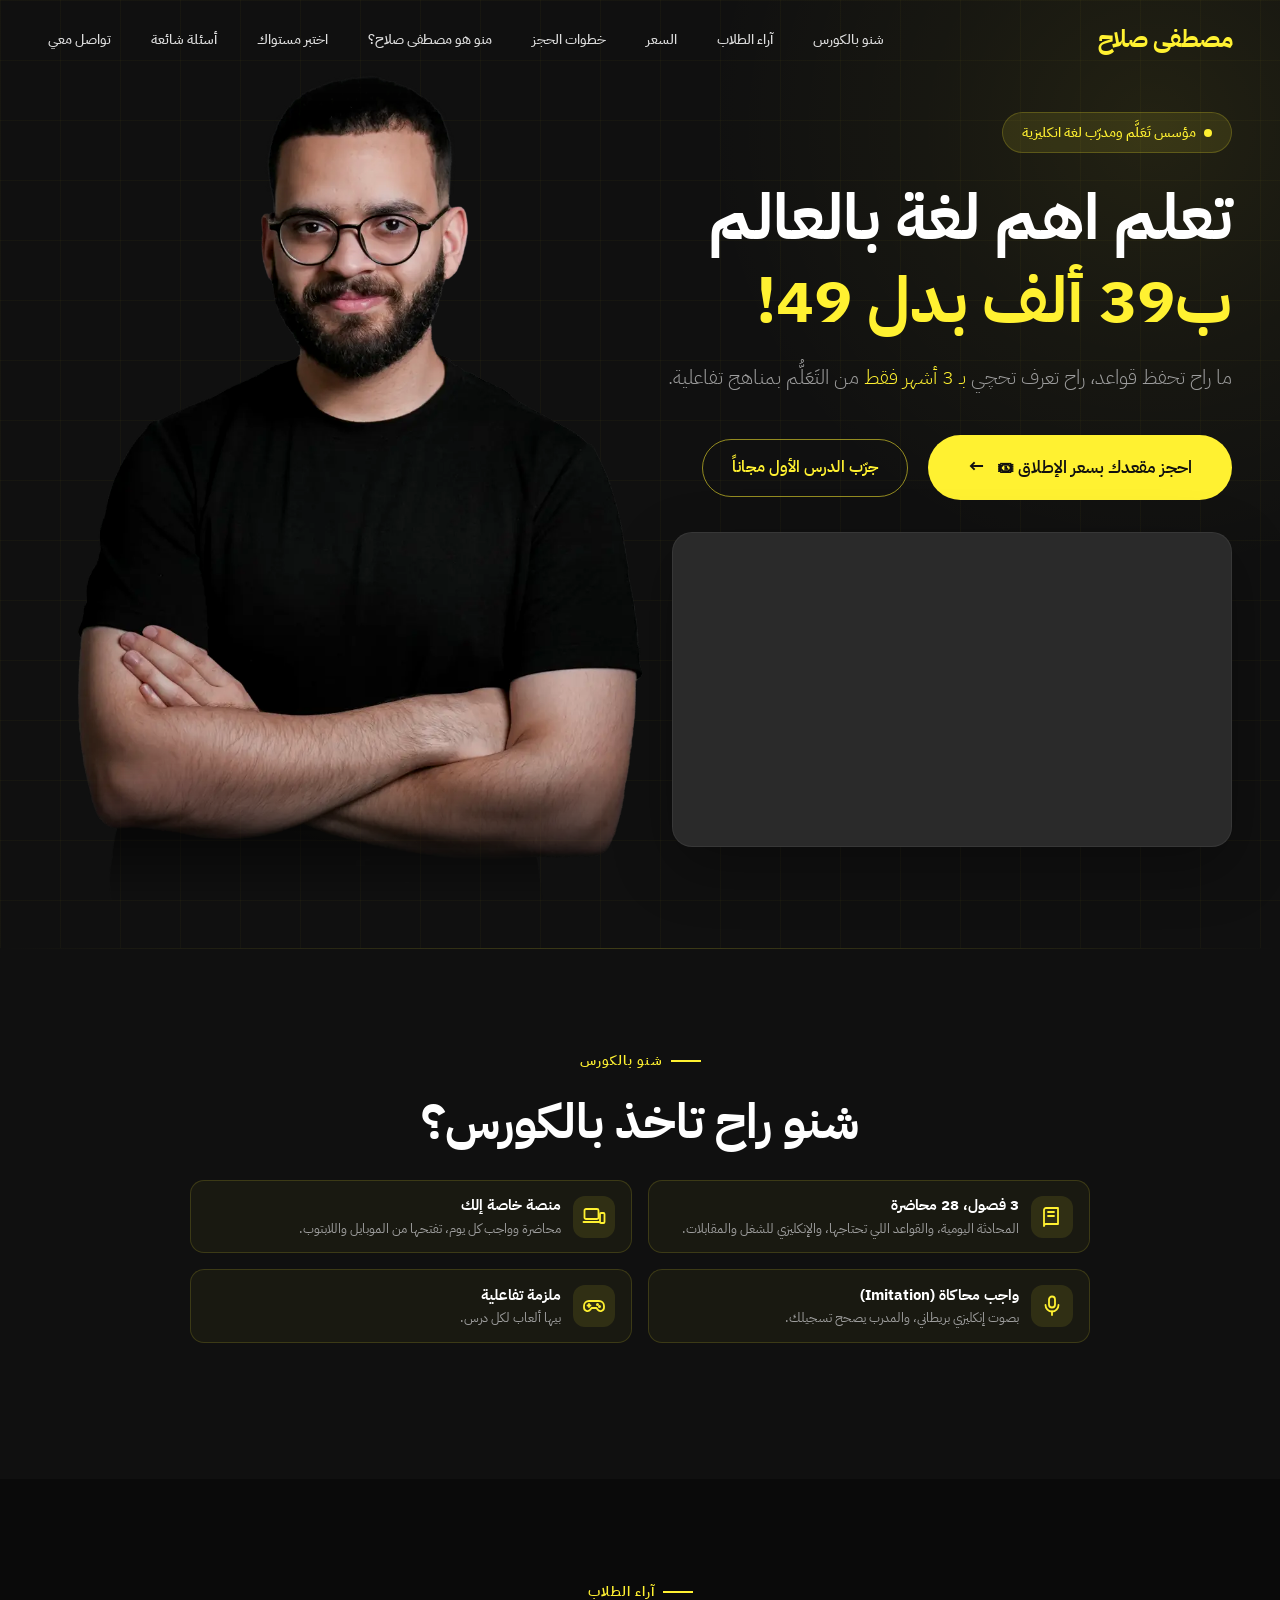
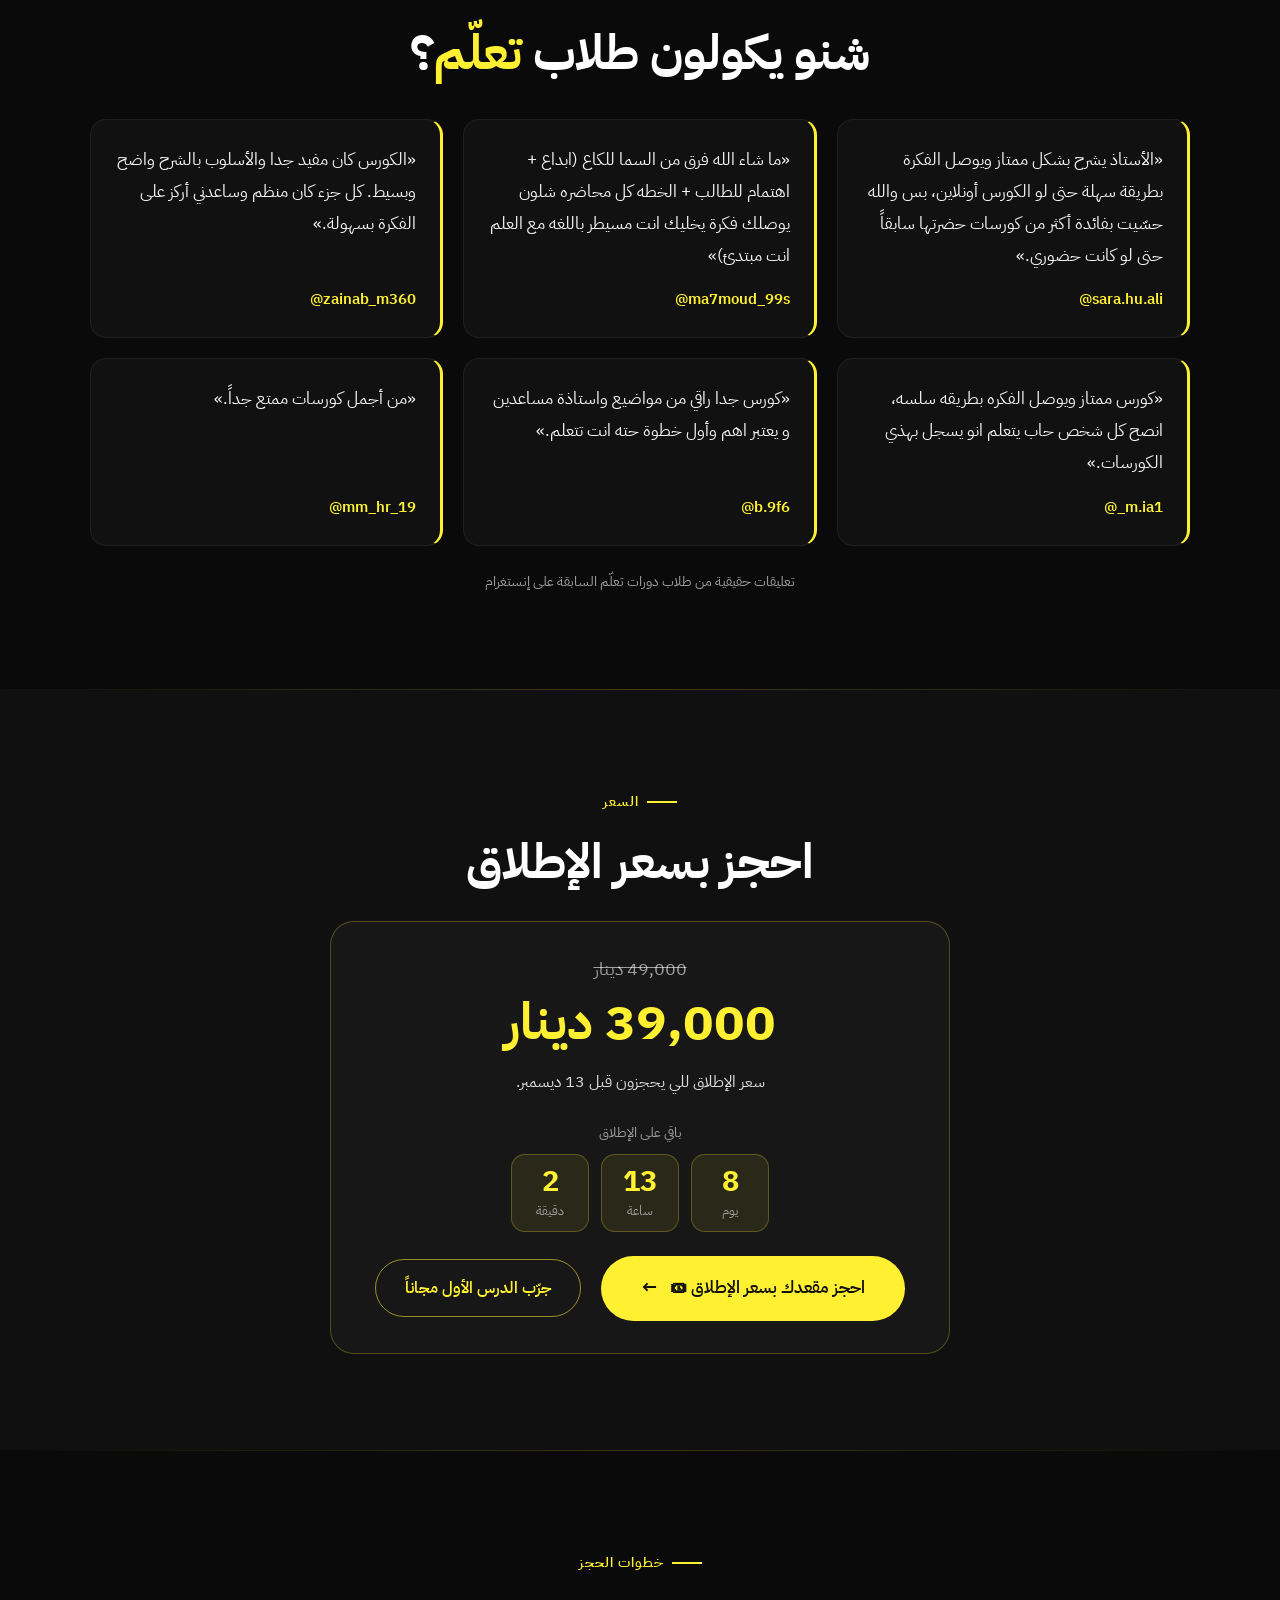
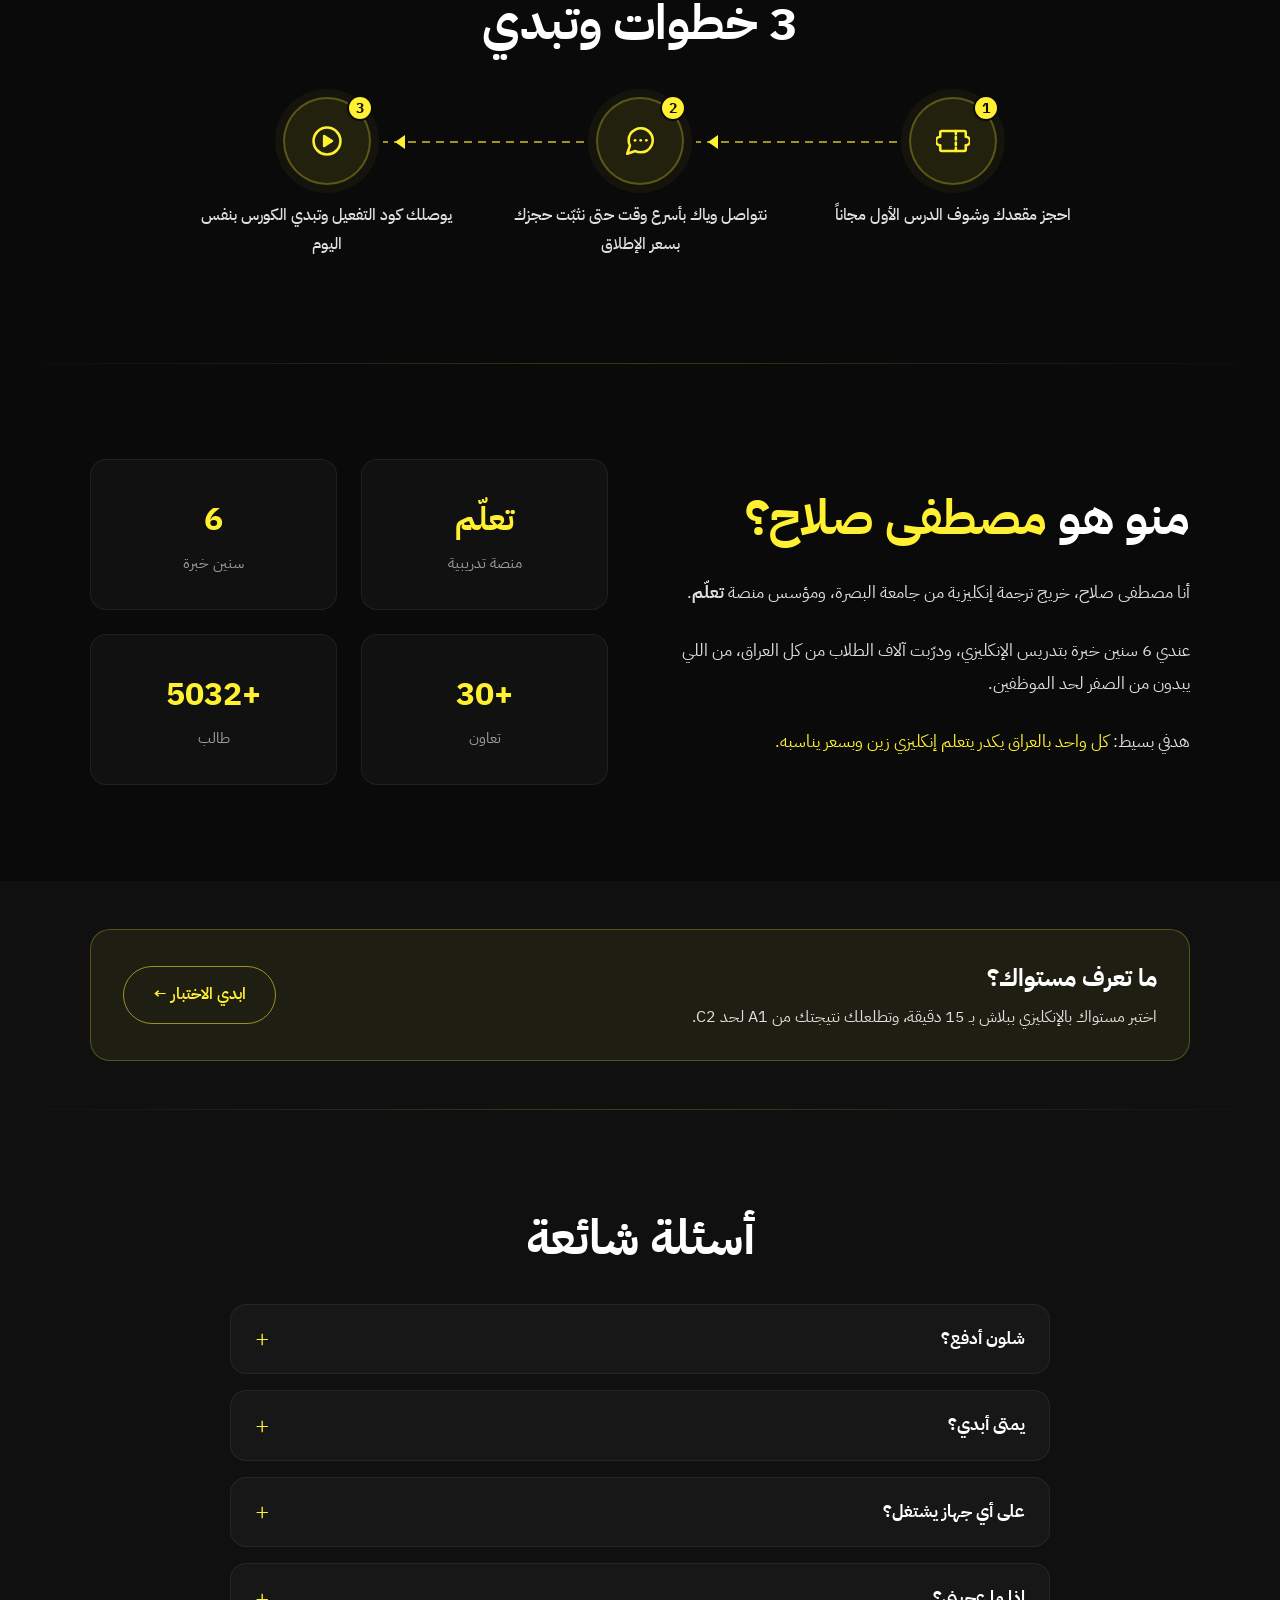
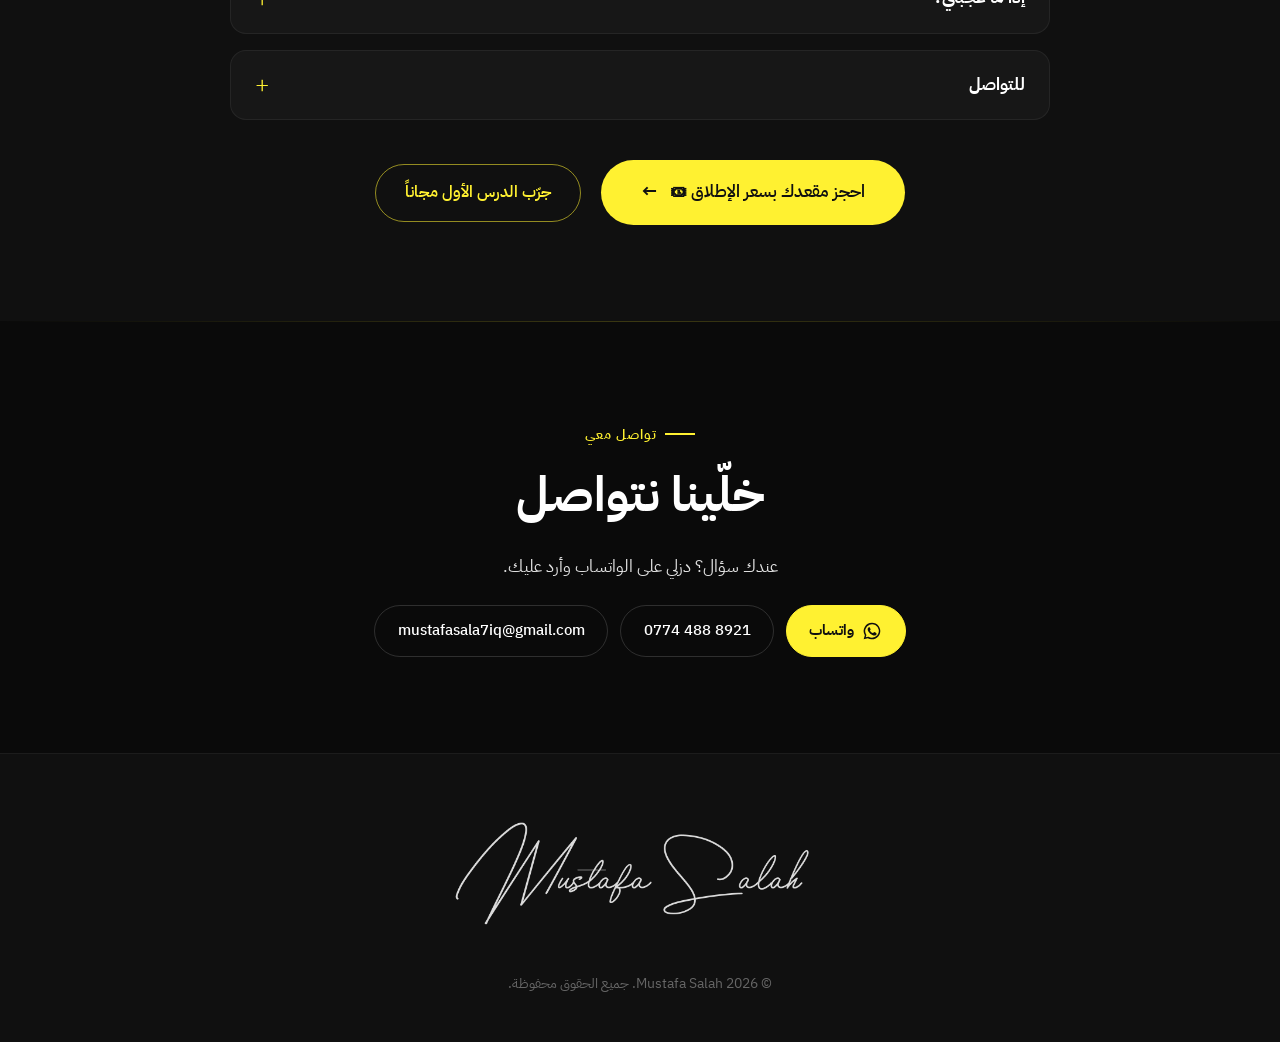
<file: index.html>
<!DOCTYPE html>
<html lang="ar" dir="rtl">

<head>
  <meta charset="UTF-8" />
  <meta name="viewport" content="width=device-width, initial-scale=1.0" />
  <title>Speak 360 — تعلّم تحچي إنكليزي بـ 3 أشهر | مصطفى صلاح</title>
  <meta name="description"
    content="كورس إنكليزي أونلاين ويا مصطفى صلاح: 28 محاضرة، واجب محاكاة يصححه المدرب، وملزمة تفاعلية. جرّب الدرس الأول مجاناً." />
  <link rel="canonical" href="https://mustafasalah.net/" />
  <link rel="icon" href="favicon.svg" type="image/svg+xml" />
  <link rel="apple-touch-icon" href="apple-touch-icon.png" />
  <meta name="theme-color" content="#101010" />

  <!-- Share preview (WhatsApp, Telegram, Facebook, X) -->
  <meta property="og:type" content="website" />
  <meta property="og:url" content="https://mustafasalah.net/" />
  <meta property="og:site_name" content="Mustafa Salah" />
  <meta property="og:title" content="Speak 360 — تعلّم تحچي إنكليزي بـ 3 أشهر" />
  <meta property="og:description"
    content="كورس أونلاين ويا مصطفى صلاح: 28 محاضرة، واجب محاكاة يصححه المدرب، وملزمة تفاعلية. جرّب الدرس الأول مجاناً." />
  <meta property="og:image" content="https://mustafasalah.net/og-image.jpg" />
  <meta property="og:image:width" content="1200" />
  <meta property="og:image:height" content="630" />
  <meta property="og:locale" content="ar_IQ" />
  <meta name="twitter:card" content="summary_large_image" />

  <link rel="stylesheet" href="style.css" />
  <!-- Meta Pixel -->
  <script>
    !function(f,b,e,v,n,t,s){if(f.fbq)return;n=f.fbq=function(){n.callMethod?
    n.callMethod.apply(n,arguments):n.queue.push(arguments)};if(!f._fbq)f._fbq=n;
    n.push=n;n.loaded=!0;n.version='2.0';n.queue=[];t=b.createElement(e);t.async=!0;
    t.src=v;s=b.getElementsByTagName(e)[0];s.parentNode.insertBefore(t,s)}(window,
    document,'script','https://connect.facebook.net/en_US/fbevents.js');
    fbq('init', '1276107000741413');
    fbq('track', 'PageView');
  </script>
  <noscript><img height="1" width="1" style="display:none" alt=""
    src="https://www.facebook.com/tr?id=1276107000741413&ev=PageView&noscript=1" /></noscript>
  <!-- End Meta Pixel -->
</head>

<body>

  <!-- ==================== NAVBAR ==================== -->
  <nav class="navbar" id="navbar">
    <a href="#" class="nav-logo">مصطفى صلاح</a>
    <ul class="nav-links" id="navLinks">
      <li><a href="#course">شنو بالكورس</a></li>
      <li><a href="#reviews">آراء الطلاب</a></li>
      <li><a href="#price">السعر</a></li>
      <li><a href="#how">خطوات الحجز</a></li>
      <li><a href="#about">منو هو مصطفى صلاح؟</a></li>
      <li><a href="test/?src=nav">اختبر مستواك</a></li>
      <li><a href="#faq">أسئلة شائعة</a></li>
      <li><a href="#contact">تواصل معي</a></li>
    </ul>
    <button class="nav-toggle" id="navToggle" aria-label="فتح القائمة">
      <span></span>
      <span></span>
      <span></span>
    </button>
  </nav>

  <!-- ==================== HERO ==================== -->
  <section class="hero" id="hero">
    <div class="hero-container">
      <div class="hero-content">
        <div class="hero-badge">
          <span class="dot"></span>
          مؤسس تَعَلَّم ومدرّب لغة انكليزية
        </div>
        <h1 class="hero-title">
          تعلم اهم لغة بالعالم <br>
          <span class="highlight" data-after="وابدي من اليوم!">ب39 ألف بدل 49!</span>
        </h1>
        <p class="hero-subtitle">
          ما راح تحفظ قواعد، راح تعرف تحچي <strong class="hl-months">بـ 3 أشهر فقط</strong> من التَعَلُّم بمناهج تفاعلية.
        </p>
        <div class="cta-group">
        <a href="/learn/free?preorder=1&amp;src=landing" class="hero-cta js-src" id="enrollBtn">
          احجز مقعدك بسعر الإطلاق 🎟
          <span class="arrow">←</span>
        </a>
        <a href="/learn/free?src=landing" class="btn-outline js-src">جرّب الدرس الأول مجاناً</a>
        </div>
        <!-- Explainer video (16:9, captions on) -->
        <div class="explainer-video">
          <iframe src="https://www.youtube.com/embed/RXVVSUiMr1M?cc_load_policy=1&amp;rel=0&amp;playsinline=1"
            title="فيديو تعريفي بكورس Speak 360" loading="lazy"
            allow="accelerometer; autoplay; clipboard-write; encrypted-media; gyroscope; picture-in-picture; web-share"
            referrerpolicy="strict-origin-when-cross-origin" allowfullscreen></iframe>
        </div>
      </div>
      <div class="hero-image-wrapper">
        <img src="hero.webp" alt="Mustafa Salah" width="960" height="1437" fetchpriority="high" />
      </div>
    </div>
  </section>

  <!-- ==================== WHAT'S IN THE COURSE ==================== -->
  <section class="section curriculum-section" id="course">
    <div class="section-container" style="text-align: center;">
      <span class="section-label reveal" style="justify-content: center;">شنو بالكورس</span>
      <h2 class="section-title reveal">شنو راح تاخذ بالكورس؟</h2>
      <div class="perks-mini reveal">
        <div class="perk-mini">
          <span class="perk-mini-icon"><svg viewBox="0 0 24 24" width="24" height="24" fill="none" stroke="currentColor" stroke-width="1.8" stroke-linecap="round" stroke-linejoin="round" aria-hidden="true"><path d="M4 19.5V5a2 2 0 0 1 2-2h12v16H6a2 2 0 0 0-2 2z"/><path d="M8 7h6"/><path d="M8 11h6"/></svg></span>
          <div><h3>3 فصول، 28 محاضرة</h3><p>المحادثة اليومية، والقواعد اللي تحتاجها، والإنكليزي للشغل والمقابلات.</p></div>
        </div>
        <div class="perk-mini">
          <span class="perk-mini-icon"><svg viewBox="0 0 24 24" width="24" height="24" fill="none" stroke="currentColor" stroke-width="1.8" stroke-linecap="round" stroke-linejoin="round" aria-hidden="true"><rect x="2.5" y="4" width="14" height="10" rx="1.5"/><path d="M1.5 17h16"/><rect x="18" y="8" width="4.5" height="10" rx="1"/></svg></span>
          <div><h3>منصة خاصة إلك</h3><p>محاضرة وواجب كل يوم، تفتحها من الموبايل واللابتوب.</p></div>
        </div>
        <div class="perk-mini">
          <span class="perk-mini-icon"><svg viewBox="0 0 24 24" width="24" height="24" fill="none" stroke="currentColor" stroke-width="1.8" stroke-linecap="round" stroke-linejoin="round" aria-hidden="true"><rect x="9" y="2.5" width="6" height="11" rx="3"/><path d="M5.5 11a6.5 6.5 0 0 0 13 0"/><path d="M12 17.5V21"/></svg></span>
          <div><h3>واجب محاكاة <span dir="ltr">(Imitation)</span></h3><p>بصوت إنكليزي بريطاني، والمدرب يصحح تسجيلك.</p></div>
        </div>
        <div class="perk-mini">
          <span class="perk-mini-icon"><svg viewBox="0 0 24 24" width="24" height="24" fill="none" stroke="currentColor" stroke-width="1.8" stroke-linecap="round" stroke-linejoin="round" aria-hidden="true"><path d="M7 7h10a5 5 0 0 1 5 5v1.5a3.5 3.5 0 0 1-6.3 2.1L14.5 14h-5l-1.2 1.6A3.5 3.5 0 0 1 2 13.5V12a5 5 0 0 1 5-5z"/><path d="M7 10v3"/><path d="M5.5 11.5h3"/><circle cx="15.5" cy="10.5" r=".6" fill="currentColor"/><circle cx="17.5" cy="12.5" r=".6" fill="currentColor"/></svg></span>
          <div><h3>ملزمة تفاعلية</h3><p>بيها ألعاب لكل درس.</p></div>
        </div>
      </div>
    </div>
  </section>

  <!-- ==================== REVIEWS ==================== -->
  <section class="section reviews-section" id="reviews">
    <div class="section-container" style="text-align: center;">
      <span class="section-label reveal" style="justify-content: center;">آراء الطلاب</span>
      <h2 class="section-title reveal">شنو يكولون طلاب <span class="highlight">تعلّم</span>؟</h2>
      <div class="reviews reveal">
        <figure class="review-card">
          <blockquote>«الأستاذ يشرح بشكل ممتاز ويوصل الفكرة بطريقة سهلة حتى لو الكورس أونلاين، بس والله حسّيت بفائدة أكثر من كورسات حضرتها سابقاً حتى لو كانت حضوري.»</blockquote>
          <figcaption><span dir="ltr">@sara.hu.ali</span></figcaption>
        </figure>
        <figure class="review-card">
          <blockquote>«ما شاء الله فرق من السما للكاع (ابداع + اهتمام للطالب + الخطه كل محاضره شلون يوصلك فكرة يخليك انت مسيطر باللغه مع العلم انت مبتدئ)»</blockquote>
          <figcaption><span dir="ltr">@ma7moud_99s</span></figcaption>
        </figure>
        <figure class="review-card">
          <blockquote>«الكورس كان مفيد جدا والأسلوب بالشرح واضح وبسيط. كل جزء كان منظم وساعدني أركز على الفكرة بسهولة.»</blockquote>
          <figcaption><span dir="ltr">@zainab_m360</span></figcaption>
        </figure>
        <figure class="review-card">
          <blockquote>«كورس ممتاز ويوصل الفكره بطريقه سلسه، انصح كل شخص حاب يتعلم انو يسجل بهذي الكورسات.»</blockquote>
          <figcaption><span dir="ltr">@_m.ia1</span></figcaption>
        </figure>
        <figure class="review-card">
          <blockquote>«كورس جدا راقي من مواضيع واستاذة مساعدين و يعتبر اهم وأول خطوة حته انت تتعلم.»</blockquote>
          <figcaption><span dir="ltr">@b.9f6</span></figcaption>
        </figure>
        <figure class="review-card">
          <blockquote>«من أجمل كورسات ممتع جداً.»</blockquote>
          <figcaption><span dir="ltr">@mm_hr_19</span></figcaption>
        </figure>
      </div>
      <button type="button" class="reviews-more" aria-expanded="false">عرض المزيد</button>
      <p class="reviews-note reveal">تعليقات حقيقية من طلاب دورات تعلّم السابقة على إنستغرام</p>
    </div>
  </section>

  <!-- ==================== PRICE + COUNTDOWN ==================== -->
  <section class="section price-section" id="price">
    <div class="section-container" style="text-align: center;">
      <span class="section-label reveal" style="justify-content: center;">السعر</span>
      <h2 class="section-title reveal" data-after="سعر الكورس">احجز بسعر الإطلاق</h2>
      <div class="price-card reveal">
        <div class="price-old" data-after="">49,000 دينار</div>
        <div class="price-new" data-after="49,000 دينار">39,000 دينار</div>
        <p class="price-note" data-after="تدفع مرة وحدة والكورس كامل إلك.">سعر الإطلاق للي يحجزون قبل 13 ديسمبر.</p>

        <div class="countdown" id="countdown" aria-live="polite">
          <div class="cd-label">باقي على الإطلاق</div>
          <div class="cd-boxes">
            <div class="cd-box"><span id="cdDays">--</span><small>يوم</small></div>
            <div class="cd-box"><span id="cdHours">--</span><small>ساعة</small></div>
            <div class="cd-box"><span id="cdMins">--</span><small>دقيقة</small></div>
          </div>
        </div>
        <div class="cta-group cta-center">
        <a href="/learn/free?preorder=1&amp;src=landing" class="hero-cta js-src">
          احجز مقعدك بسعر الإطلاق 🎟
          <span class="arrow">←</span>
        </a>
        <a href="/learn/free?src=landing" class="btn-outline js-src">جرّب الدرس الأول مجاناً</a>
        </div>
      </div>
    </div>
  </section>

  <!-- ==================== HOW TO RESERVE ==================== -->
  <section class="section how-section" id="how">
    <div class="section-container" style="text-align: center;">
      <span class="section-label reveal" style="justify-content: center;">خطوات الحجز</span>
      <h2 class="section-title reveal">3 خطوات وتبدي</h2>
      <ol class="steps steps-3 reveal">
        <li class="step-card">
          <span class="step-icon"><svg viewBox="0 0 24 24" width="28" height="28" fill="none" stroke="currentColor" stroke-width="1.8" stroke-linecap="round" stroke-linejoin="round" aria-hidden="true"><path d="M3 9a2 2 0 0 0 0 6v3a1 1 0 0 0 1 1h16a1 1 0 0 0 1-1v-3a2 2 0 0 0 0-6V6a1 1 0 0 0-1-1H4a1 1 0 0 0-1 1z"/><path d="M14 5v14" stroke-dasharray="2 2"/></svg><span class="step-badge">1</span></span>
          <p data-after="جرّب الدرس الأول مجاناً">احجز مقعدك وشوف الدرس الأول مجاناً</p>
        </li>
        <li class="step-card">
          <span class="step-icon"><svg viewBox="0 0 24 24" width="28" height="28" fill="none" stroke="currentColor" stroke-width="1.8" stroke-linecap="round" stroke-linejoin="round" aria-hidden="true"><path d="M21 11.5a8.38 8.38 0 0 1-.9 3.8 8.5 8.5 0 0 1-7.6 4.7 8.38 8.38 0 0 1-3.8-.9L3 21l1.9-5.7a8.38 8.38 0 0 1-.9-3.8 8.5 8.5 0 0 1 4.7-7.6 8.38 8.38 0 0 1 3.8-.9h.5a8.48 8.48 0 0 1 8 8v.5z"/><circle cx="8.5" cy="11.5" r="1" fill="currentColor" stroke="none"/><circle cx="12.5" cy="11.5" r="1" fill="currentColor" stroke="none"/><circle cx="16.5" cy="11.5" r="1" fill="currentColor" stroke="none"/></svg><span class="step-badge">2</span></span>
          <p data-after="ادفع كاش أو حوالة ويوصلك كود التفعيل">نتواصل وياك بأسرع وقت حتى نثبّت حجزك بسعر الإطلاق</p>
        </li>
        <li class="step-card">
          <span class="step-icon"><svg viewBox="0 0 24 24" width="28" height="28" fill="none" stroke="currentColor" stroke-width="1.8" stroke-linecap="round" stroke-linejoin="round" aria-hidden="true"><circle cx="12" cy="12" r="9.5"/><path d="M10 8.5l5.5 3.5-5.5 3.5z" fill="currentColor"/></svg><span class="step-badge">3</span></span>
          <p data-after="تبدي الكورس بنفس اليوم">يوصلك كود التفعيل وتبدي الكورس بنفس اليوم</p>
        </li>
      </ol>
    </div>
  </section>

  <!-- ==================== ABOUT ==================== -->
  <section class="section about" id="about">
    <div class="section-container">
      <div class="about-grid">
        <div class="about-text reveal">
          <h2 class="section-title">منو هو <span class="highlight">مصطفى صلاح؟</span></h2>
          <p>
            أنا مصطفى صلاح، خريج ترجمة إنكليزية من جامعة البصرة، ومؤسس منصة <strong>تعلّم</strong>.
          </p>
          <p>
            عندي 6 سنين خبرة بتدريس الإنكليزي، ودرّبت آلاف الطلاب من كل العراق، من اللي يبدون من الصفر لحد الموظفين.
          </p>
          <p>
            هدفي بسيط: <span class="hl-yellow">كل واحد بالعراق يكدر يتعلم إنكليزي زين وبسعر يناسبه.</span>
          </p>
        </div>
        <div class="about-stats reveal">
          <div class="stat-card">
            <div class="stat-number">تعلّم</div>
            <div class="stat-label">منصة تدريبية</div>
          </div>
          <div class="stat-card">
            <div class="stat-number">6</div>
            <div class="stat-label">سنين خبرة</div>
          </div>
          <div class="stat-card">
            <div class="stat-number">+30</div>
            <div class="stat-label">تعاون</div>
          </div>
          <div class="stat-card">
            <div class="stat-number">+5032</div>
            <div class="stat-label">طالب</div>
          </div>
        </div>
      </div>
    </div>
  </section>

  <!-- ==================== LEVEL TEST ==================== -->
  <section class="section test-strip" id="level-test">
    <div class="section-container test-strip-box reveal">
      <div>
        <h2 class="test-strip-title">ما تعرف مستواك؟</h2>
        <p>اختبر مستواك بالإنكليزي ببلاش بـ 15 دقيقة، وتطلعلك نتيجتك من A1 لحد C2.</p>
      </div>
      <a href="test/?src=landing" class="btn-outline">ابدي الاختبار ←</a>
    </div>
  </section>

  <!-- ==================== FAQ ==================== -->
  <section class="section curriculum-section" id="faq">
    <div class="section-container" style="text-align: center;">
      <h2 class="section-title reveal">أسئلة شائعة</h2>
      <div class="chapters reveal">
        <details class="chapter faq-item">
          <summary><span class="chapter-name faq-q">شلون أدفع؟</span></summary>
          <p class="faq-a" data-after="كاش ويا المندوب (+5,000 توصيل) أو حوالة إلكترونية.">كاش ويا المندوب (+5,000 توصيل) أو حوالة إلكترونية، بعد ما نتواصل وياك لتثبيت حجزك.</p>
        </details>
        <details class="chapter faq-item">
          <summary><span class="chapter-name faq-q">يمتى أبدي؟</span></summary>
          <p class="faq-a">من تدفع وتفعّل الكود، يوصلك أول يوم بنفس اليوم، وبعدها درس جديد كل يوم الساعة 5 العصر.</p>
        </details>
        <details class="chapter faq-item">
          <summary><span class="chapter-name faq-q">على أي جهاز يشتغل؟</span></summary>
          <p class="faq-a">الموبايل واللابتوب، بحساب واحد على جهازين.</p>
        </details>
        <details class="chapter faq-item">
          <summary><span class="chapter-name faq-q">إذا ما عجبني؟</span></summary>
          <p class="faq-a">جرّب الدرس الأول مجاناً قبل ما تحجز. <a href="/learn/free?src=landing" class="js-src faq-link">جرّبه من هنا</a></p>
        </details>
        <details class="chapter faq-item">
          <summary><span class="chapter-name faq-q">للتواصل</span></summary>
          <p class="faq-a">واتساب <a href="https://wa.me/9647744888921" class="faq-link" dir="ltr" target="_blank" rel="noopener noreferrer">07744888921</a></p>
        </details>
      </div>
      <div class="cta-group cta-center faq-cta reveal">
        <a href="/learn/free?preorder=1&amp;src=landing" class="hero-cta js-src">
          احجز مقعدك بسعر الإطلاق 🎟
          <span class="arrow">←</span>
        </a>
        <a href="/learn/free?src=landing" class="btn-outline js-src">جرّب الدرس الأول مجاناً</a>
      </div>
    </div>
  </section>

  <!-- ==================== CONTACT ==================== -->
  <section class="section contact" id="contact">
    <div class="section-container" style="text-align: center;">
      <span class="section-label reveal" style="justify-content: center;">تواصل معي</span>
      <h2 class="section-title reveal">خلّينا نتواصل</h2>
      <p class="contact-lead reveal">عندك سؤال؟ دزلي على الواتساب وأرد عليك.</p>
      <div class="contact-row reveal">
        <a href="https://wa.me/9647744888921" class="contact-pill contact-pill-main" target="_blank" rel="noopener noreferrer"><svg viewBox="0 0 24 24" width="20" height="20" fill="currentColor" aria-hidden="true"><path d="M12 2a10 10 0 0 0-8.6 15.1L2 22l5-1.3A10 10 0 1 0 12 2zm0 18.2a8.2 8.2 0 0 1-4.2-1.2l-.3-.2-3 .8.8-2.9-.2-.3A8.2 8.2 0 1 1 12 20.2zm4.5-6.1c-.2-.1-1.5-.7-1.7-.8s-.4-.1-.6.1-.7.8-.8 1-.3.2-.5.1a6.7 6.7 0 0 1-3.3-2.9c-.3-.4.2-.4.7-1.4a.5.5 0 0 0 0-.4l-.8-1.8c-.2-.5-.4-.4-.6-.4h-.5a1 1 0 0 0-.7.3 3 3 0 0 0-.9 2.2 5.2 5.2 0 0 0 1.1 2.7 11.8 11.8 0 0 0 4.5 4c1.7.7 2.3.8 3.2.6a2.7 2.7 0 0 0 1.7-1.2 2.2 2.2 0 0 0 .2-1.2c-.1-.1-.3-.2-.5-.3z"/></svg> واتساب</a>
        <a href="tel:+9647744888921" class="contact-pill" dir="ltr">0774 488 8921</a>
        <a href="mailto:mustafasala7iq@gmail.com" class="contact-pill" dir="ltr">mustafasala7iq@gmail.com</a>
      </div>
    </div>
  </section>

  <!-- ==================== FOOTER ==================== -->
  <footer class="footer">
    <img src="Untitled-2.png" alt="Mustafa Salah Signature" class="footer-signature" />
    <p class="footer-text">© 2026 Mustafa Salah. جميع الحقوق محفوظة.</p>
  </footer>

  <!-- Sticky reserve button (phones only) -->
  <div class="sticky-cta" id="stickyCta">
    <a href="/learn/free?preorder=1&amp;src=landing" class="hero-cta js-src">احجز مقعدك بسعر الإطلاق 🎟</a>
  </div>

  <script src="script2.js"></script>
</body>

</html>
</file>
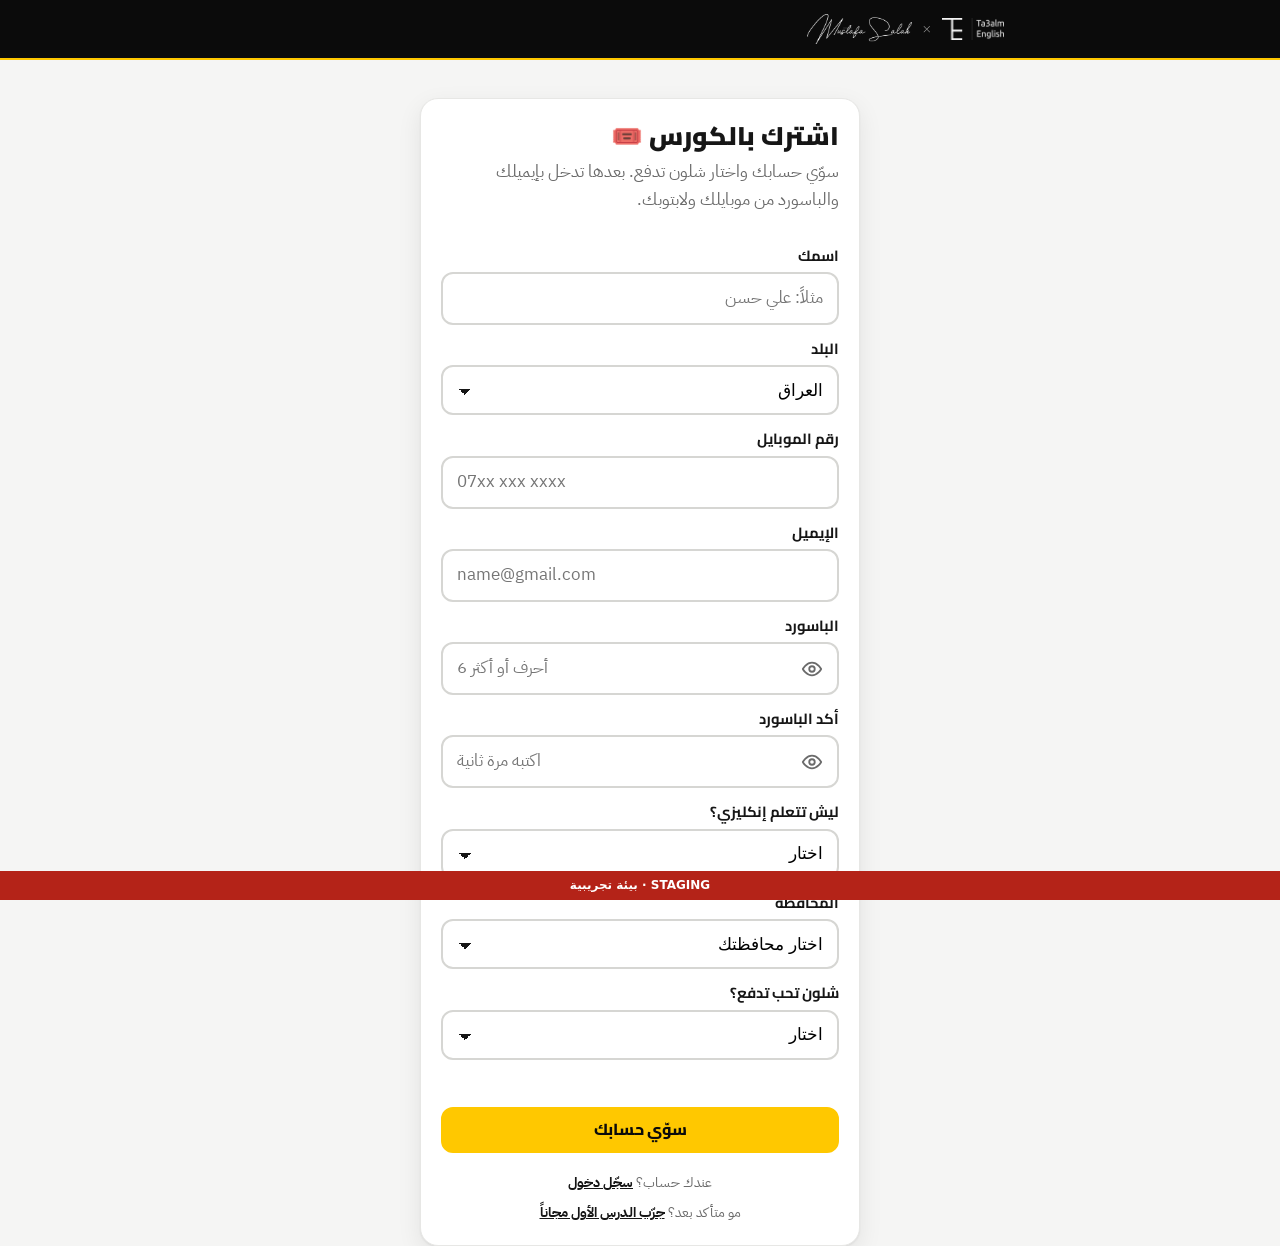
<file: learn/index.html>
<!DOCTYPE html>
<html lang="ar" dir="rtl">
<head>
<meta charset="utf-8">
<meta name="robots" content="noindex, nofollow, noarchive">
<meta name="viewport" content="width=device-width,initial-scale=1,viewport-fit=cover">
<meta name="theme-color" content="#0B0B0B">
<title>كورس مصطفى صلاح</title>
<meta name="description" content="منصة كورس مصطفى صلاح: محاضراتك وواجباتك يوم بيوم.">
<link rel="preconnect" href="https://fonts.googleapis.com">
<link rel="preconnect" href="https://fonts.gstatic.com" crossorigin>
<link href="https://fonts.googleapis.com/css2?family=Cairo:wght@600;700;800;900&family=IBM+Plex+Sans+Arabic:wght@300;400;500;600;700&display=swap" rel="stylesheet">
<link rel="stylesheet" href="/learn/shared.css">
<style>
.hero{background:var(--yellow);color:var(--black)}
.hero .inner{padding-block:26px 30px}
.hero h1{font-size:clamp(1.5rem,5vw,2.1rem);font-weight:900}
.hero .tag{font:600 1rem/1.5 var(--font-display);margin-top:4px}
.hero .meta{display:flex;gap:8px;flex-wrap:wrap;margin-top:12px}
.hero .meta .pill{background:rgba(255,255,255,.55);border-color:rgba(0,0,0,.12);color:var(--black)}
main .inner{padding-block:22px 60px}
section+section{margin-top:26px}
.sec-h{display:flex;align-items:baseline;gap:10px;margin-bottom:12px}
.sec-h h2{font-size:1.2rem;font-weight:800}

/* login */
.login{max-width:440px;margin:40px auto 0}
.login h1{font-size:1.6rem;font-weight:900}
.login .sub{margin:4px 0 18px}

/* day cards */
.day{overflow:hidden}
.day > summary{list-style:none;cursor:pointer;display:flex;align-items:center;gap:12px;padding:16px 18px}
.day > summary::-webkit-details-marker{display:none}
.dnum{flex:none;width:52px;height:52px;border-radius:14px;background:var(--paper);border:1px solid var(--line);display:flex;flex-direction:column;align-items:center;justify-content:center;font:900 1.15rem/1 var(--font-display)}
.dnum small{font:700 .62rem/1.2 var(--font-display);color:var(--muted)}
.day.today .dnum{background:var(--yellow);border-color:var(--yellow)}
.dtitle{flex:1;min-width:0}
.dtitle h3{font-size:1.02rem;font-weight:800}
.dtitle .k{font:700 .78rem/1.4 var(--font-display);color:var(--muted)}
.chev{flex:none;transition:transform .2s;color:var(--muted)}
.day[open] .chev{transform:rotate(180deg)}
.dbody{padding:0 18px 20px;display:flex;flex-direction:column;gap:16px}
.blk{border-top:1px dashed var(--line-2);padding-top:14px;display:flex;flex-direction:column;gap:10px}
.blk h4{margin:0;font:800 .98rem/1.4 var(--font-display)}
.note{background:var(--yellow-wash);border:1px solid #F2DE92;border-radius:12px;padding:12px 14px}
.sub-item{background:var(--paper);border:1px solid var(--line);border-radius:12px;padding:12px;display:flex;flex-direction:column;gap:8px}
.fb{background:var(--green-soft);border:1px solid #BFE6CF;border-radius:10px;padding:10px 12px;white-space:pre-wrap}
.fb b{font-family:var(--font-display)}
.days{display:flex;flex-direction:column;gap:12px}
.lockd{display:flex;align-items:center;gap:12px;padding:12px 16px;border-radius:14px;border:1px dashed var(--line-2);color:var(--muted)}
.lockd b{color:var(--ink-2);font-family:var(--font-display)}
.intro-grid{display:grid;gap:14px}
.day-open{all:unset;box-sizing:border-box;width:100%;cursor:pointer;display:flex;align-items:center;gap:12px;padding:16px 18px}
.day-open:focus-visible{outline:3px solid var(--black);outline-offset:-3px;border-radius:18px}
.day .go{flex:none;font:800 .88rem/1 var(--font-display);color:var(--ink-2)}
.day.today{border-color:var(--yellow)}
.today{padding:20px;display:flex;flex-direction:column;gap:6px;border:2px solid var(--black);box-shadow:0 5px 0 var(--black)}
.t-k{font:900 .9rem/1.4 var(--font-display);color:var(--gold)}
.t-sub{font:700 .82rem/1.4 var(--font-display);color:var(--muted)}
.t-title{font-size:1.45rem;font-weight:900;text-align:right}
.steps{list-style:none;margin:10px 0 6px;padding:0;display:flex;flex-direction:column;gap:8px}
.steps li{display:flex;align-items:center;gap:10px;font-weight:600}
.steps .ic{flex:none;width:26px;height:26px;border-radius:50%;border:2px solid var(--line-2);display:grid;place-items:center;font:900 .8rem/1 var(--font-display);background:#fff}
.steps li.ok{color:var(--muted)}
.steps li.ok .ic{background:var(--yellow);border-color:var(--black);color:var(--black)}
.steps li.wait .ic{border-color:var(--gold);background:var(--yellow-soft)}
.t-go{margin-top:6px;min-height:52px;font-size:1.05rem}
.t-next{text-align:center;margin-top:4px}
.fbnote{all:unset;box-sizing:border-box;cursor:pointer;width:100%;display:flex;align-items:center;gap:12px;padding:14px 16px;margin-bottom:18px;border-radius:16px;background:var(--green-soft);border:2px solid var(--green);color:var(--ink)}
.fbnote .fb-ic{font-size:1.6rem}
.fbnote .go{margin-inline-start:auto;font-weight:900}
#mtn{max-width:330px;margin-inline:auto}
.chps{display:flex;flex-wrap:wrap;gap:6px;justify-content:center;margin-bottom:12px}
.chp{padding:4px 12px 6px;border-radius:999px;font:800 .8rem/1.4 var(--font-display);border:1.5px solid var(--line-2);background:#fff;color:var(--muted)}
.chp.cur{background:var(--yellow);border-color:var(--black);color:var(--black)}
.chp.done{background:var(--green-soft);border-color:#BFE6CF;color:var(--green)}
.hero{position:relative;overflow:hidden}
.hero .inner{position:relative;z-index:1}
.hero::before{content:"";position:absolute;width:300px;height:300px;inset-inline-end:-90px;top:-70px;border-radius:50%;border:44px solid rgba(255,255,255,.28)}
.links{display:flex;flex-direction:column;gap:6px;align-items:flex-start}
.links{align-items:center;text-align:center;margin-top:4px}
.links a{color:var(--ink);font-weight:700}
.links span{color:var(--muted)}
.sent-box{background:var(--yellow-wash);border:1px solid #F2DE92;border-radius:14px;padding:14px;color:var(--ink,#111);font-size:1rem;line-height:1.8}
.pre{margin-bottom:12px;background:var(--yellow-wash);border-color:#F2DE92}
.pre-ok{text-align:center;align-items:center;line-height:1.7}.pre-ok-ic{font-size:2.4rem;line-height:1}.pre-ok-t{font-family:var(--font-display);font-size:1.35rem}.pre-ok-go{font-weight:700}
.mtn-svg{direction:ltr;display:block;width:100%;height:auto;border-radius:22px;border:2px solid var(--black);box-shadow:0 5px 0 var(--black);font-family:var(--font-body);background:#fff}
.mtn-sky{fill:var(--yellow-wash)} .mtn-sun{fill:var(--yellow);opacity:.9} .mtn-far{fill:#D9D6CB}
.mtn-main{fill:var(--black)} .mtn-snow{fill:#fff} .mtn-shade{fill:#2b2b2b}
.mtn-trail{fill:none;stroke:#5a5a5a;stroke-width:5;stroke-dasharray:2 9;stroke-linecap:round}
.mtn-prog{fill:none;stroke:var(--yellow);stroke-width:6;stroke-linecap:round}
.mtn-flag line{stroke:#fff;stroke-width:3} .mtn-flag-cloth{fill:var(--yellow);stroke:var(--black);stroke-width:1.5}
.mtn-camp{cursor:pointer} .mtn-camp:focus{outline:none}
.mtn-dot{fill:#3a3a3a;stroke:#8a8a8a;stroke-width:3}
.mtn-num{font:900 15px var(--font-body);text-anchor:middle;fill:#cfcfcf;pointer-events:none}
.mtn-camp.todo .mtn-num{font-size:12px}
.mtn-camp.done .mtn-dot{fill:var(--yellow);stroke:var(--black)} .mtn-camp.done .mtn-num{fill:var(--black)}
.mtn-camp.open .mtn-dot{fill:#fff;stroke:#bdbab0} .mtn-camp.open .mtn-num{fill:var(--black)}
.mtn-camp.cur .mtn-dot{fill:#fff;stroke:var(--yellow);stroke-width:4} .mtn-camp.cur .mtn-num{fill:var(--black)}
.mtn-pulse{fill:none;stroke:var(--yellow);stroke-width:3;transform-box:fill-box;transform-origin:center;animation:mtnpulse 1.8s ease-out infinite}
@keyframes mtnpulse{0%{transform:scale(.8);opacity:1}100%{transform:scale(1.6);opacity:0}}
.mtn-camp:focus-visible .mtn-dot{stroke:#fff;stroke-width:4}
.mtn-chip{fill:#fff;stroke:var(--black);stroke-width:1.5}
.mtn-camp.todo .mtn-chip{fill:#ECEAE2;stroke:#9a978d} .mtn-camp.cur .mtn-chip{fill:var(--yellow)}
.mtn-lab-t{font:800 13px var(--font-display);fill:#141414}
.mtn-lab.r .mtn-lab-t{text-anchor:start} .mtn-lab.l .mtn-lab-t{text-anchor:end} .mtn-lab.top .mtn-lab-t{text-anchor:middle}
.mtn-camp.todo .mtn-lab-t{fill:#6d6a62}
.mtn-climber{pointer-events:none} .mtn-climber-b{fill:#fff;stroke:var(--black);stroke-width:2.5} .mtn-climber-e{font-size:17px;text-anchor:middle}
/* clean dashboard */
.prog{position:relative;height:8px;border-radius:99px;background:rgba(0,0,0,.14);overflow:hidden;margin-top:14px;max-width:420px}
.prog i{position:absolute;top:0;bottom:0;right:0;width:0;background:var(--black);border-radius:99px;transition:width .6s}
#paidView,#freeView{display:flex;flex-direction:column;gap:22px}
#paidView[hidden],#freeView[hidden]{display:none}
.today .t-title{margin-top:2px}
.t-hint{text-align:center;color:var(--muted);font-weight:600;margin-top:2px}
.t-daily{text-align:center;font-weight:700;font-size:.92rem;color:var(--ink-2)}
.t-miss{text-align:center;font-weight:700;color:var(--red);font-size:.92rem}
.t-v{display:flex;flex-direction:column;gap:8px;margin-top:8px}
.t-v b{font-family:var(--font-display)}
.rows{padding:0;overflow:hidden}
.drow{all:unset;box-sizing:border-box;cursor:pointer;width:100%;display:flex;align-items:center;gap:12px;padding:13px 16px;border-bottom:1px solid var(--line)}
.drow:last-child{border-bottom:0}
.drow:focus-visible{outline:3px solid var(--black);outline-offset:-3px}
.dn{flex:none;width:34px;height:34px;border-radius:10px;background:var(--paper);display:grid;place-items:center;font:900 .95rem/1 var(--font-display)}
.dt{flex:1;min-width:0;white-space:nowrap;overflow:hidden;text-overflow:ellipsis}
.dt b{font:700 .97rem/1.4 var(--font-display)}
.dt b.en{direction:ltr;unicode-bidi:isolate}
.st{flex:none;font:800 .78rem/1 var(--font-display);padding:5px 9px 7px;border-radius:99px}
.st.todo{background:var(--line);color:var(--ink-2)}
.st.ok{background:var(--green-soft);color:var(--green)} .st.wait{background:var(--yellow-soft);color:var(--gold)} .st.bad{background:var(--red-soft);color:var(--red)}
.chev{flex:none;color:var(--muted);font-size:1.3rem;line-height:1}
.row-more{all:unset;box-sizing:border-box;cursor:pointer;width:100%;text-align:center;padding:13px;min-height:48px;font:800 .9rem/1 var(--font-display);color:var(--ink-2)}
.wide{width:100%}
.start-vids{padding:16px;display:grid;gap:16px}
@media (min-width:640px){.start-vids{grid-template-columns:1fr 1fr}}
.start-vids .t-v{margin:0}
.fsteps{list-style:none;margin:0;padding:0;display:flex;flex-direction:column;gap:14px}
.fstep{display:flex;gap:14px;padding:18px;align-items:flex-start}
.fn{flex:none;width:34px;height:34px;border-radius:50%;background:var(--black);color:var(--yellow);display:grid;place-items:center;font:900 1rem/1 var(--font-display)}
.fb-body{flex:1;min-width:0;display:flex;flex-direction:column;gap:10px}
.fb-body h3{font-size:1.15rem;font-weight:900}
.fb-body p{margin:0}
.fstep .pre{margin:0;background:none;border:0;box-shadow:none;padding:0}
.pre-done{padding:18px;display:flex;flex-direction:column;gap:6px;background:var(--yellow-wash);border-color:#F2DE92;line-height:1.8}
.pre-done p{margin:0}
.pre-done .pre-ok-t{font:900 1.2rem/1.4 var(--font-display)}
.pre-done .pre-ok-go{font-weight:700}
.actd{padding:14px 18px}
.actd summary{cursor:pointer;font:800 .95rem/1.4 var(--font-display);list-style:none}
.actd summary::-webkit-details-marker{display:none}
.actd form{margin-top:10px}
.lesson-body{flex:1;overflow:auto;padding-block:18px 40px}
.lesson-body .stack{gap:10px}
.lesson-body b{font-family:var(--font-display)}
/* single page v3 */
.hero .inner{padding-block:20px 22px}
.hero h1{font-size:clamp(1.35rem,5vw,1.8rem)}
.jr{margin-top:14px;display:flex;flex-direction:column;gap:6px}
.jr-bar{display:flex;gap:4px;height:12px}
.jr-seg{position:relative;border-radius:99px;background:rgba(255,255,255,.75);overflow:hidden}
.jr-seg i{position:absolute;top:0;bottom:0;right:0;background:var(--black);border-radius:99px}
.jr-seg.cur{outline:2px solid var(--black);outline-offset:1px}
.jr-lab{display:flex;gap:4px;font:700 .85rem/1.3 var(--font-display)}
.jr-lab span{text-align:center;white-space:nowrap;overflow:hidden;text-overflow:ellipsis}
.jr-lab span.cur{font-weight:900}
.jr-go{all:unset;box-sizing:border-box;cursor:pointer;align-self:flex-start;min-height:44px;display:inline-flex;align-items:center;font:800 1rem/1 var(--font-display);text-decoration:underline;text-underline-offset:5px}
.mtn-card{padding:16px;margin-bottom:18px}
#paidView{display:flex;flex-direction:column;gap:14px}
#paidView[hidden]{display:none}
.pay-note{margin:8px 0 0;line-height:1.7}
.phone-in{display:flex;gap:8px;direction:ltr}.phone-in .input{flex:1;min-width:0}
.dial{display:flex;align-items:center;padding:0 12px;border:2px solid var(--line, #ddd);border-radius:12px;background:var(--yellow-wash);font-weight:700;white-space:nowrap}
.paybox{gap:10px;margin-top:4px}
.pay-price{display:flex;align-items:baseline;gap:6px;font-family:var(--font-display)}
.pay-price b{font-size:1.7rem;font-weight:900}
.paybox .btn{width:100%}
.pay-alt{margin-top:10px}
.pay-alt summary{cursor:pointer;min-height:40px;display:flex;align-items:center}
.intro-top{padding:16px;display:flex;flex-direction:column;gap:10px}
.acc{padding:18px 16px;margin-bottom:18px;display:flex;flex-direction:column;gap:12px;border:2px solid var(--yellow)}
.acc h2{font:800 1.15rem/1.4 var(--font-display);margin:0}
.acc p{margin:0;color:var(--muted);line-height:1.7}
.acc-opts{display:grid;grid-template-columns:1fr 1fr;gap:10px}
.acc-opt{display:flex;flex-direction:column;gap:8px;padding:12px;border:2px solid var(--line-2);border-radius:14px;background:#fff}
.acc-opt b{font:800 1.05rem/1.3 var(--font-display)}
.acc-opt .btn{width:100%;min-height:46px;padding:0 10px}
.acc-play{all:unset;box-sizing:border-box;cursor:pointer;min-height:44px;display:flex;align-items:center;justify-content:center;gap:8px;border-radius:12px;background:var(--yellow-wash);font-weight:700;font-size:.92rem}
.acc-play[aria-pressed=true]{background:var(--yellow)}
@media (max-width:340px){.acc-opts{grid-template-columns:1fr}}
.intro-top h2{font-size:1.1rem;font-weight:900}
/* today: compact */
.today2{padding:14px 16px;display:flex;flex-direction:column;gap:10px;border:2px solid var(--black);box-shadow:0 4px 0 var(--black)}
.t2-top{display:flex;align-items:center;gap:12px}
.t2-tx{flex:1;min-width:0;display:flex;flex-direction:column}
.t2-k{font:800 .9rem/1.4 var(--font-display);color:var(--gold)}
.t2-t{font:900 1.15rem/1.35 var(--font-display);white-space:nowrap;overflow:hidden;text-overflow:ellipsis}
.t2-t.en{direction:ltr;text-align:right;unicode-bidi:isolate}
.t2-go{flex:none;min-height:48px;padding:0 18px 2px}
.t2-tasks{display:flex;flex-wrap:wrap;gap:8px}
.tk{all:unset;box-sizing:border-box;cursor:pointer;display:inline-flex;align-items:center;gap:6px;min-height:44px;padding:4px 12px;border-radius:12px;background:var(--paper);border:1px solid var(--line);font:700 .95rem/1.3 var(--font-display);color:var(--ink-2)}
.tk.ok{background:var(--green-soft);border-color:#BFE6CF;color:var(--green)}
.tk svg{flex:none;width:18px;height:18px}
.t2-next{color:var(--muted);font-size:1rem}
.resume{all:unset;box-sizing:border-box;cursor:pointer;width:100%;min-height:48px;display:flex;align-items:center;gap:10px;padding:10px 14px;border-radius:14px;background:var(--card);border:1px dashed var(--line-2);font:700 1rem/1.4 var(--font-display);color:var(--ink)}
.resume svg{flex:none;width:20px;height:20px}
.resume .rs-t{flex:1;min-width:0;display:flex;flex-direction:column}
.resume .rs-t > span{color:var(--muted);font-weight:600;white-space:nowrap;overflow:hidden;text-overflow:ellipsis}
.miss-line{all:unset;box-sizing:border-box;cursor:pointer;width:100%;min-height:44px;display:flex;align-items:center;gap:8px;padding:10px 14px;border-radius:12px;background:var(--yellow-wash);color:var(--ink-2);font:600 1rem/1.5 var(--font-body)}
.miss-line .go{margin-inline-start:auto;font-weight:800}
.logout-link{all:unset;box-sizing:border-box;cursor:pointer;display:block;margin:36px auto 0;min-height:44px;padding:10px 16px;color:var(--muted);font:600 1rem/1.5 var(--font-body);text-decoration:underline;text-underline-offset:4px}
/* the two lists */
.lsec{margin-top:10px}
.lsec-h{display:flex;align-items:baseline;gap:10px;margin-bottom:10px}
.lsec-h h2{font-size:1.25rem;font-weight:900}
.lsec-h .muted{font-size:.95rem}
#secHw .lsec-h h2::before{content:"";display:inline-block;width:10px;height:10px;border-radius:3px;background:var(--gold);margin-inline-end:8px;vertical-align:middle}
#secLec .lsec-h h2::before{content:"";display:inline-block;width:10px;height:10px;border-radius:50%;background:var(--black);margin-inline-end:8px;vertical-align:middle}
.chg{border-radius:16px;background:var(--card);border:1px solid var(--line);margin-bottom:10px;overflow:hidden}
.chg > summary{list-style:none;cursor:pointer;display:flex;align-items:center;gap:12px;padding:12px 16px;min-height:64px}
.chg > summary::-webkit-details-marker{display:none}
.chg > summary:focus-visible{outline:3px solid var(--black);outline-offset:-3px}
.cg-t{flex:1;min-width:0;display:flex;flex-direction:column;gap:4px}
.cg-t b{font:900 1.02rem/1.35 var(--font-display)}
.cg-p{display:flex;align-items:center;gap:8px;color:var(--muted);font-size:.95rem}
.cg-bar{flex:1;max-width:160px;height:6px;border-radius:99px;background:var(--line);overflow:hidden}
.cg-bar i{display:block;height:100%;background:var(--green);border-radius:99px}
.cg-p svg{flex:none;width:16px;height:16px}
.cg-ch{flex:none;width:22px;height:22px;color:var(--muted);transition:transform .2s}
.chg[open] .cg-ch{transform:rotate(180deg)}
.chg.locked > summary{color:var(--muted)}
.lrows{border-top:1px solid var(--line)}
.lrow{all:unset;box-sizing:border-box;cursor:pointer;width:100%;position:relative;display:flex;align-items:center;gap:12px;padding:12px 16px;min-height:64px;border-bottom:1px solid var(--line)}
.lrow:last-child{border-bottom:0}
.lrow:focus-visible{outline:3px solid var(--black);outline-offset:-3px}
.lrow .ln{flex:none;width:38px;height:38px;display:grid;place-items:center;background:var(--paper);border:1.5px solid var(--line-2);font:900 .98rem/1 var(--font-display)}
#secLec .lrow .ln{border-radius:50%}
#secHw .lrow .ln{border-radius:10px}
.lrow .ln svg{width:18px;height:18px}
.lrow .lt{flex:1;min-width:0;display:flex;flex-direction:column}
.lrow .lt b{font:800 1rem/1.4 var(--font-display);white-space:nowrap;overflow:hidden;text-overflow:ellipsis}
.lrow .lt b.en{direction:ltr;text-align:right;unicode-bidi:isolate}
.lrow .lsub{display:flex;gap:8px;align-items:baseline;white-space:nowrap;overflow:hidden;min-width:0;font-size:.95rem;color:var(--muted)}
.lrow .lsub > span{flex:none}
.lrow .lsub .e{flex:1 1 auto;min-width:0;overflow:hidden;text-overflow:ellipsis;text-align:right;direction:ltr;unicode-bidi:isolate}
.lrow .score{flex:none;font:800 .9rem/1 var(--font-display);padding:6px 9px;border-radius:99px;background:var(--yellow-soft);color:var(--gold)}
.lrow .score.ok{background:var(--green-soft);color:var(--green)}
.lrow .lgo{flex:none;width:18px;height:18px;color:var(--muted)}
.lrow.done .ln{background:var(--green-soft);border-color:#BFE6CF;color:var(--green)}
.lrow.today{background:var(--yellow-wash);box-shadow:inset -4px 0 0 var(--yellow)}
.lrow.today .ln{background:var(--yellow);border-color:var(--black);color:var(--black)}
.lrow.today .lsub > span:first-child{color:var(--black);font-weight:700}
.lrow.locked{cursor:default;opacity:.55}
.lrow .lbar{position:absolute;inset:auto 66px 6px 16px;height:3px;border-radius:3px;background:var(--line)}
.lrow .lbar i{display:block;height:100%;border-radius:3px;background:var(--black)}
.st.todo{background:var(--line);color:var(--ink-2)}
.row-more{min-height:48px}
.lesson{position:fixed;inset:0;z-index:100;background:var(--paper);display:flex;flex-direction:column}
.lesson-bar{flex:none;display:flex;align-items:center;gap:12px;background:var(--black);color:#fff;
  padding:calc(10px + env(safe-area-inset-top,0px)) max(16px,env(safe-area-inset-right,0px)) 10px max(16px,env(safe-area-inset-left,0px));box-shadow:0 2px 0 var(--yellow)}
.lesson-bar b{font:800 .95rem/1.3 var(--font-display);white-space:nowrap;overflow:hidden;text-overflow:ellipsis;min-width:0}
.lesson iframe{flex:1;width:100%;border:0;background:var(--paper)}
</style>
  <!-- Meta Pixel -->
  <script>
    !function(f,b,e,v,n,t,s){if(f.fbq)return;n=f.fbq=function(){n.callMethod?
    n.callMethod.apply(n,arguments):n.queue.push(arguments)};if(!f._fbq)f._fbq=n;
    n.push=n;n.loaded=!0;n.version='2.0';n.queue=[];t=b.createElement(e);t.async=!0;
    t.src=v;s=b.getElementsByTagName(e)[0];s.parentNode.insertBefore(t,s)}(window,
    document,'script','https://connect.facebook.net/en_US/fbevents.js');
    fbq('init', '1276107000741413');
    fbq('track', 'PageView');
  </script>
  <noscript><img height="1" width="1" style="display:none" alt=""
    src="https://www.facebook.com/tr?id=1276107000741413&ev=PageView&noscript=1" /></noscript>
  <!-- End Meta Pixel -->
</head>
<body>
<header class="bar"><div class="inner">
  <div class="lock" id="lock"></div>
  <div class="sp"></div>
  <span class="chip" id="dayChip" hidden>اليوم <b id="dayNum">1</b>/<span id="dayTot">30</span></span>
</div></header>

<div id="vLogin">
  <div class="inner">
    <form class="login card pad stack" id="loginForm" novalidate>
      <div>
        <h1 id="loginTitle">كورس مصطفى صلاح</h1>
        <p class="sub muted" id="loginSub">ما راح تحفظ، راح تحجي.</p>
      </div>
      <div class="field" data-m="join free"><label for="name">اسمك</label>
        <input class="input" id="name" autocomplete="name" placeholder="مثلاً: علي حسن"></div>
      <div class="field" data-m="join free"><label for="country">البلد</label>
        <select class="input" id="country"></select></div>
      <div class="field" data-m="join free"><label for="phone">رقم الموبايل</label>
        <div class="phone-in"><span class="dial en" id="dial" hidden></span><input class="input en" id="phone" type="tel" inputmode="tel" autocomplete="tel" placeholder="07xx xxx xxxx" maxlength="20"></div></div>
      <div class="field" data-m="login join free forgot"><label for="email" id="emailLabel">الإيميل</label>
        <input class="input en" id="email" type="email" inputmode="email" autocomplete="email" autocapitalize="none" placeholder="name@gmail.com"></div>
      <div class="field" data-m="login join free reset"><label for="pw">الباسورد</label>
        <input class="input en" id="pw" type="password" autocomplete="current-password" placeholder="6 أحرف أو أكثر"></div>
      <div class="field" data-m="join free reset"><label for="pw2">أكد الباسورد</label>
        <input class="input en" id="pw2" type="password" autocomplete="new-password" placeholder="اكتبه مرة ثانية"></div>
      <div class="field" data-m="join free"><label for="goal">ليش تتعلم إنكليزي؟</label>
        <select class="input" id="goal"><option value="">اختار</option><option>للشغل</option><option>للدراسة</option><option>للسفر</option><option>أريد أحچي بثقة</option><option>غيرها</option></select></div>
      <div class="field" data-m="join free" id="cityField"><label for="city">المحافظة</label>
        <select class="input" id="city"><option value="">اختار محافظتك</option><option>البصرة</option><option>بغداد</option><option>أربيل</option><option>الأنبار</option><option>بابل</option><option>حلبجة</option><option>دهوك</option><option>ديالى</option><option>ذي قار</option><option>السليمانية</option><option>صلاح الدين</option><option>القادسية</option><option>كربلاء</option><option>كركوك</option><option>المثنى</option><option>ميسان</option><option>النجف</option><option>نينوى</option><option>واسط</option></select></div>
      <div class="field" data-m="join"><label for="pay">شلون تحب تدفع؟</label>
        <select class="input" id="pay"><option value="">اختار</option><option value="code">عندي كود تفعيل</option><option value="cash">كاش ويا المندوب (يوصلك الكود لباب البيت)</option><option value="transfer">حوالة إلكترونية</option></select>
        <p class="small pay-note" id="payNote" hidden></p></div>
      <div class="field" id="codeField" hidden><label for="code">كود التفعيل</label>
        <input class="input en" id="code" autocapitalize="characters" autocomplete="one-time-code" placeholder="TA-XXXXX"></div>
      <div class="err small" id="loginErr" role="alert"></div>
      <button class="btn y" id="loginBtn">دخول</button>
      <div class="links small" id="loginLinks"></div>
    </form>
  </div>
</div>

<div id="vApp" hidden>
  <div class="hero" id="hero"><div class="inner">
    <h1 id="hello">أهلاً</h1>
    <div class="tag" id="heroTag"></div>
    <div class="jr" id="journey" hidden></div>
    <div class="meta" id="heroMeta" hidden></div>
  </div></div>
  <main><div class="inner">
    <div id="mtnBox" class="card mtn-card" hidden><div class="sec-h"><h2>رحلتك</h2><span class="muted small" id="mtnMeta"></span></div><div class="chps" id="chPills" hidden></div><div id="mtn"></div></div>
    <button type="button" class="fbnote" id="fbNote" hidden></button>
    <div class="card acc" id="accentBox" hidden></div>

    <div id="paidView" hidden>
      <div class="card intro-top" id="introTop" hidden></div>
      <div class="today2 card" id="today"></div>
      <button type="button" class="resume" id="resume" hidden></button>
      <button type="button" class="miss-line" id="missLine" hidden></button>

      <section class="lsec" id="secLec">
        <div class="lsec-h"><h2>المحاضرات</h2><span class="muted" id="lecSum"></span></div>
        <div id="lecList"></div>
      </section>
      <section class="lsec" id="secHw">
        <div class="lsec-h"><h2>الواجبات</h2><span class="muted" id="hwSum"></span></div>
        <div id="hwList"></div>
      </section>
    </div>

    <!-- free lesson: three steps, nothing else -->
    <div id="freeView" hidden>
      <div class="card pre-done" id="preDone" hidden></div>
      <ol class="fsteps">
        <li class="card fstep"><span class="fn">1</span><div class="fb-body"><h3>شوف المقدمة</h3><div class="intro-grid" id="fIntro"></div></div></li>
        <li class="card fstep"><span class="fn">2</span><div class="fb-body"><h3>المحاضرة الأولى وواجبها</h3>
          <p class="muted">فيديو المحاضرة، والملزمة، والكويز ولعبة الدرس، وشرح واجب المحاكاة، وبالآخر تسجّل صوتك.</p>
          <button type="button" class="btn y" id="fLesson">افتح الدرس ←</button></div></li>
        <li class="card fstep" id="preStep"><span class="fn">3</span><div class="fb-body" id="preBox"></div></li>
      </ol>
      <details class="actd card">
        <summary id="actTitle">وصلك كود التفعيل؟</summary>
        <form class="stack" id="actBox">
          <div class="row"><input class="input en" id="actCode" placeholder="TA-XXXXX" autocapitalize="characters" style="flex:1;min-width:0"><button class="btn">فعّل</button></div>
          <div class="err small" id="actErr"></div>
        </form>
      </details>
    </div>
    <button type="button" class="logout-link" id="accentLink" hidden style="margin-top:28px"></button>
    <button type="button" class="logout-link" id="logout" style="margin-top:4px">تسجيل الخروج</button>
  </div></main>
</div>

<div class="lesson" id="lesson" hidden>
  <div class="lesson-bar"><button type="button" class="chip" id="lessonBack">→ رجوع</button><b id="lessonTitle"></b></div>
  <div class="lesson-body" id="lessonBody" hidden></div>
  <iframe id="lessonFrame" title="الدرس" allow="microphone;encrypted-media;fullscreen;picture-in-picture" allowfullscreen></iframe>
</div>

<script src="/learn/config.js"></script>
<script src="/learn/brand.js"></script>
<script src="/learn/common.js"></script>
<script src="/learn/mountain.js"></script>
<script>
(function () {
  const { call, esc, store, fileUrl, toast, when, recorder } = Learn;
  const $ = id => document.getElementById(id);
  $('lock').innerHTML = `<img class="sig" src="${BRAND.sig}" alt="Mustafa Salah"><span class="x">×</span><img src="${BRAND.logo}" alt="Ta3alm English">`;
  let token = store.get('learn_token');
  let data = null;

  function show(v) { $('vLogin').hidden = v !== 'login'; $('vApp').hidden = v !== 'app'; $('dayChip').hidden = v !== 'app'; if (v !== 'app') document.body.classList.remove('has-nav'); }
  // small line icons (no emoji in the lists)
  const IC = {
    check: '<svg viewBox="0 0 20 20" aria-hidden="true"><path d="M4 10.5l4 4 8-9" fill="none" stroke="currentColor" stroke-width="2.4" stroke-linecap="round" stroke-linejoin="round"/></svg>',
    lock: '<svg viewBox="0 0 20 20" aria-hidden="true"><rect x="4.5" y="9" width="11" height="8" rx="2" fill="none" stroke="currentColor" stroke-width="1.8"/><path d="M7 9V6.5a3 3 0 016 0V9" fill="none" stroke="currentColor" stroke-width="1.8"/></svg>',
    ring: '<svg viewBox="0 0 20 20" aria-hidden="true"><circle cx="10" cy="10" r="6.5" fill="none" stroke="currentColor" stroke-width="1.8"/></svg>',
    back: '<svg viewBox="0 0 20 20" aria-hidden="true"><path d="M7 5L3 9l4 4M3.5 9H12a5 5 0 010 10h-2" fill="none" stroke="currentColor" stroke-width="1.8" stroke-linecap="round" stroke-linejoin="round" transform="scale(-1,1) translate(-20,0)"/></svg>',
    chev: '<svg viewBox="0 0 20 20" aria-hidden="true"><path d="M5 8l5 5 5-5" fill="none" stroke="currentColor" stroke-width="2" stroke-linecap="round" stroke-linejoin="round"/></svg>',
    go: '<svg viewBox="0 0 20 20" aria-hidden="true"><path d="M12 5l-5 5 5 5" fill="none" stroke="currentColor" stroke-width="2" stroke-linecap="round" stroke-linejoin="round"/></svg>',
  };
  $('missLine').onclick = () => {                     // open the chapter with the first homework left behind
    const t = data.tasks.find(x => x.open && !x.done && x.day < data.day);
    const g = t && document.querySelector(`#hwList .chg[data-ch="${t.chapter}"]`);
    if (g) { g.open = true; g.scrollIntoView({ behavior: 'smooth', block: 'start' }); }
  };

  // ---------- login / sign up ----------
  const params = new URLSearchParams(location.search);
  const SOURCE = params.get('src') || params.get('utm_source') || (document.referrer ? new URL(document.referrer).hostname : '') || 'direct';
  const WA = window.SUPPORT_WA ? 'https://wa.me/' + window.SUPPORT_WA : null;
  // new visitors sign up first; a device that already had an account opens on "log in"
  const PRE = params.has('preorder');
  // Meta Pixel events. Purchase carries the course price (39,000 IQD until launch, then 49,000).
  function px(ev) {
    try {
      if (!window.fbq) return;
      if (ev === 'Purchase') fbq('track', 'Purchase', { value: Date.now() < Date.UTC(2026, 11, 13, 14) ? 39000 : 49000, currency: 'IQD' });
      else fbq('track', ev);
    } catch (e) { /* never block the page */ }
  }
  const RESET = params.get('reset');
  // one sign-up page for everyone ("join"): pay online, use an activation code, or book and pay cash with the courier.
  // ?free=1 alone is the free-lesson sign-up; ?preorder (old links) and ?code=TA-XXXXX open "join".
  const CODE_IN_LINK = (params.get('code') || '').trim();
  let payInfo = null, payTouched = false;                     // filled by /api/checkout/info below
  const fmtN = n => Number(n).toLocaleString('en-US');
  // students abroad: pick the country, the province goes away and the phone takes that country's code.
  // The names match COUNTRIES on the server; "خارج العراق" = any other country (they type the full number with +).
  const COUNTRY = [['العراق', '964'], ['السعودية', '966'], ['الكويت', '965'], ['الإمارات', '971'], ['قطر', '974'], ['البحرين', '973'],
    ['عُمان', '968'], ['الأردن', '962'], ['لبنان', '961'], ['سوريا', '963'], ['مصر', '20'], ['تركيا', '90'], ['إيران', '98'],
    ['المملكة المتحدة', '44'], ['ألمانيا', '49'], ['السويد', '46'], ['هولندا', '31'], ['الولايات المتحدة', '1'], ['كندا', '1'],
    ['أستراليا', '61'], ['خارج العراق', '']];
  $('country').innerHTML = COUNTRY.map(([n]) => `<option value="${n}">${n === 'خارج العراق' ? 'دولة ثانية' : n}</option>`).join('');
  const dialOf = () => (COUNTRY.find(c => c[0] === $('country').value) || COUNTRY[0])[1];
  const inIraq = () => $('country').value === 'العراق';
  function geoPick() {
    const iq = inIraq(), dial = dialOf(), signup = mode === 'join' || mode === 'free';
    $('cityField').hidden = !(signup && iq);
    $('dial').hidden = iq || !dial; $('dial').textContent = '+' + dial;
    $('phone').placeholder = iq ? '07xx xxx xxxx' : dial ? 'رقمك بدون رمز البلد' : '+رمز البلد ثم الرقم';
    const cash = $('pay').querySelector('option[value="cash"]');     // the courier only delivers inside Iraq
    if (cash) { cash.hidden = cash.disabled = !iq; if (!iq && $('pay').value === 'cash') { $('pay').value = ''; } }
  }
  $('country').onchange = () => { geoPick(); payPick(); };
  let mode = RESET ? 'reset' : (PRE || CODE_IN_LINK) ? 'join' : params.has('free') ? 'free'
    : (params.has('login') || store.get('has_account') ? 'login' : 'join');
  const MODES = {
    login: { t: 'سجّل دخول', s: 'أهلاً بيك مرة ثانية 👋 ادخل بإيميلك أو رقم موبايلك، والباسورد.', b: 'دخول',
      l: `<a href="#" data-go="join">ما عندك حساب؟ سوّي حساب</a><a href="#" data-go="forgot">نسيت الباسورد؟</a>` },
    forgot: { t: 'نسيت الباسورد؟', s: 'اكتب إيميلك أو رقم موبايلك اللي سجلت بيه، ونرسلك رابط على إيميل حسابك تحط بيه باسورد جديد.', b: 'أرسل الرابط',
      l: `<a href="#" data-go="login">رجوع لتسجيل الدخول</a>${WA ? `<a href="${WA}" target="_blank" rel="noopener">ما وصلك شي؟ راسلنا على واتساب</a>` : ''}` },
    reset: { t: 'باسورد جديد 🔑', s: 'اكتب باسورد جديد لحسابك، وبعدها تدخل مباشرة.', b: 'احفظ وادخل',
      l: `<a href="#" data-go="forgot">الرابط ما يشتغل؟ اطلب رابط جديد</a>` },
    join: { t: 'اشترك بالكورس 🎟️', s: 'سوّي حسابك واختار شلون تدفع. بعدها تدخل بإيميلك والباسورد من موبايلك ولابتوبك.', b: 'سوّي حسابك',
      l: `<span>عندك حساب؟ <a href="#" data-go="login">سجّل دخول</a></span><span>مو متأكد بعد؟ <a href="#" data-go="free">جرّب الدرس الأول مجاناً</a></span>` },
    free: { t: 'درسك الأول مجاناً 🎁', s: 'سوّي حسابك، وشوف المقدمة والمحاضرة الأولى، وجرّب واجب المحاكاة.', b: 'ابدي الدرس المجاني',
      l: `<span>عندك حساب؟ <a href="#" data-go="login">سجّل دخول</a></span><span>تريد الكورس كامل؟ <a href="#" data-go="join">اشترك</a></span>` },
  };
  function setMode(m) {
    if (m === 'act') m = 'join';
    mode = m; const M = MODES[m]; $('loginBtn').hidden = false;
    $('loginTitle').textContent = M.t; $('loginSub').textContent = M.s; $('loginBtn').textContent = M.b;
    const either = m === 'login' || m === 'forgot';             // these two take the email or the mobile number
    $('emailLabel').textContent = either ? 'الإيميل أو رقم الموبايل' : 'الإيميل';
    $('email').type = either ? 'text' : 'email';
    $('email').inputMode = either ? 'text' : 'email';
    $('email').placeholder = either ? 'name@gmail.com أو 07xx xxx xxxx' : 'name@gmail.com';
    $('loginLinks').innerHTML = M.l; $('loginErr').textContent = '';
    document.querySelectorAll('#loginForm [data-m]').forEach(f => {
      const ms = f.dataset.m.split(' ');
      f.hidden = !ms.includes(m);
    });
    if (typeof geoPick === 'function') geoPick();
    if (typeof payPick === 'function') payPick();
    $('pw').autocomplete = m === 'login' ? 'current-password' : 'new-password';
    $('pw').placeholder = m === 'reset' ? 'الباسورد الجديد: 6 أحرف أو أكثر' : '6 أحرف أو أكثر';
    $('pw2').value = '';
    $('loginLinks').querySelectorAll('[data-go]').forEach(a => a.onclick = e => { e.preventDefault(); setMode(a.dataset.go); });
  }
  setMode(mode);

  // the payment choice on the sign-up page
  function payPick() {
    const c = mode === 'join' ? $('pay').value : '';
    $('codeField').hidden = c !== 'code';
    if (mode !== 'join') return;
    $('loginBtn').textContent = { online: 'ادفع هسه وابدي الكورس ←', code: 'سوّي الحساب وابدي الكورس', cash: 'احجز مقعدي', transfer: 'احجز مقعدي' }[c] || 'سوّي حسابك';
    const price = payInfo ? `<b class="num">${fmtN(payInfo.price)} د.ع</b>${payInfo.regular ? ` <s class="muted num">${fmtN(payInfo.regular)}</s>` : ''} · ` : '';
    const note = {
      online: price + 'تدفع بصفحة Wayl الآمنة بالبطاقة أو المحفظة الإلكترونية، وأول ما تكمّل ينفتحلك الكورس كامل.',
      code: 'اكتب الكود اللي وصلك ويا الفاتورة، وتبدي الكورس اليوم.',
      cash: 'نتواصل وياك على واتساب، والمندوب يوصلك الفاتورة والكود وتدفع كاش عند الاستلام. ولحد ذاك الوقت شوف الدرس الأول مجاناً.',
      transfer: 'نتواصل وياك على واتساب ونرسلك تفاصيل الحوالة، وأول ما توصل نرسلك الكود. ولحد ذاك الوقت شوف الدرس الأول مجاناً.',
    }[c];
    $('payNote').hidden = !note; $('payNote').innerHTML = note || '';
  }
  $('pay').onchange = () => { payTouched = true; payPick(); };
  if (CODE_IN_LINK) { $('pay').value = 'code'; $('code').value = CODE_IN_LINK; }
  call('/api/checkout/info').then(r => {
    if (!r || !r.enabled) return;
    payInfo = r;
    const o = document.createElement('option'); o.value = 'online'; o.textContent = 'ادفع أونلاين هسه (بطاقة أو محفظة)';
    $('pay').insertBefore(o, $('pay').options[1]);
    if (!payTouched && !CODE_IN_LINK && !$('pay').value) $('pay').value = 'online';
    payPick();
  }).catch(() => {});
  payPick();

  // a number from abroad, in full: + or 00, the country code, then the number (10 to 15 digits)
  function intlNumber(v) {
    const t = (v || '').trim();
    if (!/^(\+|00)/.test(t)) return null;
    const d = t.replace(/\D/g, '').replace(/^00/, '');
    return d.length >= 10 && d.length <= 15 && !d.startsWith('964') ? '+' + d : null;
  }
  // the phone to send: Iraq as typed (07…), elsewhere the country code + the number without its leading 0
  function phoneValue() {
    const raw = $('phone').value.trim();
    if (inIraq()) return iraqiMobile(raw);
    const dial = dialOf();
    if (!dial) return intlNumber(raw);
    if (/^(\+|00)/.test(raw)) return intlNumber(raw);            // they typed the code themselves
    const local = raw.replace(/\D/g, '').replace(/^0+/, '');
    const d = dial + local;
    return local.length >= 6 && d.length >= 10 && d.length <= 15 ? '+' + d : null;
  }

  // Iraqi mobile: 07 then 5/7/8/9 then 8 digits (spaces, +964 and 00964 are fine)
  function iraqiMobile(v) {
    let d = (v || '').replace(/\D/g, '').replace(/^00/, '');
    if (d.startsWith('964')) d = '0' + d.slice(3);
    if (d.length === 10 && d.startsWith('7')) d = '0' + d;
    return /^07[5789]\d{8}$/.test(d) ? d : null;
  }
  $('loginForm').onsubmit = async e => {
    e.preventDefault();
    const err = $('loginErr'), v = id => $(id).value.trim();
    err.textContent = '';
    const fail = (msg, id) => { err.textContent = msg; if (id) $(id).focus(); };
    if (mode === 'forgot' || mode === 'reset') return forgotOrReset(err, v, fail);
    if (mode !== 'login') {
      if (!v('name')) return fail('اكتب اسمك.', 'name');
      if (!phoneValue()) return fail(inIraq() ? 'اكتب رقم موبايلك العراقي الصحيح: 11 رقم يبدي بـ 07، مثل 0770 123 4567'
        : dialOf() ? 'اكتب رقم موبايلك الصحيح، بدون رمز البلد.' : 'اكتب رقمك كامل ويا رمز البلد، يبدي بـ + مثل +965 5012 3456', 'phone');
    }
    const emailOk = /^[^@\s]+@[^@\s]+\.[A-Za-z]{2,}$/.test(v('email'));
    if (mode === 'login' ? !(emailOk || iraqiMobile(v('email')) || intlNumber(v('email'))) : !emailOk)
      return fail(mode === 'login' ? 'اكتب إيميلك أو رقم موبايلك اللي سجلت بيه.' : 'اكتب إيميلك صح، مثل name@gmail.com', 'email');
    if ($('pw').value.length < 6) return fail(mode === 'login' ? 'اكتب الباسورد.' : 'الباسورد لازم يكون 6 أحرف أو أكثر.', 'pw');
    if (mode !== 'login' && $('pw2').value !== $('pw').value) return fail('الباسوردين مو نفس الشي. اكتبهن مرة ثانية.', 'pw2');
    const pay = mode === 'join' ? v('pay') : '';
    if ((mode === 'free' || mode === 'join') && inIraq() && !v('city')) return fail('اختار محافظتك.', 'city');
    if (mode === 'join' && !pay) return fail('اختار شلون تحب تدفع.', 'pay');
    if (pay === 'code' && !v('code')) return fail('اكتب كود التفعيل.', 'code');
    const btn = $('loginBtn'); btn.disabled = true;
    try {
      const body = { email: v('email'), password: $('pw').value };
      const r = mode === 'login' ? await call('/api/login', { method: 'POST', json: body })
        : await call('/api/register', { method: 'POST', json: { ...body, name: v('name'), phone: phoneValue(),
            free: mode === 'free' || (!!pay && pay !== 'code'), code: pay === 'code' ? v('code') : '',
            goal: v('goal'), city: inIraq() ? v('city') : $('country').value, source: SOURCE, preorder: !!pay && pay !== 'code',
            pay: { online: 'دفع أونلاين', cash: 'كاش ويا المندوب', transfer: 'حوالة إلكترونية' }[pay] || '' } });
      token = r.token; store.set('learn_token', token); store.set('has_account', '1');
      if (pay === 'online') {
        // account made; now the order and Wayl's link, then off to pay
        px('InitiateCheckout');
        btn.textContent = 'جاري فتح صفحة الدفع…';
        try {
          const c = await call('/api/checkout', { method: 'POST', token });
          if (c.state === 'redirect' && c.url) { location.href = c.url; return; }
        } catch (x) { toast('انسوّى حسابك، بس ما كدرنا نفتح صفحة الدفع هسه. جرّب من زر الدفع تحت.'); }
        await load(true);
        return;
      }
      if (mode !== 'login') px(pay === 'cash' || pay === 'transfer' ? 'Lead' : pay === 'code' ? 'Purchase' : 'CompleteRegistration');
      await load(true);
    } catch (x) { err.textContent = x.message; }
    finally { btn.disabled = false; }
  };
  async function forgotOrReset(err, v, fail) {
    const btn = $('loginBtn'); btn.disabled = true;
    try {
      if (mode === 'forgot') {
        if (!(/^[^@\s]+@[^@\s]+\.[A-Za-z]{2,}$/.test(v('email')) || iraqiMobile(v('email')) || intlNumber(v('email'))))
          return fail('اكتب إيميلك أو رقم موبايلك اللي سجلت بيه.', 'email');
        let r;
        try { r = await call('/api/forgot', { method: 'POST', json: { email: v('email') } }); }
        catch (x) {
          if (x.status !== 503) throw x;
          err.innerHTML = WA ? `راسلنا على <a href="${WA}" target="_blank" rel="noopener">واتساب</a> حتى نطلعلك باسورد جديد.` : x.message;
          return;
        }
        $('loginTitle').textContent = '📩 شوف إيميلك';
        $('loginSub').textContent = '';
        document.querySelectorAll('#loginForm [data-m]').forEach(f => f.hidden = true);
        btn.hidden = true;
        if (r.no_email) {
          $('loginTitle').textContent = 'نسيت الباسورد؟';
          err.innerHTML = `<div class="sent-box">حسابك ما بيه إيميل، فما نكدر نرسلك رابط. ${WA ? `راسلنا على <a href="${WA}" target="_blank" rel="noopener">واتساب</a>` : 'راسلنا على واتساب'} ونطلعلك باسورد جديد.</div>`;
          return;
        }
        const where = r.to ? `على إيميل حسابك <b class="en" dir="ltr">${esc(r.to)}</b>` : `إذا <b class="en" dir="ltr">${esc(v('email'))}</b> عنده حساب`;
        err.innerHTML = `<div class="sent-box">دزّينا رابط تغيير الباسورد ${where}.<br>
          افتح البريد، وإذا ما لكيته شوف الـ <b>Spam</b>. الرابط يشتغل 30 دقيقة.</div>`;
        return;
      }
      if ($('pw').value.length < 6) return fail('الباسورد لازم يكون 6 أحرف أو أكثر.', 'pw');
      if ($('pw2').value !== $('pw').value) return fail('الباسوردين مو نفس الشي. اكتبهن مرة ثانية.', 'pw2');
      const r = await call('/api/reset', { method: 'POST', json: { token: RESET, password: $('pw').value } });
      history.replaceState(null, '', location.pathname);
      token = r.token; store.set('learn_token', token); store.set('has_account', '1');
      toast('✅ تغيّر الباسورد');
      await load(true);
    } catch (x) { err.textContent = x.message; }
    finally { btn.disabled = false; }
  }
  $('logout').onclick = async () => {
    try { await call('/api/logout', { method: 'POST', token }); } catch (e) {}
    store.set('learn_token', null); token = null; setMode('login'); show('login');
  };

  // ---------- data ----------
  async function load(first) {
    try { data = await call('/api/me', { token }); }
    catch (x) {
      if (x.status === 401) { store.set('learn_token', null); token = null; show('login'); return; }
      toast(x.message); return;
    }
    render(first);
  }

  const chap = n => (data.chapters[String(n)] || {});
  // every homework of a day: its own (imitation / review / challenge) + the Daily English clip
  const hwsOf = day => [day.homework, day.daily].filter(Boolean);
  const doneCount = day => hwsOf(day).filter(h => h.submissions.length).length;
  const dailyLine = day => day.daily ? `<div class="t-daily">🎧 + الواجب الثاني: <span class="en" dir="ltr">${esc(day.daily.title)}</span></div>` : '';

  function dayLabel(d) {
    if (d.kind === 'intro') return { k: 'اليوم الأول', t: 'البداية: المقدمة وشرح واجب المحاكاة', en: false };
    if (d.kind === 'lecture') return { k: `${chap(d.chapter).ar || ''} · المحاضرة ${d.lecture} + واجب المحاكاة A`, t: d.title, en: true };
    if (d.kind === 'homework') return { k: `المحاضرة ${d.lecture} · ${d.title}`, t: `واجب المحاكاة ${d.homework ? d.homework.key.slice(-1) : 'B'}`, en: false };
    if (d.kind === 'review' && d.final) return { k: 'المراجعة النهائية', t: `مراجعة نهائية ${d.final}`, en: false };
    if (d.kind === 'review') return { k: `${chap(d.chapter).ar || ''} · مراجعة الفصل`, t: `مراجعة الفصل ${d.review || ''}`, en: false };
    if (d.kind === 'rest') return { k: 'يوم مراجعة', t: 'ماكو شي جديد اليوم', en: false };
    if (d.kind === 'capstone') return { k: `${chap(d.chapter).ar || ''} · التحدي النهائي`, t: d.title, en: true };
    return { k: 'التحدي النهائي', t: d.last ? 'آخر يوم لتسليم فيديو التحدي' : 'يوم تسجيل فيديو التحدي', en: false };
  }

  // little per-device memory: lessons opened, corrections already seen, intro watched
  const mem = {
    get(k, d) { try { const v = JSON.parse(store.get(k)); return v == null ? d : v; } catch (e) { return d; } },
    set(k, v) { store.set(k, JSON.stringify(v)); },
  };
  let tick = null;

  $('actBox').onsubmit = async e => {
    e.preventDefault(); $('actErr').textContent = '';
    try { await call('/api/activate', { method: 'POST', json: { code: $('actCode').value }, token }); px('Purchase'); toast('🎉 انفتحلك الكورس الكامل'); load(true); }
    catch (x) { $('actErr').textContent = x.message; }
  };

  // ---- pay online (Wayl): shown to free accounts when the server has online payments on ----
  const fmtIQD = n => Number(n).toLocaleString('en-US');
  function payBlock(co) {
    const open = co.order && co.order.state === 'open' && co.order.url;
    return `<div class="paybox stack">
      <div class="pay-price"><b class="num">${fmtIQD(co.price)}</b> <span>د.ع</span>${co.regular ? ` <s class="muted num">${fmtIQD(co.regular)}</s>` : ''}</div>
      <button type="button" class="btn y pay-go">${open ? 'كمّل الدفع ←' : 'ادفع أونلاين وابدي هسه ←'}</button>
      <p class="muted small">الدفع بصفحة Wayl الآمنة، بالبطاقة أو المحفظة الإلكترونية. أول ما تكمّل الدفع ينفتحلك الكورس كامل.</p>
      <div class="err small pay-err" style="min-height:0"></div></div>`;
  }
  async function payNow(btn, errBox) {
    btn.disabled = true; const was = btn.textContent; btn.textContent = 'جاري فتح صفحة الدفع…'; errBox.textContent = '';
    try {
      const r = await call('/api/checkout', { method: 'POST', token });
      if (r.state === 'redirect' && r.url) { location.href = r.url; return; }
      if (r.state === 'paid') { toast('🎉 انفتحلك الكورس الكامل'); load(true); return; }
      errBox.textContent = 'ثواني ونجرّب مرة ثانية…'; setTimeout(() => payNow(btn, errBox), 2000);
    } catch (x) { errBox.textContent = x.message || 'صار خطأ، جرّب مرة ثانية'; btn.disabled = false; btn.textContent = was; }
  }
  function wirePay(root) {
    const b = root.querySelector('.pay-go'); if (b) b.onclick = () => payNow(b, root.querySelector('.pay-err'));
  }

  function renderPre() {
    const d = data, box = $('preBox');
    box.hidden = !d.trial;
    if (!d.trial) return;
    const co = d.checkout && d.checkout.enabled ? d.checkout : null;
    $('preStep').hidden = !!d.preorder;
    $('preDone').hidden = !d.preorder;
    if (d.preorder) {
      $('preDone').innerHTML = `<b class="pre-ok-t">🎉 تم حجز مقعدك بنجاح!</b>
        <p>مقعدك محجوز بسعر الإطلاق. راح نتواصل وياك على واتساب بأسرع وقت حتى نثبّت حجزك.</p>
        ${co ? `<p>أو ادفع هسه أونلاين وابدي فوراً:</p>${payBlock(co)}` : ''}
        <p class="pre-ok-go">ولحد ذاك الوقت، ابدي بدرسك المجاني 👇</p>`;
      if (co) wirePay($('preDone'));
      return;
    }
    if (co) {
      box.innerHTML = `<h3>عجبك؟ اشترك هسه</h3>${payBlock(co)}
        <details class="pay-alt"><summary class="muted small">أو احجز وادفع كاش ويا المندوب أو بحوالة</summary>
        <div class="row" style="margin-top:8px"><select class="input" id="prePay" style="flex:1;min-width:0"><option value="">شلون تحب تدفع؟</option><option>كاش ويا المندوب</option><option>حوالة إلكترونية</option></select>
        <button type="button" class="btn" id="preGo">احجز</button></div><div class="err small" id="preErr" style="min-height:0"></div></details>`;
      wirePay(box);
    } else {
    box.innerHTML = `<h3>عجبك؟ احجز مقعدك</h3>
      <p class="muted">بسعر الإطلاق، وبدون دفع هسة. نتواصل وياك على واتساب حتى نثبّت حجزك.</p>
      <div class="row"><select class="input" id="prePay" style="flex:1;min-width:0"><option value="">شلون تحب تدفع؟</option><option>كاش ويا المندوب</option><option>حوالة إلكترونية</option></select>
      <button type="button" class="btn y" id="preGo">احجز</button></div><div class="err small" id="preErr" style="min-height:0"></div>`;
    }
    $('preGo').onclick = async () => {
      if (!$('prePay').value) { $('preErr').textContent = 'اختار شلون تحب تدفع.'; return; }
      try { await call('/api/activate', { method: 'POST', json: { preorder: true, pay: $('prePay').value }, token }); data.preorder = true; px('Lead'); renderPre(); $('heroTag').textContent = 'درسك المجاني 🎁'; $('heroMeta').innerHTML = ''; $('actTitle').textContent = '🔑 وصلك كود التفعيل؟ اكتبه هنا'; $('preDone').scrollIntoView({ behavior: 'smooth', block: 'center' }); toast('✅ انحجز مقعدك'); }
      catch (x) { $('preErr').textContent = x.message; }
    };
  }

  function render(first) {
    const d = data;
    show('app');
    $('dayNum').textContent = d.day; $('dayTot').textContent = d.total;
    $('dayChip').hidden = d.trial;
    $('hello').textContent = `أهلاً ${d.name} 👋`;
    $('paidView').hidden = d.trial;
    $('freeView').hidden = !d.trial;
    $('journey').hidden = d.trial;
    renderFeedbackNote();
    renderAccent();
    clearInterval(tick);
    if (d.trial) return renderFree();
    const today = d.days[d.days.length - 1];
    const ch = d.chapters[String(today.chapter || 1)];
    $('heroTag').textContent = d.finished ? 'خلصت الكورس! 🎉 تكدر ترجع لأي درس بأي وقت.'
      : `اليوم ${d.day} من ${d.total}${ch ? ' · ' + ch.ar : ''}`;
    renderJourney();
    renderToday();
    renderLists();
    $('mtnBox').hidden = true;
    if (d.next_open) { countdown(); tick = setInterval(countdown, 30000); }
  }
  // ---- the homework voices: British or American, asked once, changeable from the link at the bottom ----
  const ACC = { uk: 'بريطاني', us: 'أمريكي' };
  let accAudio = null;
  function renderAccent(open) {
    const d = data, box = $('accentBox'), link = $('accentLink');
    const ask = open || !d.accent;
    link.hidden = !d.accent || ask;
    link.textContent = 'لهجة أصوات الواجبات: ' + (ACC[d.accent] || '') + ' · غيّرها';
    box.hidden = !ask;
    if (!ask) return;
    box.innerHTML = `<h2>شلون تحب تكون لهجة أصوات الواجبات؟</h2>
      <p>واجبات المحاكاة صوت إنكليزي تسمعه وتقلّده. اسمع الاثنين واختار اللي يعجبك، وتكدر تغيّره بأي وقت.</p>
      <div class="acc-opts">${['uk', 'us'].map(a => `<div class="acc-opt"><b>${ACC[a]}</b>
        <button type="button" class="acc-play" data-a="${a}" aria-pressed="false">اسمع مثال</button>
        <button type="button" class="btn ${d.accent === a ? '' : 'y'}" data-pick="${a}">${d.accent === a ? 'مختار' : 'اختار ' + ACC[a]}</button></div>`).join('')}</div>
      ${d.accent ? '<button type="button" class="logout-link" id="accClose" style="margin:0 auto">خليها مثل ما هي</button>' : ''}`;
    box.querySelectorAll('.acc-play').forEach(b => b.onclick = () => {
      const on = b.getAttribute('aria-pressed') === 'true';
      if (accAudio) accAudio.pause();
      box.querySelectorAll('.acc-play').forEach(x => { x.setAttribute('aria-pressed', 'false'); x.textContent = 'اسمع مثال'; });
      if (on) return;
      accAudio = new Audio(`/learn/audio/${b.dataset.a === 'us' ? 'us/' : ''}C1-L01-A.mp3`);
      accAudio.onended = () => { b.setAttribute('aria-pressed', 'false'); b.textContent = 'اسمع مثال'; };
      accAudio.play().catch(() => {});
      b.setAttribute('aria-pressed', 'true'); b.textContent = 'وكّف';
    });
    box.querySelectorAll('[data-pick]').forEach(b => b.onclick = async () => {
      b.disabled = true;
      try {
        await call('/api/accent', { method: 'POST', json: { accent: b.dataset.pick }, token });
        if (accAudio) accAudio.pause();
        toast('صارت أصوات واجباتك ' + ACC[b.dataset.pick]);
        await load();
      } catch (e) { b.disabled = false; toast(e.message || 'صار خطأ، جرّب مرة ثانية'); }
    });
    const cl = $('accClose'); if (cl) cl.onclick = () => renderAccent(false);
  }
  $('accentLink').onclick = () => { renderAccent(true); $('accentBox').scrollIntoView({ behavior: 'smooth', block: 'center' }); };
  // ---- the journey: one bar per stage of the course, the mountain of this chapter behind a link ----
  function renderJourney() {
    const d = data, today = d.days[d.days.length - 1], all = [...d.days, ...d.upcoming];
    const stages = [1, 2, 3].map(c => {
      const ds = d.lectures.filter(l => l.chapter === c && !l.intro).map(l => l.day);
      return { c, label: chap(c).ar || `الفصل ${c}` , from: Math.min(...ds) };
    });
    const bounds = stages.map((st, i) => [st.from, i < 2 ? stages[i + 1].from - 1 : Math.max(...d.lectures.map(l => l.day)) + 3]);
    stages.push({ c: 0, label: 'المراجعة النهائية' }); bounds.push([bounds[2][1] + 1, d.total]);
    const pos = d.finished ? d.total : d.day;
    $('journey').innerHTML = `<div class="jr-bar">${bounds.map(([a, b], i) => {
        const len = b - a + 1, fill = Math.max(0, Math.min(len, pos - a + 1));
        return `<span class="jr-seg ${pos >= a && pos <= b ? 'cur' : ''}" style="flex:${len}"><i style="width:${Math.round(100 * fill / len)}%"></i></span>`;
      }).join('')}</div>
      <div class="jr-lab">${bounds.map(([a, b], i) => `<span class="${pos >= a && pos <= b ? 'cur' : ''}" style="flex:${b - a + 1}">${esc(stages[i].label)}</span>`).join('')}</div>
      <button type="button" class="jr-go" id="mtnToggle">${$('mtnBox').hidden ? 'شوف رحلتك' : 'سكّر الرحلة'}</button>`;
    $('mtnToggle').onclick = () => {
      const open = $('mtnBox').hidden;
      $('mtnBox').hidden = !open; $('mtnToggle').textContent = open ? 'سكّر الرحلة' : 'شوف رحلتك';
      if (open) { renderMountain(); $('mtnBox').scrollIntoView({ behavior: 'smooth', block: 'start' }); }
    };
  }


  // ---- free lesson: 1 intro, 2 the first lecture, 3 reserve / subscribe ----
  function renderFree() {
    const d = data;
    $('heroTag').textContent = d.preorder ? 'درسك المجاني 🎁' : 'درسك المجاني 🎁 3 خطوات بسيطة';
    $('fIntro').innerHTML = d.intro.map(frame).join('') || '<div class="muted small">⏳ الفيديو راح ينزل قريباً.</div>';
    const lec = d.days.find(x => x.kind === 'lecture');
    $('fLesson').onclick = () => lec && openLesson(lec, dayLabel(lec));
    $('actTitle').textContent = d.preorder ? '🔑 وصلك كود التفعيل؟ اكتبه هنا' : '🔑 اشتركت ووصلك كود؟';
    renderPre();
  }

  // ---- today: one small card: what opened today, its tasks, one button ----
  function renderToday() {
    const d = data, day = d.days[d.days.length - 1], L = dayLabel(day);
    const intro = day.number === 1 && !d.finished && d.intro.length;      // day 1 only, then it is lecture 0 in the list
    $('introTop').hidden = !intro;
    if (intro) { $('introTop').innerHTML = `<h2>ابدي من هنا: المقدمة</h2>${d.intro.map(frame).join('')}`; watch($('introTop'), 'INTRO'); }
    const lec = d.lectures.find(l => !l.intro && l.day === day.number);
    const tasks = d.tasks.filter(t => t.day === day.number);
    const label = t => t.quiz ? 'الكويز ولعبة الدرس' : t.daily ? 'إنكليزي اليوم' : t.title;
    $('today').innerHTML = `
      <div class="t2-top"><div class="t2-tx"><span class="t2-k">${d.finished ? 'خلصت الكورس' : `اليوم ${day.number} · ${lec ? 'محاضرة جديدة' : 'واجبات'}`}</span>
        <span class="t2-t ${L.en ? 'en' : ''}">${esc(L.t)}</span></div>
        <button type="button" class="btn y t2-go">${tasks.length && tasks.every(t => t.done) ? 'افتح' : 'ابدي'} ←</button></div>
      <div class="t2-tasks">${tasks.map((t, i) => `<button type="button" class="tk ${t.done ? 'ok' : ''}" data-i="${i}">${t.done ? IC.check : IC.ring}${esc(label(t))}</button>`).join('')}</div>
      <div class="t2-next" id="nextOpen"></div>`;
    $('today').querySelector('.t2-go').onclick = () => openLesson(day, L);
    $('today').querySelectorAll('.tk').forEach(b => b.onclick = () => openLesson(day, L, tasks[+b.dataset.i].daily ? '#lp-daily' : tasks[+b.dataset.i].quiz ? '#lp-test' : '#lp-hw'));
    // back to where you stopped: the last lecture video you left half way
    const half = d.lectures.filter(l => l.open && !l.done && l.pos > 5 && l.seen_at).sort((a, b) => b.seen_at.localeCompare(a.seen_at))[0];
    $('resume').hidden = !half;
    if (half) {
      const mm = Math.floor(half.pos / 60), ss = String(half.pos % 60).padStart(2, '0');
      $('resume').innerHTML = `${IC.back}<span class="rs-t"><b>كمّل من وين وكفت</b><span><span class="en">${esc(half.intro ? 'المقدمة' : half.title)}</span> · ${mm}:${ss}</span></span>`;
      $('resume').onclick = () => half.intro ? openIntro() : openLesson({ number: half.day, lesson: half.lesson }, { t: half.title });
    }
    const miss = d.missing.length;
    $('missLine').hidden = !miss;
    if (miss) $('missLine').innerHTML = `<span>عندك ${miss} واجب فاتك، كمّلها براحتك</span><span class="go" aria-hidden="true">←</span>`;
  }

  // ---- "a new correction" banner ----
  function renderFeedbackNote() {
    const seen = new Set(mem.get('fb_seen', []));
    const fresh = [];
    data.days.forEach(day => [...hwsOf(day).flatMap(h => h.submissions), ...(day.notes || [])].forEach(s => { if (s.feedback && !seen.has(s.id)) fresh.push({ s, day }); }));
    const n = $('fbNote');
    if (!fresh.length) { n.hidden = true; return; }
    const last = fresh[fresh.length - 1];
    n.innerHTML = `<span class="fb-ic">👨‍🏫</span><span><b>${fresh.length === 1 ? 'وصلك تصحيح جديد' : `وصلتك ${fresh.length} تصحيحات جديدة`}</b><br><span class="small">${last.s.note ? 'رد على ملاحظتك' : 'على واجب'} باليوم ${last.day.number}. اضغط حتى تشوفه</span></span><span class="go">←</span>`;
    n.hidden = false;
    n.onclick = () => {
      const all = mem.get('fb_seen', []); fresh.forEach(f => all.push(f.s.id)); mem.set('fb_seen', all.slice(-500));
      n.hidden = true; openLesson(last.day, dayLabel(last.day));
    };
  }

  function countdown() {
    const el = $('nextOpen'); if (!el || !data.next_open) return;
    const ms = new Date(data.next_open) - Date.now();
    if (ms <= 0) { el.textContent = 'انفتح درس جديد'; clearInterval(tick); setTimeout(() => load(false), 1500); return; }
    const h = Math.floor(ms / 3600000), m = Math.floor(ms % 3600000 / 60000);
    if (h >= 12) {
      const at = new Date(data.next_open), now = new Date();
      const tomorrow = new Date(now.getFullYear(), now.getMonth(), now.getDate() + 1).toDateString() === at.toDateString();
      el.textContent = `اليوم الجاي ينفتح ${tomorrow ? 'غداً' : 'اليوم'} الساعة ${data.send_hour % 12 || 12} العصر`;
      return;
    }
    el.textContent = `اليوم الجاي ينفتح بعد ` + (h ? `${h} ساعة و` : '') + `${m} دقيقة`;
  }

  // ---- the mountain: one camp per lecture of the current chapter ----
  function renderMountain() {
    const d = data, today = d.days[d.days.length - 1], ch = today.chapter || 1;
    const lec = [...d.days, ...d.upcoming].filter(x => x.chapter === ch && (x.kind === 'lecture' || x.kind === 'capstone'));
    const seenNums = new Set(); const list = lec.filter(x => !seenNums.has(x.lecture) && seenNums.add(x.lecture));
    const opened = d.lectures.filter(l => l.chapter === ch && l.open && !l.intro);
    const curLecture = opened.length ? opened[opened.length - 1].lecture : today.lecture;
    let doneCount = 0;
    const camps = list.map(x => {
      const open = x.number <= d.day && !(d.trial && x.number > 1);
      const its = d.days.filter(y => y.chapter === ch && y.lecture === x.lecture);
      const hws = its.filter(y => y.homework);
      const L = d.lectures.find(l => l.chapter === ch && l.lecture === x.lecture);
      const complete = open && L && L.done && (!L.test || L.test.done) && hws.every(y => y.homework.submissions.length);
      if (complete) doneCount++;
      const state = complete ? 'done' : x.lecture === curLecture ? 'cur' : open ? 'open' : 'locked';
      return { n: x.lecture, title: x.title, day: x.number, state, item: d.days.find(y => y.number === x.number) };
    });
    const chs = Object.keys(d.chapters).map(Number).filter(c => [...d.days, ...d.upcoming].some(x => x.chapter === c)).sort();
    $('mtnMeta').textContent = `${doneCount} من ${camps.length} محطات`;
    $('chPills').innerHTML = chs.map(c => {
      const st = c < ch ? 'done' : c === ch ? 'cur' : 'todo';
      return `<span class="chp ${st}">${st === 'done' ? '✓ ' : st === 'todo' ? '🔒 ' : ''}${esc(d.chapters[String(c)].ar)} · <span class="en">${esc(d.chapters[String(c)].name)}</span></span>`;
    }).join('');
    $('chPills').hidden = chs.length < 2;
    drawMountain($('mtn'), {
      chapter: ch, camps, onCamp: c => {
        if (c.state === 'locked') { toast(d.trial ? '🔒 هذا الدرس للمشتركين. اشترك حتى يفتحلك.' : `🔒 هذا الدرس ينفتح باليوم ${c.day}`); return; }
        openLesson(c.item, dayLabel(c.item));
      }
    });
  }

  // ---- "دروسي": every lecture and every homework, by chapter ----
  const DAYS_AR = ['الأحد', 'الاثنين', 'الثلاثاء', 'الأربعاء', 'الخميس', 'الجمعة', 'السبت'];
  function opensText(iso) {
    if (!iso) return 'للمشتركين بس';
    const [y, m, dd] = iso.split('-').map(Number), at = new Date(y, m - 1, dd), now = new Date();
    const days = Math.round((at - new Date(now.getFullYear(), now.getMonth(), now.getDate())) / 864e5);
    const name = DAYS_AR[at.getDay()];
    if (days <= 0) return `تفتح اليوم الساعة ${(data.send_hour || 17) % 12 || 12} العصر`;
    if (days === 1) return 'تفتح غداً';
    if (days < 7) return `تفتح يوم ${name}`;
    if (days < 14) return `تفتح يوم ${name} الأسبوع الجاي`;
    return `تفتح بعد ${Math.round(days / 7)} أسابيع، يوم ${name}`;
  }
  function chapterGroups(items, rowOf, kind) {
    const chs = [...new Set(items.map(x => x.chapter))].sort();
    return chs.map(c => {
      const its = items.filter(x => x.chapter === c), done = its.filter(x => x.done).length;
      const locked = its.every(x => !x.open), ch = chap(c);
      const g = document.createElement('details'); g.className = 'chg' + (locked ? ' locked' : ''); g.dataset.ch = c;
      g.innerHTML = `<summary><span class="cg-t"><b>${esc(ch.ar || '')} · <span class="en">${esc(ch.name || '')}</span></b>
        <span class="cg-p">${locked ? `${IC.lock}<span>بعده مقفول</span>` : `<span class="cg-bar"><i style="width:${Math.round(100 * done / its.length)}%"></i></span><span>${done} من ${its.length}</span>`}</span></span>
        <span class="cg-ch">${IC.chev}</span></summary><div class="lrows"></div>`;
      // fill on first open: a chapter can hold dozens of rows
      g.addEventListener('toggle', () => {
        if (!g.open || g.dataset.filled) return; g.dataset.filled = '1';
        const box = g.querySelector('.lrows'), shut = its.filter(x => !x.open);
        its.filter(x => x.open).forEach(x => box.appendChild(rowOf(x)));
        shut.slice(0, locked ? shut.length : 3).forEach(x => box.appendChild(rowOf(x)));
        if (!locked && shut.length > 3) {
          const more = document.createElement('button'); more.type = 'button'; more.className = 'row-more';
          more.textContent = `عرض الباقي (${shut.length - 3} ينفتحن بعدين)`;
          more.onclick = () => { more.remove(); shut.slice(3).forEach(x => box.appendChild(rowOf(x))); };
          box.appendChild(more);
        }
      });
      return g;
    });
  }
  function lrow({ state, num, title, en, sub, sub2, bar, score, onOpen }) {
    const b = document.createElement('button'); b.type = 'button'; b.className = 'lrow ' + state;
    const circle = state === 'done' ? IC.check : state === 'locked' ? IC.lock : num;
    b.innerHTML = `<span class="ln" aria-hidden="true">${circle}</span>
      <span class="lt"><b class="${en ? 'en' : ''}">${esc(title)}</b><span class="lsub"><span>${esc(sub)}</span>${sub2 ? `<span class="e">${esc(sub2)}</span>` : ''}</span></span>
      ${score ? `<span class="score ${score.ok ? 'ok' : ''}">${esc(score.t)}</span>` : ''}
      ${state === 'locked' ? '' : `<span class="lgo">${IC.go}</span>`}
      ${bar ? `<span class="lbar" aria-hidden="true"><i style="width:${bar}%"></i></span>` : ''}`;
    if (state === 'locked') b.setAttribute('aria-disabled', 'true'); else b.onclick = onOpen;
    return b;
  }
  const scoreOf = t => {
    if (!t || (t.game == null && !t.quiz)) return null;
    const q = t.quiz;
    return { t: q ? `الكويز ${q.best}/${q.total}` : `اللعبة ${t.game}/3`, ok: t.done };
  };
  function renderLists() {
    const d = data, todayN = d.day;
    const lecRow = l => {
      const state = !l.open ? 'locked' : l.day === todayN && !l.intro ? 'today' : l.done ? 'done' : 'open';
      const sub = state === 'locked' ? opensText(l.opens_on) : state === 'today' ? 'محاضرة اليوم' : state === 'done' ? 'شفتها' : l.pos > 5 ? 'بعدك بنصها' : (l.ar || '');
      const bar = !l.done && l.pos > 5 && l.dur ? Math.min(98, Math.round(100 * l.pos / l.dur)) : 0;
      return lrow({ state, num: l.lecture, en: !l.intro, sub, sub2: state === 'locked' || state === 'open' && !l.pos ? '' : l.ar, bar, score: scoreOf(l.test),
        title: l.intro ? 'المقدمة' : `${l.lecture}. ${l.title}`,
        onOpen: () => l.intro ? openIntro() : openLesson({ number: l.day, lesson: l.lesson }, { t: l.title }) });
    };
    const lec = d.lectures, ld = lec.filter(l => l.done).length;
    $('lecSum').textContent = `شفت ${ld} من ${lec.length}`;
    $('lecList').replaceChildren(...chapterGroups(lec, lecRow));
    const tRow = t => {
      const state = !t.open ? 'locked' : t.done ? 'done' : t.day === todayN ? 'today' : 'open';
      const sub = state === 'locked' ? opensText(t.opens_on) : state === 'done' ? 'خلصته' : state === 'today' ? 'واجب اليوم' : 'ما خلصته';
      return lrow({ state, num: t.day, title: t.title, sub, sub2: t.sub, score: t.quiz ? scoreOf(t.test) : null,
        onOpen: () => openLesson({ number: t.day, lesson: t.lesson }, { t: t.title }, t.daily ? '#lp-daily' : t.quiz ? '#lp-test' : '#lp-hw') });
    };
    const opened = d.tasks.filter(t => t.open), td = opened.filter(t => t.done).length;
    $('hwSum').textContent = `خلصت ${td} من ${opened.length} انفتحت`;
    $('hwList').replaceChildren(...chapterGroups(d.tasks, tRow));
  }
  function openIntro() {
    const ov = $('lesson');
    $('lessonTitle').textContent = 'المقدمة';
    $('lessonFrame').hidden = true; $('lessonBody').hidden = false;
    $('lessonBody').innerHTML = `<div class="inner stack">${data.intro.map(frame).join('') || '<div class="muted">⏳ الفيديو راح ينزل قريباً.</div>'}</div>`;
    watch($('lessonBody'), 'INTRO');
    ov.hidden = false; document.body.style.overflow = 'hidden'; document.body.classList.add('in-lesson'); history.pushState({ lesson: 0 }, '');
    dirty = true;
  }
  // rewind / speed / resume for the videos on this page (the intro)
  function watch(box, key) {
    const l = (data.lectures || []).find(x => x.key === key) || {};
    box.querySelectorAll('.video iframe').forEach(f => Learn.video(f, { key, token, pos: l.pos || 0, done: l.done, onEnded: () => { dirty = true; } }));
  }

  function frame(u) {
    return `<div class="video"><iframe src="${esc(u)}" loading="lazy" allow="accelerometer;gyroscope;encrypted-media;picture-in-picture;fullscreen" allowfullscreen title="فيديو"></iframe></div>`;
  }

  // ---------- the lesson: full screen (video + workbook + homework), served by the API ----------
  let dirty = false;
  addEventListener('message', e => { if (e.data && e.data.lessonChanged) dirty = true; });
  function openLesson(day, L, hash) {
    const ov = $('lesson');
    if (!day.lesson) return openIntro();
    document.body.classList.add('in-lesson');
    $('lessonFrame').hidden = false; $('lessonBody').hidden = true; $('lessonBody').innerHTML = '';
    const op = mem.get('opened', []); if (!op.includes(day.number)) { op.push(day.number); mem.set('opened', op); }
    mem.set('intro_seen', true); dirty = true;
    $('lessonTitle').textContent = `اليوم ${day.number} · ${L.t}`;
    $('lessonFrame').src = Learn.API + day.lesson + '?t=' + encodeURIComponent(token) + (hash || '');
    ov.hidden = false; document.body.style.overflow = 'hidden';
    history.pushState({ lesson: day.number }, '');
  }
  function closeLesson(fromPop) {
    const ov = $('lesson'); if (ov.hidden) return;
    ov.hidden = true; document.body.style.overflow = ''; document.body.classList.remove('in-lesson'); $('lessonFrame').src = 'about:blank'; $('lessonBody').innerHTML = '';
    if (!fromPop) history.back();
    if (dirty) { dirty = false; load(false); }
  }
  $('lessonBack').onclick = () => closeLesson(false);
  addEventListener('popstate', () => closeLesson(true));

  if (token && !RESET) load(true); else show('login');
})();
</script>
</body>
</html>
</file>
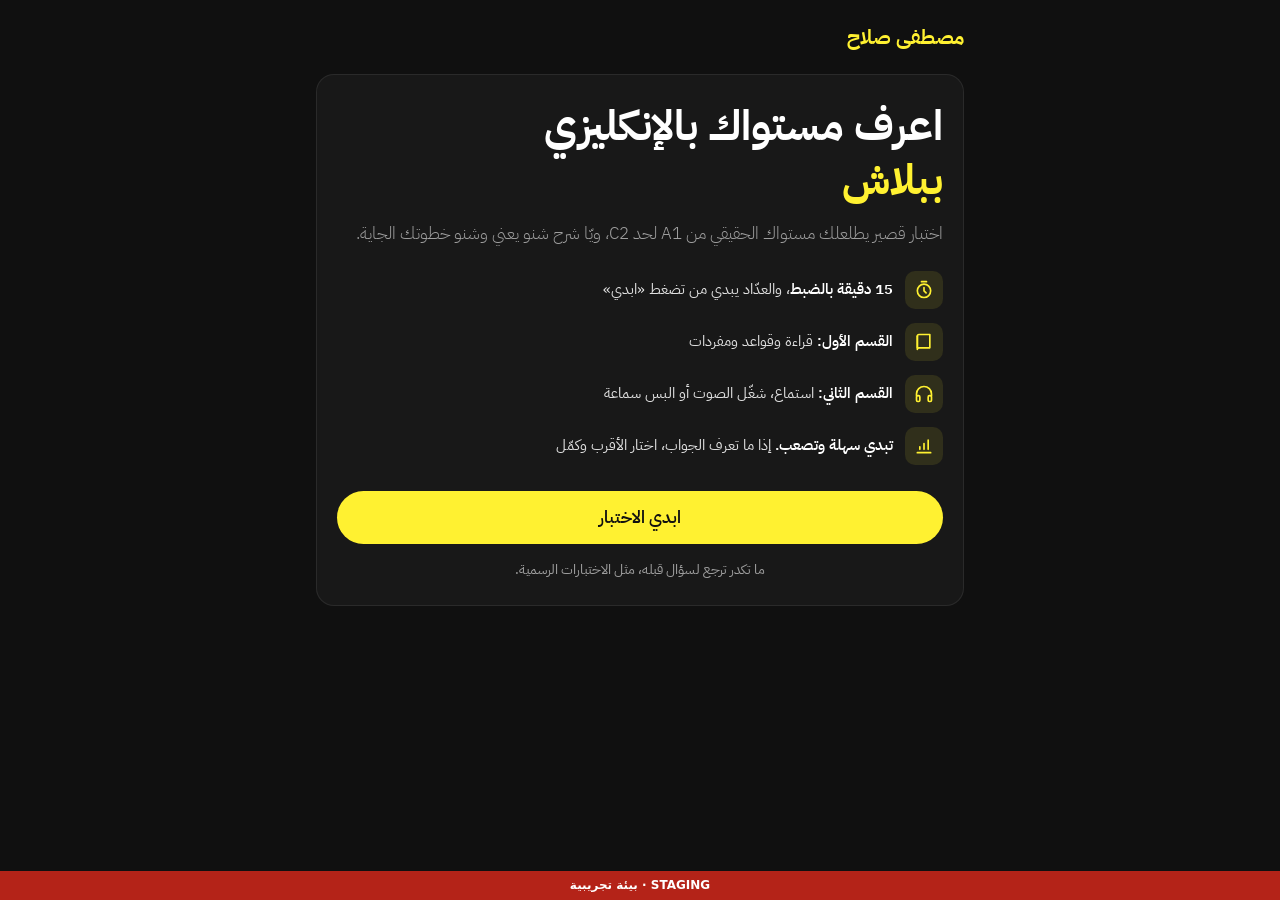
<file: test/index.html>
<!DOCTYPE html>
<html lang="ar" dir="rtl">

<head>
  <meta charset="UTF-8" />
  <meta name="viewport" content="width=device-width, initial-scale=1.0" />
  <title>اختبر مستواك بالإنكليزي ببلاش | مصطفى صلاح</title>
  <meta name="description" content="اختبار مستوى إنكليزي مجاني بـ 15 دقيقة: قراءة وقواعد واستماع، وتطلعلك نتيجتك من A1 لحد C2." />
  <link rel="canonical" href="https://mustafasalah.net/test/" />
  <link rel="icon" href="../favicon.svg" type="image/svg+xml" />
  <link rel="apple-touch-icon" href="../apple-touch-icon.png" />
  <meta name="theme-color" content="#101010" />
  <meta property="og:type" content="website" />
  <meta property="og:url" content="https://mustafasalah.net/test/" />
  <meta property="og:site_name" content="Mustafa Salah" />
  <meta property="og:title" content="اعرف مستواك بالإنكليزي ببلاش بـ 15 دقيقة" />
  <meta property="og:description" content="قراءة وقواعد واستماع، وتطلعلك نتيجتك من A1 لحد C2 ويّا شرح بسيط." />
  <meta property="og:image" content="https://mustafasalah.net/og-image.jpg" />
  <meta property="og:locale" content="ar_IQ" />
  <meta name="twitter:card" content="summary_large_image" />
  <link rel="preconnect" href="https://fonts.googleapis.com" />
  <link href="https://fonts.googleapis.com/css2?family=IBM+Plex+Sans+Arabic:wght@300;400;500;600;700&display=swap" rel="stylesheet" />
  <script src="../learn/config.js"></script>
  <style>
    :root {
      --yellow: #FFF131; --black: #101010; --dark: #0a0a0a; --white: #fff;
      --g200: #e0e0e0; --g400: #9e9e9e; --g800: #2a2a2a;
      --ok: #4ade80; --bad: #f87171;
      --font: 'IBM Plex Sans Arabic', sans-serif;
      --fs-xs: .85rem; --fs-sm: .95rem; --fs-md: 1.05rem; --fs-lg: 1.4rem;
    }
    * { box-sizing: border-box; margin: 0; padding: 0; }
    html { -webkit-text-size-adjust: 100%; }
    body { font-family: var(--font); background: var(--black); color: var(--white); min-height: 100vh; line-height: 1.7; }
    a { color: inherit; }
    .wrap { max-width: 680px; margin: 0 auto; padding: 20px 16px 48px; }
    header.top { display: flex; align-items: center; justify-content: space-between; gap: 12px; margin-bottom: 20px; }
    .brand { color: var(--yellow); font-weight: 700; font-size: 1.25rem; text-decoration: none; }
    .timer { font-variant-numeric: tabular-nums; direction: ltr; font-weight: 700; font-size: var(--fs-md); padding: 6px 14px; border-radius: 999px; border: 1px solid rgba(255,255,255,.15); }
    .timer.low { color: var(--black); background: var(--yellow); border-color: var(--yellow); }
    .card { background: rgba(255,255,255,.035); border: 1px solid rgba(255,255,255,.08); border-radius: 18px; padding: 24px 20px; }
    h1 { font-size: clamp(2rem, 7.5vw, 2.6rem); font-weight: 700; line-height: 1.3; margin-bottom: 12px; }
    h1 .hl { display: block; }
    h1 .hl, .hl { color: var(--yellow); }
    h2 { font-size: var(--fs-lg); font-weight: 700; line-height: 1.4; margin-bottom: 10px; }
    p.lead { color: var(--g400); font-size: var(--fs-md); font-weight: 300; line-height: 1.8; margin-bottom: 18px; }
    .facts { list-style: none; display: grid; gap: 14px; margin: 22px 0 26px; }
    .facts li { display: flex; gap: 12px; align-items: center; color: var(--g200); font-size: var(--fs-sm); font-weight: 400; line-height: 1.7; }
    .facts li b { color: var(--white); font-weight: 600; }
    .facts .ic { flex: none; width: 38px; height: 38px; border-radius: 10px; background: rgba(255,241,49,.1); color: var(--yellow); display: grid; place-items: center; }
    .facts .ic svg { width: 20px; height: 20px; }
    .btn { display: inline-flex; align-items: center; justify-content: center; gap: 8px; font-family: inherit; font-size: var(--fs-md); font-weight: 600; padding: 14px 28px; border-radius: 999px; border: none; cursor: pointer; text-decoration: none; background: var(--yellow); color: var(--black); min-height: 52px; }
    .btn:disabled { opacity: .45; cursor: default; }
    .btn.ghost { background: transparent; color: var(--yellow); border: 1.5px solid rgba(255,241,49,.55); }
    .btn.block { width: 100%; }
    .muted { color: var(--g400); font-size: var(--fs-sm); }
    .bar { height: 6px; border-radius: 99px; background: rgba(255,255,255,.08); overflow: hidden; margin-bottom: 18px; }
    .bar > i { display: block; height: 100%; background: var(--yellow); width: 0; transition: width .3s; }
    .qmeta { display: flex; justify-content: space-between; color: var(--g400); font-size: var(--fs-xs); margin-bottom: 10px; }
    .passage { direction: ltr; text-align: left; background: rgba(255,255,255,.05); border-radius: 12px; padding: 14px 16px; margin-bottom: 14px; color: var(--g200); font-size: var(--fs-md); line-height: 1.65; }
    .q { direction: ltr; text-align: left; font-size: 1.2rem; font-weight: 600; margin-bottom: 16px; line-height: 1.55; }
    .q.ar { direction: rtl; text-align: right; }
    .opts { display: grid; gap: 10px; }
    .opt { direction: ltr; text-align: left; font-family: inherit; font-size: var(--fs-md); color: var(--white); background: rgba(255,255,255,.04); border: 1.5px solid rgba(255,255,255,.12); border-radius: 12px; padding: 13px 16px; cursor: pointer; min-height: 50px; }
    .opt:hover { border-color: rgba(255,241,49,.5); }
    .opt[aria-checked="true"] { border-color: var(--yellow); background: rgba(255,241,49,.1); }
    .next { margin-top: 18px; }
    .play { display: flex; align-items: center; gap: 12px; margin-bottom: 16px; }
    .play button { width: 64px; height: 64px; border-radius: 50%; border: none; background: var(--yellow); color: var(--black); cursor: pointer; display: grid; place-items: center; flex: none; }
    .play button.on { animation: pulse 1s infinite; }
    .play button:disabled { opacity: .4; cursor: default; animation: none; }
    @keyframes pulse { 50% { box-shadow: 0 0 0 10px rgba(255,241,49,.15); } }
    .field { display: grid; gap: 6px; margin-bottom: 14px; }
    .field label { font-weight: 500; font-size: var(--fs-sm); }
    .input { font-family: inherit; font-size: var(--fs-md); padding: 13px 14px; border-radius: 12px; border: 1.5px solid rgba(255,255,255,.15); background: rgba(255,255,255,.04); color: var(--white); min-height: 50px; width: 100%; }
    .input:focus { outline: none; border-color: var(--yellow); }
    .err { color: var(--bad); font-size: var(--fs-sm); min-height: 1.4em; }
    .level { text-align: center; padding: 8px 0 4px; }
    .level .big { font-size: 4.2rem; font-weight: 700; color: var(--yellow); line-height: 1; direction: ltr; }
    .level .name { font-size: var(--fs-lg); font-weight: 700; margin-top: 8px; }
    .scale { display: grid; grid-template-columns: repeat(6, 1fr); gap: 6px; margin: 20px 0; direction: ltr; }
    .scale span { text-align: center; font-size: var(--fs-xs); font-weight: 700; padding: 8px 0; border-radius: 8px; background: rgba(255,255,255,.06); color: var(--g400); }
    .scale span.done { background: rgba(255,241,49,.25); color: var(--white); }
    .scale span.me { background: var(--yellow); color: var(--black); }
    .parts { display: grid; grid-template-columns: 1fr 1fr; gap: 10px; margin: 6px 0 18px; }
    .parts div { background: rgba(255,255,255,.04); border-radius: 12px; padding: 12px; text-align: center; }
    .parts b { display: block; font-size: var(--fs-lg); color: var(--yellow); direction: ltr; }
    .stack > * + * { margin-top: 12px; }
    .cta { margin-top: 22px; padding-top: 20px; border-top: 1px solid rgba(255,255,255,.08); }
    .note { font-size: var(--fs-xs); color: var(--g400); margin-top: 14px; text-align: center; }
    [hidden] { display: none !important; }
    @media (max-width: 420px) { .card { padding: 20px 16px; } .level .big { font-size: 3.6rem; } }
  </style>
  <!-- Meta Pixel -->
  <script>
    !function(f,b,e,v,n,t,s){if(f.fbq)return;n=f.fbq=function(){n.callMethod?
    n.callMethod.apply(n,arguments):n.queue.push(arguments)};if(!f._fbq)f._fbq=n;
    n.push=n;n.loaded=!0;n.version='2.0';n.queue=[];t=b.createElement(e);t.async=!0;
    t.src=v;s=b.getElementsByTagName(e)[0];s.parentNode.insertBefore(t,s)}(window,
    document,'script','https://connect.facebook.net/en_US/fbevents.js');
    fbq('init', '1276107000741413');
    fbq('track', 'PageView');
  </script>
  <noscript><img height="1" width="1" style="display:none" alt=""
    src="https://www.facebook.com/tr?id=1276107000741413&ev=PageView&noscript=1" /></noscript>
  <!-- End Meta Pixel -->
</head>

<body>
  <div class="wrap">
    <header class="top">
      <a class="brand" href="/">مصطفى صلاح</a>
      <div class="timer" id="timer" hidden>15:00</div>
    </header>

    <!-- 1. Intro -->
    <section class="card" id="sIntro">
      <h1>اعرف مستواك بالإنكليزي <span class="hl">ببلاش</span></h1>
      <p class="lead">اختبار قصير يطلعلك مستواك الحقيقي من A1 لحد C2، ويّا شرح شنو يعني وشنو خطوتك الجاية.</p>
      <ul class="facts">
        <li><span class="ic"><svg viewBox="0 0 24 24" fill="none" stroke="currentColor" stroke-width="2" stroke-linecap="round" stroke-linejoin="round" aria-hidden="true"><circle cx="12" cy="13" r="8"/><path d="M12 9v4l2.5 2.5M9 2h6"/></svg></span><span><b>15 دقيقة بالضبط</b>، والعدّاد يبدي من تضغط «ابدي»</span></li>
        <li><span class="ic"><svg viewBox="0 0 24 24" fill="none" stroke="currentColor" stroke-width="2" stroke-linecap="round" stroke-linejoin="round" aria-hidden="true"><path d="M4 5a2 2 0 0 1 2-2h13v16H6a2 2 0 0 0-2 2z"/><path d="M4 19V5"/></svg></span><span><b>القسم الأول:</b> قراءة وقواعد ومفردات</span></li>
        <li><span class="ic" id="icListen"><svg viewBox="0 0 24 24" fill="none" stroke="currentColor" stroke-width="2" stroke-linecap="round" stroke-linejoin="round" aria-hidden="true"><path d="M3 14v-2a9 9 0 0 1 18 0v2"/><rect x="3" y="14" width="4" height="7" rx="1.5"/><rect x="17" y="14" width="4" height="7" rx="1.5"/></svg></span><span id="listenFact"><b>القسم الثاني:</b> استماع، شغّل الصوت أو البس سماعة</span></li>
        <li><span class="ic"><svg viewBox="0 0 24 24" fill="none" stroke="currentColor" stroke-width="2" stroke-linecap="round" stroke-linejoin="round" aria-hidden="true"><path d="M4 20h16M7 16v-3M12 16V9M17 16V5"/></svg></span><span><b>تبدي سهلة وتصعب.</b> إذا ما تعرف الجواب، اختار الأقرب وكمّل</span></li>
      </ul>
      <button class="btn block" id="startBtn">ابدي الاختبار</button>
      <p class="note">ما تكدر ترجع لسؤال قبله، مثل الاختبارات الرسمية.</p>
    </section>

    <!-- 2. Part intro -->
    <section class="card" id="sPart" hidden>
      <h2 id="partTitle"></h2>
      <p class="lead" id="partText"></p>
      <button class="btn block" id="partGo">يلا</button>
    </section>

    <!-- 3. Question -->
    <section class="card" id="sQ" hidden>
      <div class="qmeta"><span id="qPart"></span><span id="qNum"></span></div>
      <div class="bar"><i id="qBar"></i></div>
      <div class="play" id="qPlay" hidden>
        <button type="button" id="playBtn" aria-label="شغّل الصوت">
          <svg viewBox="0 0 24 24" width="28" height="28" fill="currentColor" aria-hidden="true"><path d="M3 10v4a1 1 0 0 0 1 1h3l4 4V5L7 9H4a1 1 0 0 0-1 1zm13.5 2A4.5 4.5 0 0 0 14 8v8a4.5 4.5 0 0 0 2.5-4zM14 3.2v2.1a7 7 0 0 1 0 13.4v2.1a9 9 0 0 0 0-17.6z"/></svg>
        </button>
        <span class="muted" id="playNote">اضغط واسمع. تكدر تسمعها مرتين.</span>
      </div>
      <div class="passage" id="qPassage" hidden></div>
      <div class="q" id="qText"></div>
      <div class="opts" id="qOpts" role="radiogroup"></div>
      <button class="btn block next" id="nextBtn" disabled>التالي</button>
    </section>

    <!-- 4. Lead form -->
    <section class="card" id="sForm" hidden>
      <h2>خلصت! نتيجتك جاهزة</h2>
      <p class="lead">اكتب اسمك ورقمك حتى نطلعلك النتيجة، ونكدر نرسلك نصايح تناسب مستواك.</p>
      <form id="leadForm" novalidate>
        <div class="field"><label for="fName">اسمك</label><input class="input" id="fName" autocomplete="name" maxlength="60" /></div>
        <div class="field"><label for="fPhone">رقم الموبايل (واتساب)</label><input class="input" id="fPhone" type="tel" inputmode="tel" autocomplete="tel" placeholder="07XX XXX XXXX" dir="ltr" maxlength="20" /></div>
        <div class="err" id="fErr" role="alert"></div>
        <button class="btn block" id="fBtn">شوف نتيجتي</button>
      </form>
    </section>

    <!-- 5. Result -->
    <section class="card" id="sResult" hidden>
      <p class="muted" style="text-align:center" id="rHello"></p>
      <div class="level">
        <div class="big" id="rLevel"></div>
        <div class="name" id="rName"></div>
      </div>
      <div class="scale" id="rScale"></div>
      <div class="parts" id="rParts"></div>
      <p class="lead" id="rText" style="margin-bottom:0"></p>
      <div class="cta stack">
        <p id="rCta"></p>
        <a class="btn block" id="rBook" href="/?src=level-test">شوف كورس Speak 360</a>
        <a class="btn ghost block" id="rFree" href="/learn/free?src=level-test">جرّب الدرس الأول مجاناً</a>
        <a class="btn ghost block" id="rShare" target="_blank" rel="noopener">تحدّى صديقك</a>
      </div>
      <p class="note">هذا اختبار تقريبي يعطيك فكرة عن مستواك، مو شهادة رسمية.</p>
    </section>
  </div>

  <script>
  (function () {
    'use strict';
    var $ = function (id) { return document.getElementById(id); };
    var LEVELS = ['A1', 'A2', 'B1', 'B2', 'C1', 'C2'];
    var TIME = 15 * 60;

    // ---------- questions ----------
    // r: reading & grammar (4 per level), l: listening (2 per level). a = index of the right option.
    var R = [
      { lv: 'A1', q: 'My sister ___ a teacher.', o: ['is', 'are', 'am', 'be'], a: 0 },
      { lv: 'A1', q: 'I ___ coffee every morning.', o: ['drinks', 'drink', 'drinking', 'am drink'], a: 1 },
      { lv: 'A1', q: 'The opposite of "cold" is ___.', o: ['tall', 'new', 'hot', 'slow'], a: 2 },
      { lv: 'A1', p: "Hi, I'm Sara. I live in Basra with my parents and my two brothers.", q: 'How many brothers does Sara have?', o: ['One', 'Two', 'Three', 'Four'], a: 1 },

      { lv: 'A2', q: 'We ___ to Erbil last summer.', o: ['go', 'gone', 'went', 'going'], a: 2 },
      { lv: 'A2', q: 'Is there ___ milk in the fridge?', o: ['any', 'many', 'a', 'few'], a: 0 },
      { lv: 'A2', q: 'She is ___ than her brother.', o: ['more tall', 'tallest', 'the taller', 'taller'], a: 3 },
      { lv: 'A2', p: "The shop opens at 9 a.m. and closes at 6 p.m. It's closed on Fridays.", q: 'When can you NOT go to the shop?', o: ['Monday at 10 a.m.', 'Friday morning', 'Tuesday at 5 p.m.', 'Sunday at noon'], a: 1 },

      { lv: 'B1', q: 'I ___ here since 2020.', o: ['live', 'am living', 'have lived', 'lived'], a: 2 },
      { lv: 'B1', q: 'If it rains tomorrow, we ___ at home.', o: ['will stay', 'stay', 'would stay', 'stayed'], a: 0 },
      { lv: 'B1', q: "Could you ___ the music down? I'm studying.", o: ['put', 'turn', 'take', 'give'], a: 1 },
      { lv: 'B1', p: "Although the hotel was expensive, we didn't regret staying there because the service was excellent.", q: 'How did they feel about the hotel?', o: ['They were angry about the price', 'They left early', 'They were happy with it', "They didn't stay there"], a: 2 },

      { lv: 'B2', q: 'By the time we arrived, the film ___.', o: ['started', 'has started', 'was starting', 'had already started'], a: 3 },
      { lv: 'B2', q: 'I wish I ___ more time to study.', o: ['had', 'have', 'will have', 'having'], a: 0 },
      { lv: 'B2', q: 'The meeting was ___ because the manager was ill.', o: ['called up', 'called off', 'called out', 'called on'], a: 1 },
      { lv: 'B2', p: 'Despite repeated warnings, the company failed to deal with the problem, which eventually led to a sharp drop in sales.', q: 'Why did sales drop?', o: ['A new competitor appeared', 'There were too many warnings', 'The company ignored a problem', 'The sales staff left'], a: 2 },

      { lv: 'C1', q: 'Hardly ___ the room when the phone rang.', o: ['I had entered', 'had I entered', 'I entered', 'did I entered'], a: 1 },
      { lv: 'C1', q: 'His explanation was so ___ that nobody could follow it.', o: ['concise', 'candid', 'coherent', 'convoluted'], a: 3 },
      { lv: 'C1', q: "It's high time we ___ a decision.", o: ['made', 'make', 'will make', 'have made'], a: 0 },
      { lv: 'C1', p: "The minister's remarks were widely seen as an attempt to deflect attention from the government's own shortcomings.", q: 'What does the writer suggest the minister was doing?', o: ['Admitting the government\'s mistakes', 'Trying to avoid blame', 'Praising the government', 'Announcing a new policy'], a: 1 },

      { lv: 'C2', q: 'Not until the results were published ___ how serious the problem was.', o: ['we realised', 'we did realise', 'did we realise', 'had realised we'], a: 2 },
      { lv: 'C2', q: "The novel's ending is deliberately ___, leaving readers to draw their own conclusions.", o: ['ambiguous', 'unanimous', 'meticulous', 'gregarious'], a: 0 },
      { lv: 'C2', q: 'She took the harsh criticism ___ her stride.', o: ['on', 'at', 'with', 'in'], a: 3 },
      { lv: 'C2', p: 'His apology, while ostensibly sincere, did little to placate those who felt the damage had already been done.', q: 'What does this mean?', o: ['People accepted his apology fully', 'Many people were still upset', 'He refused to apologise', 'The damage was repaired'], a: 1 }
    ];
    var L = [
      { lv: 'A1', s: 'I have two cats and one dog.', q: 'What does the speaker have?', o: ['Two dogs and a cat', 'Two cats and a dog', 'Three cats', 'One cat and one dog'], a: 1 },
      { lv: 'A1', s: "What time is it? It's half past seven.", q: 'What time is it?', o: ['7:15', '6:30', '7:30', '8:30'], a: 2 },
      { lv: 'A2', s: "Sorry I'm late. The bus didn't come, so I had to walk.", q: 'Why was the speaker late?', o: ['There was no bus, so they walked', 'They woke up late', 'Their car broke down', 'They missed the train'], a: 0 },
      { lv: 'A2', s: 'Can I have a large coffee with no sugar, please?', q: 'What did the speaker order?', o: ['A small coffee with sugar', 'A large tea with no sugar', 'A large coffee with no sugar', 'A large coffee with milk and sugar'], a: 2 },
      { lv: 'B1', s: 'I was going to call you last night, but my phone ran out of battery.', q: "Why didn't the speaker call?", o: ['They forgot', 'Their phone battery died', 'They were too busy', "They didn't have the number"], a: 1 },
      { lv: 'B1', s: 'The doctor told me to cut down on sugar and get more exercise.', q: 'What did the doctor say?', o: ['Eat more sugar', 'Stop exercising', 'Take some medicine', 'Eat less sugar and exercise more'], a: 3 },
      { lv: 'B2', s: "If I'd known the traffic would be this bad, I'd have left an hour earlier.", q: 'What happened?', o: ['The speaker left too late', 'The speaker left very early', 'There was no traffic', 'The speaker will leave tomorrow'], a: 0 },
      { lv: 'B2', s: "Our flight's been delayed, so we might as well grab something to eat.", q: 'What does the speaker suggest?', o: ['Cancelling the trip', 'Running to the gate', 'Eating while they wait', 'Going back home'], a: 2 },
      { lv: 'C1', s: 'Frankly, the proposal raises more questions than it answers.', q: 'What does the speaker think of the proposal?', o: ["It's excellent", "It's unclear and incomplete", "It's too short", "It's already approved"], a: 1 },
      { lv: 'C1', s: "She's not one to beat around the bush, so expect some honest feedback.", q: 'What is she like?', o: ['She avoids giving answers', 'She is very shy', 'She speaks directly', 'She likes gardening'], a: 2 },
      { lv: 'C2', s: 'Had it not been for her timely intervention, the negotiations would have collapsed altogether.', q: 'What does the speaker mean?', o: ['Her help saved the negotiations', 'The negotiations collapsed', 'She arrived too late', 'She ended the negotiations'], a: 0 },
      { lv: 'C2', s: 'The evidence, compelling as it may seem, is far from conclusive.', q: 'What does the speaker mean?', o: ['The evidence proves everything', 'There is no evidence at all', 'The evidence is weak and boring', "It looks strong but doesn't prove it"], a: 3 }
    ];

    var INFO = {
      A1: ['مبتدئ', 'تعرف كلمات وجمل بسيطة. هسه أهم شي تبني الأساس: جمل المحادثة اليومية والقواعد الأساسية، وتسمع هواي حتى أذنك تتعود.'],
      A2: ['أساسي', 'تكدر تحچي عن نفسك وعن أمورك اليومية بجمل بسيطة، بس تتوقف من تطول المحادثة. تحتاج جمل جاهزة أكثر وتمرين حچي يومي.'],
      B1: ['متوسط', 'تفهم الفكرة العامة وتكدر تحچي بمواضيع تعرفها، بس تفكر بالعربي قبل لا تحچي. خطوتك الجاية الطلاقة والثقة.'],
      B2: ['فوق المتوسط', 'تحچي بطلاقة مقبولة وتفهم أغلب الكلام. الخطوة الجاية دقة أكثر، ومفردات أقوى، وتحچي بدون تردد بالشغل والمقابلات.'],
      C1: ['متقدم', 'تستخدم الإنكليزي بمرونة بالشغل والدراسة. ركّز على الأسلوب والتعابير اللي يستخدمها أهل اللغة حتى توصل للإتقان.'],
      C2: ['متمكن', 'مستواك قريب من مستوى المتحدث الأصلي. عاشت إيدك حافظ عليه بالقراءة والاستماع المستمر.']
    };

    // ---------- speech: same voice picking as the course workbook ----------
    var synth = window.speechSynthesis, canSpeak = !!(synth && window.SpeechSynthesisUtterance), voice = null;
    function score(v) {
      var n = (v.name || '') + ' ' + (v.voiceURI || ''), s = 0;
      if (/natural|neural|online|premium|enhanced/i.test(n)) s += 60;
      if (/Google US English|Google UK English Female/i.test(n)) s += 45;
      if (/\b(Aria|Jenny|Ava|Emma|Michelle|Sonia|Libby|Samantha|Allison|Susan|Serena|Karen|Moira|Tessa|Victoria|Zira|Joanna|Salli|Kendra|Nicky)\b/i.test(n)) s += 30;
      if (/\b(David|Mark|Fred|Alex|Daniel|Guy|George|Ryan|Christopher|Eric|Tom|Albert|Bad|Bells|Boing|Bubbles|Cellos|Good News|Jester|Organ|Superstar|Trinoids|Whisper|Wobble|Zarvox|Junior|Ralph|Kathy|Princess)\b/i.test(n)) s -= 40;
      if (/compact|espeak/i.test(n)) s -= 30;
      if (/^en[-_]US/i.test(v.lang)) s += 8; else if (/^en[-_]GB/i.test(v.lang)) s += 5;
      if (v.localService === false) s += 3;
      return s;
    }
    function pickVoice() {
      if (!canSpeak) return;
      var vs = []; try { vs = synth.getVoices() || []; } catch (e) {}
      vs = vs.filter(function (v) { return /^en([-_]|$)/i.test(v.lang); });
      voice = vs.sort(function (a, b) { return score(b) - score(a); })[0] || null;
    }
    if (canSpeak) { pickVoice(); try { synth.onvoiceschanged = pickVoice; } catch (e) {} }

    function speak(text, onend) {
      try {
        synth.cancel();
        var u = new SpeechSynthesisUtterance(text);
        u.lang = (voice && voice.lang) || 'en-US'; u.rate = 0.9;
        if (voice) u.voice = voice;
        u.onend = u.onerror = function () { if (onend) onend(); };
        synth.speak(u);
      } catch (e) { if (onend) onend(); }
    }

    // ---------- state ----------
    var params = new URLSearchParams(location.search);
    var SOURCE = params.get('src') || params.get('utm_source') || 'direct';
    var useListening = canSpeak;
    var parts = [{ key: 'r', title: 'القسم الأول: قراءة وقواعد', text: 'اختار الجواب الصح لكل سؤال. بعض الأسئلة بيها فقرة قصيرة، اقرأها أول.', items: R }];
    if (useListening) parts.push({ key: 'l', title: 'القسم الثاني: استماع', text: 'شغّل الصوت أو البس سماعة. اضغط زر الصوت، اسمع الجملة، واختار الجواب. تكدر تسمع كل جملة مرتين بس.', items: L });
    var total = parts.reduce(function (n, p) { return n + p.items.length; }, 0);
    var answers = []; // {lv, part, ok}
    var pi = 0, qi = 0, done = 0, chosen = -1, left = TIME, tick = null, finished = false, result = null;

    if (!useListening) {
      $('listenFact').innerHTML = '<b>ملاحظة:</b> متصفحك ما يدعم الصوت، فراح يكون الاختبار قراءة وقواعد بس.';
      $('icListen').innerHTML = '<svg viewBox="0 0 24 24" fill="none" stroke="currentColor" stroke-width="2" stroke-linecap="round" aria-hidden="true"><circle cx="12" cy="12" r="9"/><path d="M12 11v5M12 8h.01"/></svg>';
    }

    function show(id) {
      ['sIntro', 'sPart', 'sQ', 'sForm', 'sResult'].forEach(function (s) { $(s).hidden = s !== id; });
      window.scrollTo(0, 0);
    }
    function px(ev, data, custom) { try { if (window.fbq) fbq(custom ? 'trackCustom' : 'track', ev, data || {}); } catch (e) {} }

    function fmt(s) { var m = Math.floor(s / 60), x = s % 60; return (m < 10 ? '0' : '') + m + ':' + (x < 10 ? '0' : '') + x; }
    function startTimer() {
      var t = $('timer'); t.hidden = false; t.textContent = fmt(left);
      var end = Date.now() + left * 1000;
      tick = setInterval(function () {
        left = Math.max(0, Math.round((end - Date.now()) / 1000));
        t.textContent = fmt(left); t.classList.toggle('low', left <= 60);
        if (left <= 0) finish();
      }, 500);
    }

    $('startBtn').onclick = function () {
      // unlock speech on iOS: speaking needs to start from a tap
      if (canSpeak) { try { var u = new SpeechSynthesisUtterance(' '); u.volume = 0; synth.speak(u); } catch (e) {} }
      px('StartLevelTest', { source: SOURCE }, true);
      startTimer();
      partIntro();
    };

    function partIntro() {
      var p = parts[pi];
      $('partTitle').textContent = p.title; $('partText').textContent = p.text;
      show('sPart');
    }
    $('partGo').onclick = function () { qi = 0; showQ(); };

    var plays = 0;
    function showQ() {
      var p = parts[pi], it = p.items[qi];
      chosen = -1; $('nextBtn').disabled = true;
      $('qPart').textContent = p.key === 'r' ? 'قراءة وقواعد' : 'استماع';
      $('qNum').textContent = 'سؤال ' + (done + 1) + ' من ' + total;
      $('qBar').style.width = (done / total * 100) + '%';
      $('qPassage').hidden = !it.p; $('qPassage').textContent = it.p || '';
      $('qText').textContent = it.q;
      $('qPlay').hidden = p.key !== 'l';
      if (p.key === 'l') {
        plays = 0; $('playBtn').disabled = false; $('playBtn').classList.remove('on');
        $('playNote').textContent = 'اضغط واسمع. تكدر تسمعها مرتين.';
      }
      var box = $('qOpts'); box.innerHTML = '';
      it.o.forEach(function (txt, i) {
        var b = document.createElement('button');
        b.type = 'button'; b.className = 'opt'; b.setAttribute('role', 'radio'); b.setAttribute('aria-checked', 'false');
        b.textContent = txt;
        b.onclick = function () {
          chosen = i;
          [].forEach.call(box.children, function (c) { c.setAttribute('aria-checked', String(c === b)); });
          $('nextBtn').disabled = false;
        };
        box.appendChild(b);
      });
      show('sQ');
    }

    $('playBtn').onclick = function () {
      var it = parts[pi].items[qi], btn = this;
      if (plays >= 2) return;
      plays++; btn.classList.add('on'); btn.disabled = true;
      speak(it.s, function () {
        btn.classList.remove('on');
        if (plays < 2) { btn.disabled = false; $('playNote').textContent = 'تكدر تسمعها مرة ثانية.'; }
        else $('playNote').textContent = 'خلصت مرات الاستماع. اختار جوابك.';
      });
    };

    $('nextBtn').onclick = function () {
      if (chosen < 0 || finished) return;
      var it = parts[pi].items[qi];
      answers.push({ lv: it.lv, part: parts[pi].key, ok: chosen === it.a });
      done++; qi++;
      if (canSpeak) { try { synth.cancel(); } catch (e) {} }
      if (qi < parts[pi].items.length) return showQ();
      pi++;
      if (pi < parts.length) return partIntro();
      finish();
    };

    // ---------- scoring ----------
    // Every option set has 4 choices, so luck alone gets about 1 in 4 right. Two rules keep lucky
    // guesses from lifting the result:
    //  1) a level counts as passed with at least 2/3 of its questions right (4 of 6), in a row from A1;
    //  2) the overall score caps the result: C2 needs 90%, C1 75%, B2 60%, B1 45%, A2 30%.
    // The result is the lower of the two.
    var PASS = 2 / 3, CAP = { A1: 0, A2: 0.30, B1: 0.45, B2: 0.60, C1: 0.75, C2: 0.90 };
    function scoreTest() {
      var per = {}, right = { r: 0, l: 0 }, count = { r: 0, l: 0 };
      LEVELS.forEach(function (lv) { per[lv] = { ok: 0, n: 0 }; });
      parts.forEach(function (p) { p.items.forEach(function (it) { per[it.lv].n++; count[p.key]++; }); });
      answers.forEach(function (a) { if (a.ok) { per[a.lv].ok++; right[a.part]++; } });
      var byLevels = 0;                                     // how many levels passed in a row
      for (var i = 0; i < LEVELS.length; i++) {
        var s = per[LEVELS[i]];
        if (s.n && s.ok / s.n >= PASS - 1e-9) byLevels = i + 1; else break;
      }
      var pct = total ? (right.r + right.l) / total : 0, byScore = 1;
      LEVELS.forEach(function (lv, i) { if (pct >= CAP[lv] - 1e-9) byScore = i + 1; });
      var passed = Math.max(1, Math.min(byLevels, byScore));
      return { level: LEVELS[passed - 1], passed: passed, score: right.r + right.l, total: total, right: right, count: count };
    }

    function finish() {
      if (finished) return;
      finished = true;
      clearInterval(tick); $('timer').hidden = true;
      if (canSpeak) { try { synth.cancel(); } catch (e) {} }
      result = scoreTest();
      show('sForm');
      setTimeout(function () { try { $('fName').focus(); } catch (e) {} }, 50);
    }

    // ---------- lead form ----------
    function iraqiPhone(v) {
      var d = (v || '').replace(/\D/g, '').replace(/^00/, '');
      if (/^07\d{9}$/.test(d)) return d;
      if (/^9647\d{9}$/.test(d)) return '0' + d.slice(3);
      if (/^7\d{9}$/.test(d)) return '0' + d;
      return null;
    }
    $('leadForm').onsubmit = function (e) {
      e.preventDefault();
      var name = $('fName').value.trim(), phone = iraqiPhone($('fPhone').value), err = $('fErr');
      err.textContent = '';
      if (!name) { err.textContent = 'اكتب اسمك.'; $('fName').focus(); return; }
      if (!phone) { err.textContent = 'اكتب رقم موبايلك العراقي الصحيح (11 رقم يبدي بـ 07).'; $('fPhone').focus(); return; }
      var btn = $('fBtn'); btn.disabled = true; btn.textContent = 'لحظة...';
      var api = (window.LEARN_API || '').replace(/\/$/, '');
      var body = JSON.stringify({ name: name, phone: phone, level: result.level, score: result.score, total: result.total, source: SOURCE });
      var go = function () { showResult(name); };
      if (!api) return go();
      var timer = setTimeout(go, 6000); // never keep people waiting on a slow network
      fetch(api + '/api/level-test', { method: 'POST', headers: { 'Content-Type': 'application/json' }, body: body })
        .then(function (r) {
          if (r.status === 400) return r.json().then(function (d) { throw d; });
          return null;
        })
        .then(function () { clearTimeout(timer); go(); })
        .catch(function (d) {
          clearTimeout(timer);
          if (d && d.message && (d.error === 'phone' || d.error === 'name')) {
            err.textContent = d.message; btn.disabled = false; btn.textContent = 'شوف نتيجتي'; return;
          }
          go();
        });
    };

    var shown = false;
    function showResult(name) {
      if (shown) return; shown = true;
      var r = result, info = INFO[r.level];
      px('Lead', { content_name: 'level_test', content_category: r.level });
      $('rHello').textContent = 'هلا ' + name + '، مستواك هو';
      $('rLevel').textContent = r.level;
      $('rName').textContent = info[0];
      $('rScale').innerHTML = LEVELS.map(function (lv, i) {
        var cls = lv === r.level ? 'me' : (i < LEVELS.indexOf(r.level) ? 'done' : '');
        return '<span class="' + cls + '">' + lv + '</span>';
      }).join('');
      var pp = '<div><b>' + r.right.r + '/' + r.count.r + '</b>قراءة وقواعد</div>';
      if (r.count.l) pp += '<div><b>' + r.right.l + '/' + r.count.l + '</b>استماع</div>';
      $('rParts').innerHTML = pp;
      $('rParts').style.gridTemplateColumns = r.count.l ? '1fr 1fr' : '1fr';
      $('rText').textContent = info[1];
      var high = LEVELS.indexOf(r.level) >= 3;
      $('rCta').innerHTML = high
        ? 'تريد تحچي بثقة أكثر بالشغل والمقابلات؟ <b class="hl">Speak 360</b> بيه فصل كامل للإنكليزي بالشغل والمقابلات.'
        : '<b class="hl">Speak 360</b> مصمم بالضبط حتى ينقلك من هذا المستوى للحچي بثقة، بـ 3 أشهر ودرس كل يوم.';
      var src = encodeURIComponent('level-test-' + r.level);
      $('rBook').href = '/?src=' + src;
      $('rFree').href = '/learn/free?src=' + src;
      var msg = 'طلع مستواي بالإنكليزي ' + r.level + ' تحدّاني وشوف مستواك ببلاش: https://mustafasalah.net/test/?src=share';
      $('rShare').href = 'https://wa.me/?text=' + encodeURIComponent(msg);
      show('sResult');
    }
  })();
  </script>
</body>

</html>
</file>
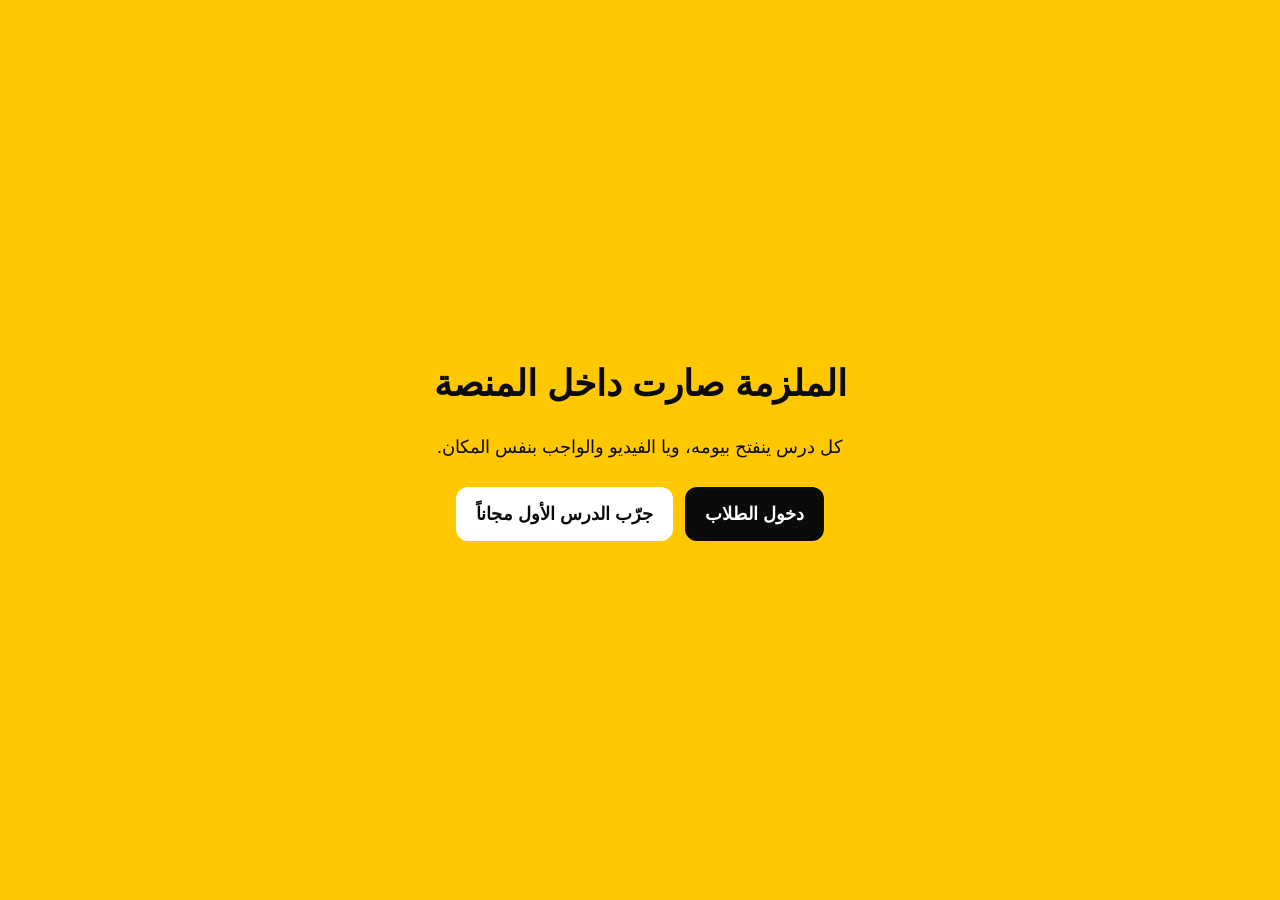
<file: courses/grammar-101/index.html>
<!DOCTYPE html>
<html lang="ar" dir="rtl"><head><meta charset="utf-8"><meta name="robots" content="noindex, nofollow">
<meta name="viewport" content="width=device-width,initial-scale=1">
<title>كورس مصطفى صلاح</title>
<style>body{margin:0;min-height:100vh;display:grid;place-items:center;background:#FFC800;color:#0B0B0B;font:18px/1.7 'IBM Plex Sans Arabic','Segoe UI',Tahoma,sans-serif;padding:24px;box-sizing:border-box;text-align:center}
a{display:inline-block;margin:6px;padding:12px 20px;border-radius:12px;background:#0B0B0B;color:#fff;text-decoration:none;font-weight:700}</style>
</head><body><div><h1 style="margin:0 0 8px">الملزمة صارت داخل المنصة</h1>
<p>كل درس ينفتح بيومه، ويا الفيديو والواجب بنفس المكان.</p>
<a href="/learn/">دخول الطلاب</a><a href="/learn/free" style="background:#fff;color:#0B0B0B">جرّب الدرس الأول مجاناً</a></div></body></html>
</file>
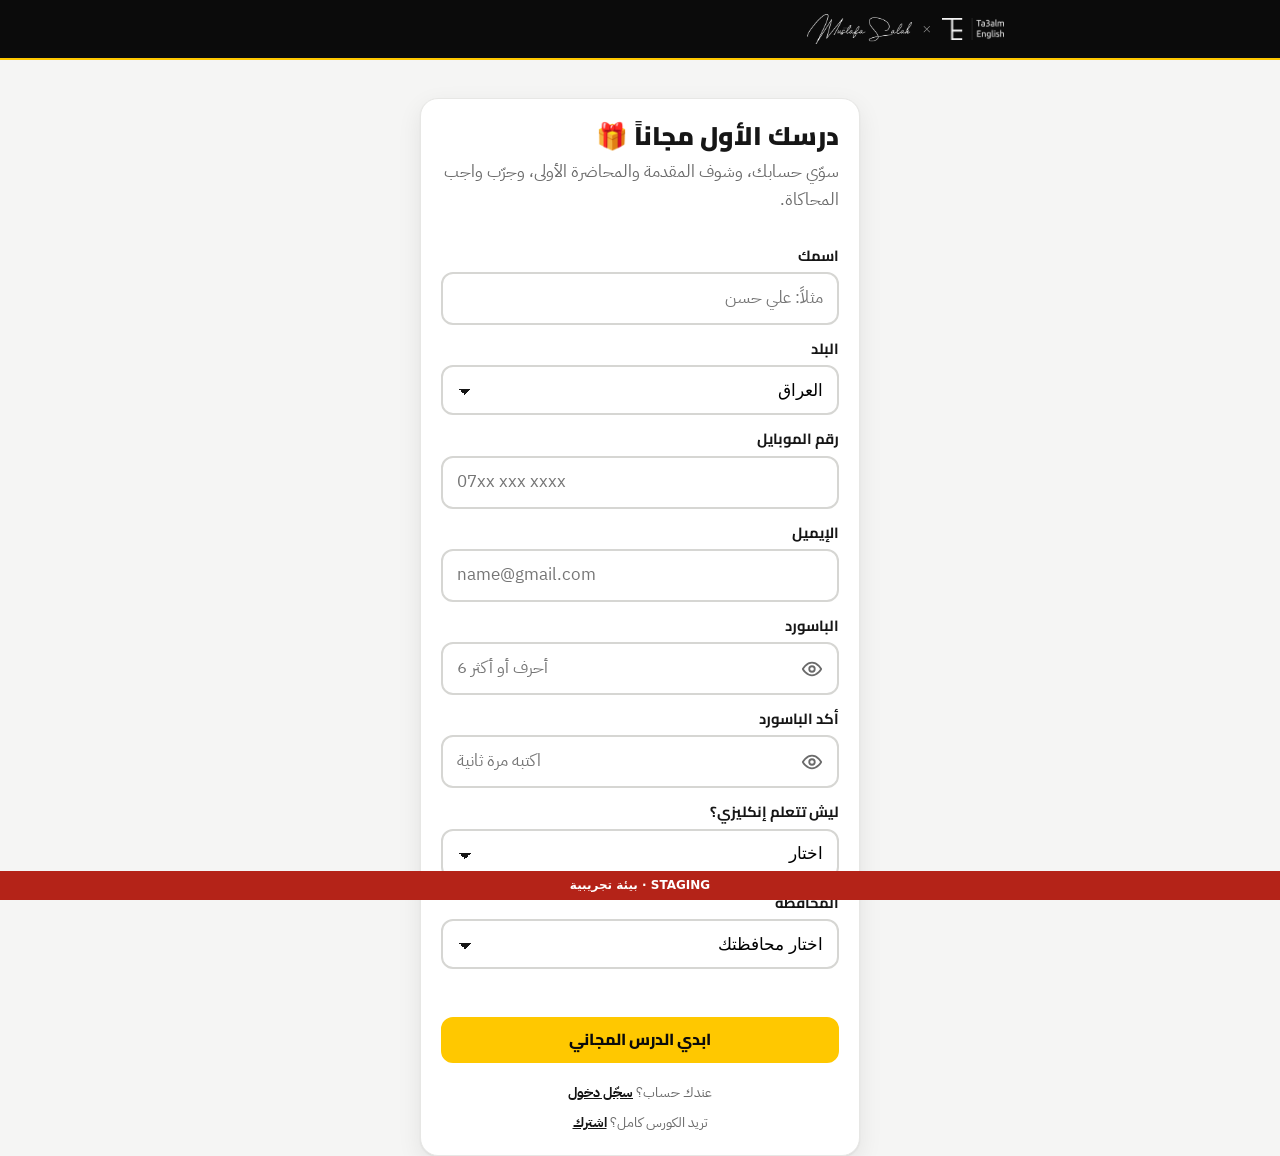
<file: learn/free/index.html>
<!DOCTYPE html>
<html lang="ar" dir="rtl"><head><meta charset="utf-8"><meta name="robots" content="noindex, nofollow">
<meta name="viewport" content="width=device-width,initial-scale=1">
<title>درسك الأول مجاناً · كورس مصطفى صلاح</title>
<meta property="og:title" content="درسك الأول مجاناً · كورس مصطفى صلاح">
<meta property="og:description" content="ما راح تحفظ، راح تحجي. سجّل وشوف المحاضرة الأولى مجاناً.">
<script>location.replace('/learn/?free=1' + (location.search ? '&' + location.search.slice(1) : ''));</script>
</head><body style="background:#F5F5F4"><p style="font:16px sans-serif;padding:24px" dir="rtl"><a href="/learn/?free=1">اضغط هنا</a></p></body></html>
</file>
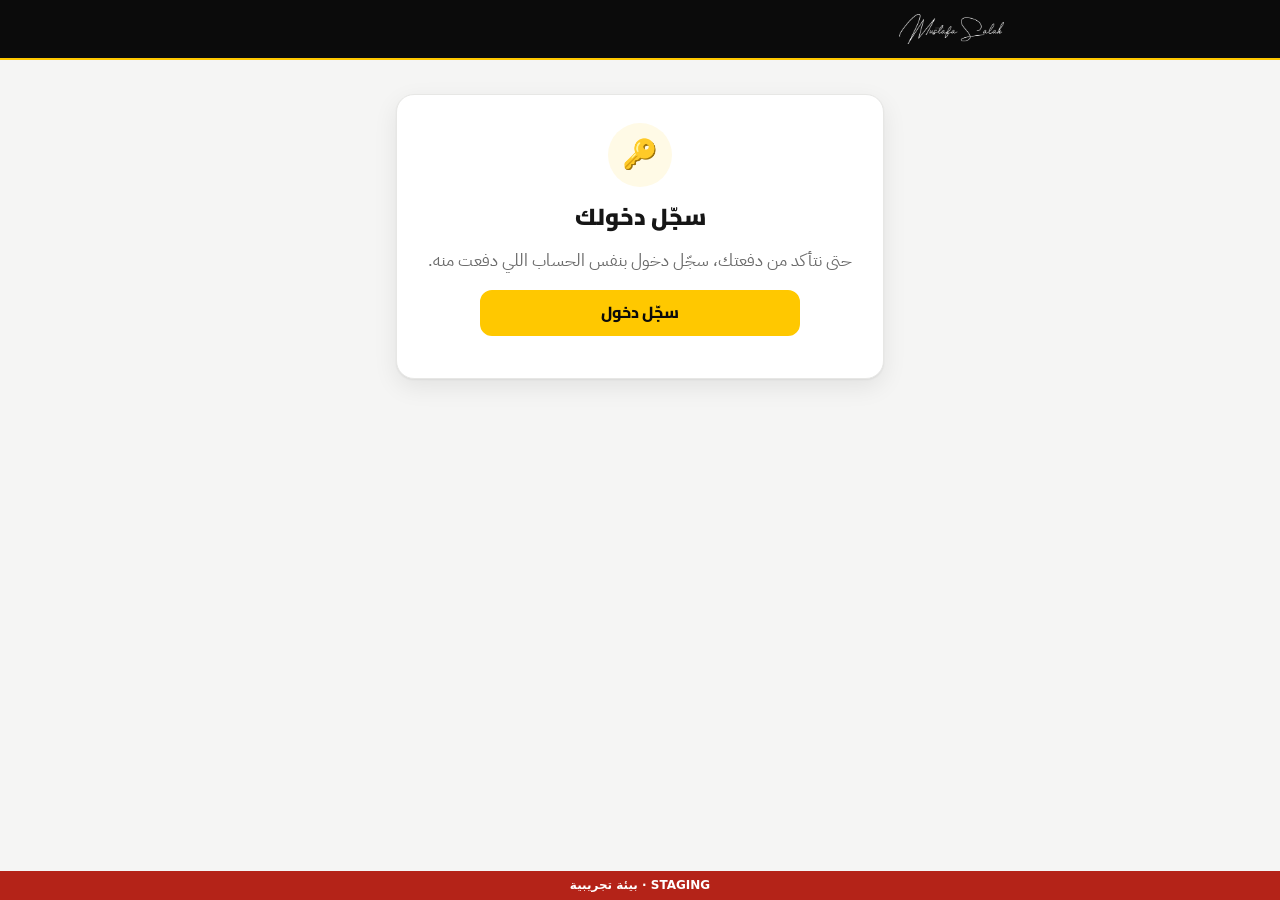
<file: learn/paid/index.html>
<!DOCTYPE html>
<html lang="ar" dir="rtl">
<head>
<meta charset="utf-8">
<meta name="robots" content="noindex, nofollow, noarchive">
<meta name="viewport" content="width=device-width,initial-scale=1,viewport-fit=cover">
<meta name="theme-color" content="#0B0B0B">
<title>تأكيد الدفع · كورس مصطفى صلاح</title>
<link rel="preconnect" href="https://fonts.googleapis.com">
<link rel="preconnect" href="https://fonts.gstatic.com" crossorigin>
<link href="https://fonts.googleapis.com/css2?family=Cairo:wght@600;700;800;900&family=IBM+Plex+Sans+Arabic:wght@300;400;500;600;700&display=swap" rel="stylesheet">
<link rel="stylesheet" href="/learn/shared.css">
<style>
main .inner{padding-block:36px 60px;max-width:520px}
.pay-card{padding:28px 22px;display:flex;flex-direction:column;align-items:center;gap:14px;text-align:center}
.pay-card h1{font-size:1.45rem;font-weight:900;text-wrap:balance}
.pay-card p{color:var(--muted);line-height:1.8;margin:0}
.pay-ic{width:64px;height:64px;border-radius:50%;display:grid;place-items:center;font-size:1.8rem;background:var(--yellow-wash)}
.pay-ic.ok{background:#E7F6EC;color:#13753A}
.pay-ic.no{background:#FDECEA;color:#B42318}
.spin{width:30px;height:30px;border:3px solid rgba(0,0,0,.12);border-top-color:var(--black);border-radius:50%;animation:sp 0.9s linear infinite}
@keyframes sp{to{transform:rotate(360deg)}}
@media (prefers-reduced-motion: reduce){.spin{animation-duration:3s}}
.pay-card .btn{width:100%;max-width:320px}
.pay-ref{font-size:.82rem;color:var(--muted);direction:ltr}
</style>
<!-- Meta Pixel -->
  <script>
    !function(f,b,e,v,n,t,s){if(f.fbq)return;n=f.fbq=function(){n.callMethod?
    n.callMethod.apply(n,arguments):n.queue.push(arguments)};if(!f._fbq)f._fbq=n;
    n.push=n;n.loaded=!0;n.version='2.0';n.queue=[];t=b.createElement(e);t.async=!0;
    t.src=v;s=b.getElementsByTagName(e)[0];s.parentNode.insertBefore(t,s)}(window,
    document,'script','https://connect.facebook.net/en_US/fbevents.js');
    fbq('init', '1276107000741413');
    fbq('track', 'PageView');
  </script>
  <noscript><img height="1" width="1" style="display:none" alt=""
    src="https://www.facebook.com/tr?id=1276107000741413&ev=PageView&noscript=1" /></noscript>
  <!-- End Meta Pixel -->
</head>
<body>
<header class="bar"><div class="inner"><div class="lock" id="lock"></div><div class="sp"></div></div></header>
<main><div class="inner">
  <div class="card pay-card" id="box" aria-live="polite">
    <div class="pay-ic"><div class="spin" role="img" aria-label="جاري التأكيد"></div></div>
    <h1>جاري تأكيد الدفع…</h1>
    <p>لا تسكّر الصفحة. نتأكد من الدفع ويا Wayl، وهذا ياخذ ثواني.</p>
  </div>
</div></main>
<script src="/learn/config.js"></script>
<script src="/learn/brand.js"></script>
<script src="/learn/common.js"></script>
<script>
(function () {
  const { call, store, esc } = Learn;
  const $ = id => document.getElementById(id);
  if (window.BRAND) $('lock').innerHTML = `<img class="sig" src="${BRAND.sig}" alt="Mustafa Salah">`;
  // Wayl appends ?referenceId=PAY-…&orderid=… to our return address, so read our numbers from anywhere in it
  const href = decodeURIComponent(location.href);
  const order = ((href.match(/ORD-\d{8}-\d{6}-[0-9A-F]{6}/i) || [])[0] || '').toUpperCase();
  const payRef = ((href.match(/PAY-\d{8}-\d{6}-[0-9A-F]{6}/i) || [])[0] || '').toUpperCase();
  const token = store.get('learn_token');
  const box = $('box');
  const ref = `<div class="pay-ref">${esc(order || payRef)}</div>`;
  const say = (ic, cls, title, text, extra = '') => {
    box.innerHTML = `<div class="pay-ic ${cls}">${ic}</div><h1>${title}</h1><p>${text}</p>${extra}${ref}`;
  };
  if (!token || !(order || payRef)) {
    say('🔑', '', 'سجّل دخولك', 'حتى نتأكد من دفعتك، سجّل دخول بنفس الحساب اللي دفعت منه.', '<a class="btn y" href="/learn/?login=1">سجّل دخول</a>');
    return;
  }
  let tries = 0, first = true, lost = 0;
  // the order wasn't matched: if the course is already open the payment went through; otherwise keep checking
  async function viaAccount() {
    lost++;
    try {
      const me = await call('/api/me', { token });
      if (!me.trial) { paid(order || payRef, 0); return; }
    } catch (x) { /* fall through */ }
    if (lost < 20) { setTimeout(poll, 3000); return; }
    say('<div class="spin"></div>', '', 'بعدنا ننتظر تأكيد الدفع',
      'إذا كمّلت الدفع، راح ينفتحلك الكورس تلقائياً خلال دقائق، حتى لو سكّرت الصفحة. وإذا ما انفتح، راسلنا على واتساب.',
      '<a class="btn y" href="/learn/">رجوع للمنصة</a>');
  }
  function paid(id, amount) {
    // tell Meta about the sale once per order, even if the page is reloaded
    try {
      const k = 'px_paid_' + id;
      if (window.fbq && !store.get(k)) { fbq('track', 'Purchase', { value: amount || 39000, currency: 'IQD' }, { eventID: id }); store.set(k, '1'); }
    } catch (e) { /* never block the page */ }
    say('✓', 'ok', 'تم الدفع، انفتحلك الكورس 🎉', 'وصلت دفعتك وصار حسابك كامل. يومك الأول جاهز هسه.', '<a class="btn y" href="/learn/">ادخل للكورس ←</a>');
  }
  async function poll() {
    tries++;
    let r;
    try {
      const qs = new URLSearchParams();
      if (order) qs.set('order', order);
      if (payRef) qs.set('referenceId', payRef);
      if (first) qs.set('back', '1');
      r = await call(`/api/checkout/status?${qs}`, { token });
      first = false;
    } catch (x) {
      if (x.status === 401) { store.set('learn_token', null); say('🔑', '', 'سجّل دخولك', 'انتهت جلستك. سجّل دخول بنفس الحساب حتى نكمّل التأكيد.', '<a class="btn y" href="/learn/?login=1">سجّل دخول</a>'); return; }
      if (x.status === 404) { first = false; return viaAccount(); }
      return setTimeout(poll, 5000);              // the network dropped: keep trying quietly
    }
    if (r.state === 'paid') { paid(r.order, r.amount); return; }
    if (r.state === 'needs_review') {
      say('!', 'no', 'دفعتك وصلت، ونراجعها', 'حسابك مفعّل من قبل، فراح نتواصل وياك بخصوص الدفعة الثانية.', '<a class="btn y" href="/learn/">رجوع للمنصة</a>');
      return;
    }
    if (r.state === 'failed' || r.state === 'expired' || r.state === 'cancelled') {
      say('✕', 'no', 'ما تم الدفع', 'ما انسحب منك أي مبلغ بهالمحاولة. تكدر تجرّب مرة ثانية.', '<button type="button" class="btn y" id="again">جرّب الدفع مرة ثانية</button><a class="btn" href="/learn/">رجوع للمنصة</a>');
      $('again').onclick = async () => {
        $('again').disabled = true; $('again').textContent = 'جاري فتح صفحة الدفع…';
        try { const c = await call('/api/checkout', { method: 'POST', token }); if (c.url) location.href = c.url; else location.reload(); }
        catch (x) { $('again').disabled = false; $('again').textContent = 'جرّب الدفع مرة ثانية'; Learn.toast(x.message); }
      };
      return;
    }
    // still open at Wayl: keep checking, quickly at first, then slower
    if (tries === 20) {
      say('<div class="spin"></div>', '', 'بعدنا ننتظر تأكيد الدفع', 'إذا كمّلت الدفع، راح ينفتحلك الكورس تلقائياً خلال دقائق حتى لو سكّرت الصفحة. وإذا ما دفعت، تكدر تكمّل من صفحة الدفع.',
        r.url ? `<a class="btn y" href="${esc(r.url)}">كمّل الدفع</a><a class="btn" href="/learn/">رجوع للمنصة</a>` : '<a class="btn" href="/learn/">رجوع للمنصة</a>');
    }
    setTimeout(poll, tries < 20 ? 3000 : 10000);
  }
  poll();
})();
</script>
</body>
</html>
</file>
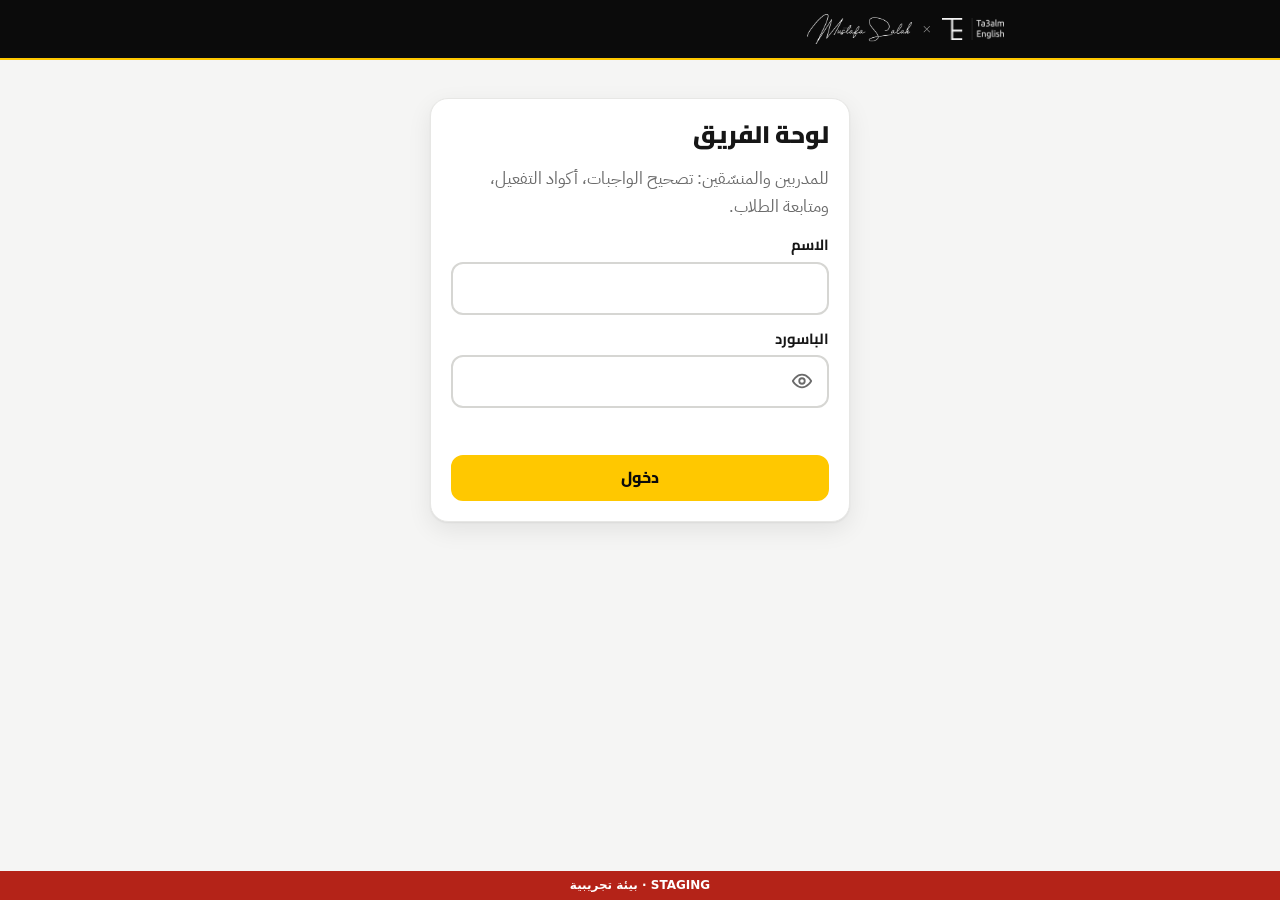
<file: learn/staff/index.html>
<!DOCTYPE html>
<html lang="ar" dir="rtl">
<head>
<meta charset="utf-8">
<meta name="robots" content="noindex, nofollow, noarchive">
<meta name="viewport" content="width=device-width,initial-scale=1,viewport-fit=cover">
<meta name="theme-color" content="#0B0B0B">
<title>لوحة الفريق</title>
<link rel="preconnect" href="https://fonts.googleapis.com">
<link rel="preconnect" href="https://fonts.gstatic.com" crossorigin>
<link href="https://fonts.googleapis.com/css2?family=Cairo:wght@600;700;800;900&family=IBM+Plex+Sans+Arabic:wght@300;400;500;600;700&display=swap" rel="stylesheet">
<link rel="stylesheet" href="/learn/shared.css">
<style>
main .inner{padding-block:20px 60px}
.tabs{display:flex;gap:6px;overflow-x:auto;padding-bottom:4px;margin-bottom:16px;scrollbar-width:none}
.tabs button{flex:none;height:40px;padding:0 16px 2px;border-radius:999px;border:1px solid var(--line-2);background:#fff;font:800 .95rem/1 var(--font-display)}
.tabs button[aria-selected="true"]{background:var(--black);color:#fff;border-color:var(--black)}
.tabs .n{display:inline-block;min-width:22px;margin-inline-start:6px;padding:2px 6px;border-radius:99px;background:var(--yellow);color:var(--black);font-size:.78rem}
.list{display:flex;flex-direction:column;gap:12px}
.sub h3{font-size:1rem;font-weight:800}
.hd{display:flex;justify-content:space-between;gap:10px;flex-wrap:wrap;align-items:baseline}
.tbl-wrap{overflow-x:auto;border-radius:14px;border:1px solid var(--line);background:#fff}
table{border-collapse:collapse;width:100%;min-width:560px;font-size:.93rem}
th,td{padding:10px 12px;border-bottom:1px solid var(--line);text-align:right;vertical-align:middle}
th{font:800 .82rem/1.3 var(--font-display);color:var(--muted);background:var(--paper)}
tr:last-child td{border-bottom:0}
.num{font-variant-numeric:tabular-nums}
.codebig{font:900 1.8rem/1 var(--font-display);letter-spacing:.06em;direction:ltr;text-align:center;padding:14px;border:2px dashed var(--black);border-radius:14px;background:var(--yellow-wash)}
.msg{white-space:pre-wrap;background:var(--paper);border:1px solid var(--line);border-radius:12px;padding:12px}
.login{max-width:420px;margin:40px auto 0}
.bulk{margin-bottom:12px;border:2px solid var(--yellow)}
.bulk-fab{position:fixed;z-index:50;left:max(16px,env(safe-area-inset-left,0px));right:max(16px,env(safe-area-inset-right,0px));bottom:calc(16px + env(safe-area-inset-bottom,0px));max-width:560px;margin:0 auto;box-shadow:0 8px 24px rgba(0,0,0,.2)}
.pick{display:inline-flex;align-items:center;gap:8px;min-height:40px;font-weight:700;cursor:pointer}
.pick input{width:22px;height:22px;accent-color:var(--black)}
.pay-opt{display:flex;gap:8px;flex-wrap:wrap}
.pay-opt label{flex:1 1 120px;display:flex;align-items:center;justify-content:center;gap:8px;min-height:44px;border:2px solid var(--line-2);border-radius:12px;font:800 .95rem/1.2 var(--font-display);cursor:pointer;background:#fff}
.pay-opt input{accent-color:var(--black)}
.pay-opt label:has(input:checked){border-color:var(--black);background:var(--yellow-wash)}
.money{display:flex;flex-wrap:wrap;gap:10px 22px;align-items:baseline;margin-bottom:12px}
.money b{font:800 1.6rem/1.1 var(--font-display)}
.pay-ed{display:flex;gap:6px;flex-wrap:wrap;align-items:center;margin-top:6px}
.pay-ed .input{width:110px;min-height:38px;padding:4px 8px}
.rcv{display:inline-flex;align-items:center;gap:8px;min-height:40px;cursor:pointer;font-size:.9rem;white-space:nowrap}
.rcv input{width:20px;height:20px;accent-color:var(--black);cursor:pointer}
.rcv input:disabled{cursor:default}
.pend{color:var(--red);font-weight:700}
.backup{display:flex;flex-wrap:wrap;gap:10px;align-items:center;justify-content:space-between;margin-bottom:12px}
.pager{display:flex;gap:10px;align-items:center;justify-content:center;flex-wrap:wrap;margin:10px 0}
.st-tools{display:flex;flex-wrap:wrap;gap:8px;margin-bottom:12px}
.st-tools label{display:flex;flex-direction:column;gap:4px;flex:1 1 150px;min-width:0;font-size:.82rem;color:var(--muted)}
.st-tools .input{min-height:44px;padding:6px 10px}
.st-tools select.input{padding-left:30px;text-overflow:ellipsis}
.st-note{font-size:.88rem;margin:-4px 0 12px}
.sellers{flex-basis:100%;display:flex;flex-direction:column;gap:6px;border-top:1px solid var(--line-2);padding-top:10px}
.sellers .sl{display:flex;justify-content:space-between;gap:12px;flex-wrap:wrap;font-size:.92rem}
.seg{display:inline-flex;border:1px solid var(--line-2);border-radius:10px;overflow:hidden}
.seg button{border:0;background:#fff;padding:6px 12px;font:700 .85rem/1.4 var(--font-display)}
.seg button[aria-pressed="true"]{background:var(--black);color:#fff}
</style>
</head>
<body>
<header class="bar"><div class="inner">
  <div class="lock" id="lock"></div>
  <div class="sp"></div>
  <span class="chip y" id="who" hidden></span>
  <button class="chip" id="logout" hidden>خروج</button>
</div></header>

<div id="vLogin"><div class="inner">
  <form class="login card pad stack" id="loginForm">
    <h1 style="font-size:1.5rem;font-weight:900">لوحة الفريق</h1>
    <p class="muted" style="margin:0">للمدربين والمنسّقين: تصحيح الواجبات، أكواد التفعيل، ومتابعة الطلاب.</p>
    <div class="field"><label for="u">الاسم</label><input class="input en" id="u" autocomplete="username" autocapitalize="none"></div>
    <div class="field"><label for="p">الباسورد</label><input class="input en" id="p" type="password" autocomplete="current-password"></div>
    <div class="err small" id="loginErr" role="alert"></div>
    <button class="btn y">دخول</button>
  </form>
</div></div>

<main id="vApp" hidden><div class="inner">
  <form class="card pad stack find" id="findForm" style="margin-bottom:14px">
    <div class="row"><input class="input en" id="findQ" placeholder="🔎 دوّر بالإيميل أو الرقم أو الاسم" autocapitalize="none" style="flex:1;min-width:0">
      <button class="btn sm">بحث</button></div>
    <div id="findOut"></div>
  </form>
  <nav class="tabs" role="tablist">
    <button role="tab" data-t="hw" aria-selected="true">الواجبات<span class="n" id="nHw">0</span></button>
    <button role="tab" data-t="st">الطلاب</button>
    <button role="tab" data-t="leads">المسجلين والحجوزات</button>
    <button role="tab" data-t="lvl">اختبار المستوى</button>
    <button role="tab" data-t="codes">أكواد التفعيل</button>
    <button role="tab" data-t="lib">الفيديوهات</button>
    <button role="tab" data-t="pay" id="tabPay" hidden>المدفوعات<span class="n" id="nPay" hidden>0</span></button>
  </nav>

  <section id="t-hw">
    <div class="hd" style="margin-bottom:12px"><h2 style="font-size:1.15rem">الواجبات</h2>
      <div class="seg"><button data-s="pending" aria-pressed="true">تنتظر التصحيح</button><button data-s="all" aria-pressed="false">الكل</button><button data-s="trial" aria-pressed="false">الدرس المجاني</button></div></div>
    <div class="card pad stack bulk" id="bulk" hidden>
      <div class="hd" style="gap:10px;flex-wrap:wrap"><label class="rcv"><input type="checkbox" id="bulkAll"> حدد الكل</label><span class="muted small" id="bulkN"></span></div>
      <div class="field"><label for="bulkText">رد واحد للواجبات اللي حددتها (إذا سمعتهن وكلهن زينات). <span class="en">{name}</span> = اسم الطالب الأول</label>
        <textarea class="input" id="bulkText" rows="2"></textarea></div>
      <button type="button" class="btn y" id="bulkSend" disabled>أرسل الرد للمحددين</button>
    </div>
    <div class="list" id="hwList"></div>
    <div class="pager" id="hwPager" hidden></div>
    <button type="button" class="btn y bulk-fab" id="bulkFab" hidden></button>
  </section>

  <section id="t-st" hidden>
    <div class="hd" style="margin-bottom:12px"><h2 style="font-size:1.15rem">الطلاب</h2><span class="muted small" id="stCount"></span></div>
    <div class="card pad money" id="money" hidden></div>
    <div class="card pad backup" id="backupRow" hidden>
      <span><b>نسخة احتياطية من كل البيانات</b> <span class="muted small">(ملف .sql، للأدمن بس)</span></span>
      <span class="row"><button type="button" class="btn sm" data-fmt="sqlite">SQLite</button><button type="button" class="btn sm" data-fmt="mysql">بشكل MySQL</button></span>
    </div>
    <div class="st-tools">
      <label>رتّب حسب<select class="input" id="stSort">
        <option value="new">الأحدث تسجيلاً</option><option value="old">الأقدم تسجيلاً</option><option value="name">الاسم (أ ← ي)</option>
        <option value="day">الأبعد بالكورس</option><option value="missing">الأكثر واجبات ناقصة</option>
        <option value="last">آخر تسليم (الأحدث)</option><option value="idle">أطول وقت بدون تسليم</option>
        <option value="paid" data-admin>المبلغ (الأعلى)</option></select></label>
      <label>اعرض<select class="input" id="stFilter">
        <option value="all">كل الطلاب</option>
        <option value="wait" data-admin>بانتظار الكاش</option><option value="got" data-admin>الكاش واصل</option>
        <option value="free" data-admin>مجاني</option><option value="noamt" data-admin>ما مكتوب شكد دفعوا</option>
        <option value="miss">عندهم واجبات ناقصة</option><option value="done">خلّصوا الكورس</option></select></label>
      <label>دوّر<input class="input" id="stQ" type="search" placeholder="اسم، رقم، كود أو إيميل"></label>
    </div>
    <div class="st-note" id="stNote" hidden></div>
    <div class="tbl-wrap"><table><thead><tr id="stHead"><th>الطالب</th><th>اليوم</th><th>ناقص</th><th>الكويزات</th><th>آخر تسليم</th><th></th></tr></thead><tbody id="stBody"></tbody></table></div>
    <div class="pager" id="stPager" hidden></div>
  </section>

  <section id="t-leads" hidden class="stack">
    <div class="hd"><h2 style="font-size:1.15rem">المسجلين والحجوزات</h2><div class="row"><span class="muted small" id="leadCount"></span><button class="btn sm ghost" id="leadCsv">⬇︎ Excel (CSV)</button></div></div>
    <p class="muted small" style="margin:0">رابط الدرس المجاني: <b class="en" id="freeLink"></b>. حط بعده <span class="en">?src=</span> واسم المصدر حتى تعرف منين إجه كل واحد، مثل <span class="en">/learn/free?src=ig-ad1</span></p>
    <div class="st-tools">
      <label>رتّب حسب<select class="input" id="ldSort">
        <option value="new">الأحدث تسجيلاً</option><option value="old">الأقدم تسجيلاً</option><option value="name">الاسم (أ ← ي)</option>
        <option value="hw">اللي سلّموا الواجب أول</option><option value="pre">الحجوزات أول</option></select></label>
      <label>اعرض<select class="input" id="ldFilter">
        <option value="all">الكل</option><option value="pre">الحجوزات بس 🎟️</option><option value="nopre">بدون حجز</option>
        <option value="st:new">الحالة: جديد</option><option value="st:contacted">الحالة: تواصلنا</option><option value="st:paid">الحالة: دفع</option>
        <option value="st:free">الحالة: مجاني</option><option value="st:lost">الحالة: ما يريد</option>
        <option value="pay:كاش">الدفع: كاش ويا المندوب</option><option value="pay:حوالة">الدفع: حوالة إلكترونية</option><option value="pay:أونلاين">الدفع: أونلاين (ما كمّلوا)</option>
        <option value="hw">سلّموا الواجب</option><option value="nohw">ما سلّموا الواجب</option></select></label>
      <label>المصدر<select class="input" id="ldSrc"><option value="">كل المصادر</option></select></label>
      <label>دوّر<input class="input" id="ldQ" type="search" placeholder="اسم، رقم، إيميل، محافظة"></label>
    </div>
    <div class="tbl-wrap"><table><thead><tr><th>الاسم</th><th>الهدف</th><th>المحافظة</th><th>المصدر</th><th>واجب</th><th>الكويز</th><th>سجّل</th><th></th></tr></thead><tbody id="leadBody"></tbody></table></div>
    <div class="pager" id="ldPager" hidden></div>
  </section>

  <section id="t-lvl" hidden class="stack">
    <div class="hd"><h2 style="font-size:1.15rem">اللي سوّوا اختبار المستوى</h2><div class="row"><span class="muted small" id="lvlCount"></span><button class="btn sm ghost" id="lvlCsv">⬇︎ Excel (CSV)</button></div></div>
    <p class="muted small" style="margin:0">رابط الاختبار: <b class="en">mustafasalah.net/test/</b>. حط بعده <span class="en">?src=</span> واسم المصدر، مثل <span class="en">/test/?src=ig-ad1</span></p>
    <div class="tbl-wrap"><table><thead><tr><th>الاسم</th><th>المستوى</th><th>النتيجة</th><th>المصدر</th><th>سوّاه</th><th></th></tr></thead><tbody id="lvlBody"></tbody></table></div>
    <div class="pager" id="lvlPager" hidden></div>
  </section>

  <section id="t-codes" hidden class="stack">
    <form class="card pad stack" id="codeForm">
      <h2 style="font-size:1.15rem">كود تفعيل جديد</h2>
      <div class="field"><label for="lbl">اسم الطالب (حتى تعرف الكود لمنو)</label><input class="input" id="lbl" placeholder="مثلاً: علي حسن"></div>
      <div class="field"><label for="seller">اسم البائع</label><input class="input" id="seller" list="sellerList" required autocomplete="off" placeholder="منو باع الكورس؟"><datalist id="sellerList"></datalist></div>
      <div class="field"><label>الدفع</label>
        <div class="pay-opt" role="radiogroup"><label><input type="radio" name="payk" value="paid" checked> دفع</label><label><input type="radio" name="payk" value="free"> مجاني</label></div></div>
      <div class="field" id="amtF"><label for="amt">شكد دفع؟ (دينار)</label><input class="input en" id="amt" inputmode="numeric" placeholder="مثلاً 75000">
        <label class="rcv" style="margin-top:6px"><input type="checkbox" id="rcvNew" checked> الحساب واصل (شيل الصح إذا الكاش ويا المندوب، وينحسب واصل أول ما الطالب يفعّل الكود)</label></div>
      <button class="btn y">طلّع كود</button>
      <div id="newCode" class="stack" hidden>
        <div class="codebig" id="codeBig"></div>
        <div class="msg" id="codeMsg"></div>
        <button type="button" class="btn sm" id="copyMsg">📋 انسخ الرسالة للطالب</button>
      </div>
    </form>
    <div class="st-tools"><label>دوّر<input class="input" id="codeQ" type="search" placeholder="الكود، اسم الطالب أو البائع"></label><span class="muted small" id="codeCount"></span></div>
    <div class="tbl-wrap"><table><thead><tr><th>الكود</th><th>لمنو</th><th>البائع</th><th>الدفع</th><th>واصل الحساب؟</th><th>استخدمه</th><th>التاريخ</th></tr></thead><tbody id="codeBody"></tbody></table></div>
    <div class="pager" id="codePager" hidden></div>
  </section>

  <section id="t-pay" hidden class="stack">
    <div class="hd"><h2 style="font-size:1.15rem">المدفوعات الأونلاين</h2><span class="muted small" id="payEnv"></span></div>
    <div class="card pad pay-alerts" id="payAlerts" hidden></div>
    <div class="st-tools">
      <label>اعرض<select class="input" id="payState">
        <option value="">كل الطلبات</option><option value="alerts">تحتاج انتباه</option><option value="open">مفتوحة (ما دفعوا بعد)</option>
        <option value="paid">مدفوعة</option><option value="needs_review">تحتاج مراجعة</option></select></label>
      <label>دوّر<input class="input" id="payQ" type="search" placeholder="اسم، رقم، ORD- أو PAY-"></label>
    </div>
    <div class="tbl-wrap"><table><thead><tr><th>الطلب</th><th>الطالب</th><th>المبلغ</th><th>الحالة</th><th>الروابط</th><th>التاريخ</th></tr></thead><tbody id="payBody"></tbody></table></div>
    <div class="card pad stack" id="payDetail" hidden></div>
  </section>

  <section id="t-lib" hidden class="stack">
    <div class="hd"><h2 style="font-size:1.15rem">الفيديوهات على Bunny</h2><button class="btn sm ghost" id="libRefresh">↻ حدّث</button></div>
    <p class="muted small" style="margin:0">المنصة تعرف كل فيديو من عنوانه بـ Bunny، مثل <span class="en">C1 · L01 · Introducing Yourself</span>، و<span class="en">INTRO</span>، و<span class="en">IMITATION</span>.</p>
    <div id="libNote"></div>
    <div class="tbl-wrap"><table><thead><tr><th>الكود</th><th>المحاضرة</th><th>الحالة</th></tr></thead><tbody id="libBody"></tbody></table></div>
    <div class="hd" style="margin-top:18px"><h2 style="font-size:1.15rem">العناوين العربية للمحاضرات</h2></div>
    <p class="muted small" style="margin:0">السطر العربي اللي يطلع تحت اسم كل محاضرة بصفحة "دروسي" عند الطالب.</p>
    <div class="stack" id="arTitles"></div>
  </section>
</div></main>

<script src="/learn/config.js"></script>
<script src="/learn/brand.js"></script>
<script src="/learn/common.js"></script>
<script>
(function () {
  const { call, esc, store, fileUrl, toast, when, recorder } = Learn;
  const $ = id => document.getElementById(id);
  $('lock').innerHTML = `<img class="sig" src="${BRAND.sig}" alt="Mustafa Salah"><span class="x">×</span><img src="${BRAND.logo}" alt="Ta3alm English">`;
  let token = store.get('staff_token'), me = store.get('staff_name'), hwStatus = 'pending';
  const SITE = location.origin + location.pathname.replace(/staff\/?(index\.html)?$/, '');

  function show(v) { $('vLogin').hidden = v !== 'login'; $('vApp').hidden = v !== 'app'; $('logout').hidden = v !== 'app'; $('who').hidden = v !== 'app'; }
  function out(x) { if (x && x.status === 401) { store.set('staff_token', null); token = null; show('login'); } else toast(x.message || 'صار خطأ'); }

  $('loginForm').onsubmit = async e => {
    e.preventDefault(); $('loginErr').textContent = '';
    try {
      const r = await call('/api/staff/login', { method: 'POST', json: { user: $('u').value, password: $('p').value } });
      token = r.token; me = r.name; store.set('staff_token', token); store.set('staff_name', me); start();
    } catch (x) { $('loginErr').textContent = x.message; }
  };
  $('logout').onclick = () => { store.set('staff_token', null); token = null; show('login'); };

  // tabs
  document.querySelectorAll('.tabs button').forEach(b => b.onclick = () => openTab(b.dataset.t));
  function openTab(t) {
    document.querySelectorAll('.tabs button').forEach(b => b.setAttribute('aria-selected', String(b.dataset.t === t)));
    ['hw', 'st', 'leads', 'lvl', 'codes', 'lib', 'pay'].forEach(x => { $('t-' + x).hidden = x !== t; });
    if (t !== 'hw') $('bulkFab').hidden = true;
    ({ hw: loadHw, st: loadSt, leads: loadLeads, lvl: loadLvl, codes: loadCodes, lib: loadLib, pay: loadPay })[t]();
  }
  document.querySelectorAll('.seg button').forEach(b => b.onclick = () => {
    hwStatus = b.dataset.s; document.querySelectorAll('.seg button').forEach(x => x.setAttribute('aria-pressed', String(x === b))); loadHw();
  });

  // ---------- homework ----------
  const hwPg = pg(); let hwWas = null;
  async function loadHw() {
    if (hwWas !== hwStatus) { hwPg.reset(); hwWas = hwStatus; }
    const q = (hwStatus === 'trial' ? 'status=all&trial=1' : 'status=' + hwStatus) + (hwPg.cur ? '&cursor=' + encodeURIComponent(hwPg.cur) : '');
    let r; try { r = await call('/api/staff/submissions?' + q, { token }); } catch (x) { return out(x); }
    if (hwStatus === 'pending') $('nHw').textContent = r.total;
    pager('hwPager', hwPg, r, loadHw);
    const box = $('hwList'); box.innerHTML = '';
    $('bulk').hidden = hwStatus !== 'pending' || !r.submissions.length;
    $('bulkAll').checked = false; bulkPaint();
    if (!r.submissions.length) { box.innerHTML = `<div class="card pad muted">${hwStatus === 'pending' ? '👏 ماكو واجبات تنتظر التصحيح.' : 'ماكو واجبات بعد.'}</div>`; return; }
    r.submissions.forEach(s => box.appendChild(hwCard(s)));
    box.querySelectorAll('.pick input').forEach(i => i.onchange = bulkPaint); bulkPaint();
  }
  const BULK_TEXT = 'عاشت إيدك {name}! سمعت تسجيلك، نطقك واضح وزين. كمّل هيج 👏';
  try { $('bulkText').value = localStorage.getItem('bulkText') || BULK_TEXT; } catch (e) { $('bulkText').value = BULK_TEXT; }
  const picked = () => [...document.querySelectorAll('#hwList .pick input:checked')];
  function bulkPaint() {
    const n = picked().length, all = document.querySelectorAll('#hwList .pick input').length;
    $('bulkN').textContent = n ? `محدد ${n} من ${all}` : `${all} واجب ينتظر`;
    $('bulkSend').disabled = !n; $('bulkSend').textContent = n ? `أرسل الرد للمحددين (${n})` : 'أرسل الرد للمحددين';
    $('bulkFab').hidden = !n || $('bulk').hidden || $('t-hw').hidden; $('bulkFab').textContent = `أرسل الرد للمحددين (${n})`;
    $('bulkAll').checked = all > 0 && n === all;
  }
  $('bulkAll').onchange = () => { document.querySelectorAll('#hwList .pick input').forEach(i => { i.checked = $('bulkAll').checked; }); bulkPaint(); };
  $('bulkFab').onclick = () => $('bulkSend').click();
  $('bulkSend').onclick = async () => {
    const ids = picked().map(i => +i.dataset.id), text = $('bulkText').value.trim();
    if (!text) { toast('اكتب الرد'); return; }
    $('bulkSend').disabled = true;
    try {
      const r = await call('/api/staff/feedback-bulk', { method: 'POST', json: { ids, text }, token });
      try { localStorage.setItem('bulkText', text); } catch (e) {}
      toast(`✅ وصل الرد لـ ${r.sent} واجب`); loadHw();
    } catch (x) { out(x); bulkPaint(); }
  };
  function hwCard(s) {
    const el = document.createElement('article'); el.className = 'card pad stack sub';
    const wa = 'https://wa.me/' + s.student.phone;
    el.innerHTML = `<div class="hd"><h3>${s.trial ? '<span class="pill wait">🎁 مجاني</span> ' : ''}${esc(s.student.name)} <a class="muted small en" href="${wa}" target="_blank" rel="noopener">+${esc(s.student.phone)}</a></h3><span class="muted small">${when(s.created_at)}</span></div>
      <div class="muted small en" dir="ltr" style="text-align:right">${esc(s.title)} · <b style="white-space:nowrap">${esc(s.hw_key)}</b> · Day ${s.day}</div>
      ${!s.feedback && hwStatus === 'pending' ? `<label class="pick"><input type="checkbox" data-id="${s.id}"> حدد للرد الجماعي</label>` : ''}
      ${s.note ? `<div class="msg">💬 ${esc(s.note)}</div>` : ''}
      ${s.audio ? `<audio controls preload="none" src="${esc(fileUrl(s.audio, token))}"></audio>` : ''}
      ${s.link ? `<a class="btn ghost sm" href="${esc(s.link)}" target="_blank" rel="noopener">🎥 افتح فيديو التحدي</a>` : ''}
      ${s.feedback ? `<div class="pill ok">✅ ${s.note ? 'ردّ عليه' : 'صحّحه'} ${esc(s.feedback.by)} · ${when(s.feedback.at)}</div>${s.feedback.text ? `<div class="msg">${esc(s.feedback.text)}</div>` : ''}` : ''}
      <div class="fb-area stack" ${s.feedback ? 'hidden' : ''}>
        <div class="field"><label>${s.note ? 'ردّك على الطالب (كتابة، أو سجّل فويس، أو الاثنين)' : 'تصحيحك (كتابة، أو سجّل فويس، أو الاثنين)'}</label><textarea class="input fb-text" placeholder="مثلاً: ممتاز 👏 بس انتبه لنطق th بـ three"></textarea></div>
        <div class="fb-rec"></div>
        <button type="button" class="btn y fb-send-text">أرسل التصحيح</button>
      </div>
      ${s.feedback ? '<button type="button" class="btn ghost sm fb-edit">✏️ صحّح مرة ثانية</button>' : ''}`;
    const send = async (blob, name) => {
      const fd = new FormData(); fd.append('id', s.id); fd.append('text', el.querySelector('.fb-text').value);
      if (blob) fd.append('audio', blob, name);
      await call('/api/staff/feedback', { method: 'POST', form: fd, token });
      toast('✅ وصل التصحيح للطالب');
      if (hwStatus === 'pending') { el.remove(); $('nHw').textContent = Math.max(0, (+$('nHw').textContent || 1) - 1); if (!$('hwList').children.length) loadHw(); }
      else loadHw();
    };
    recorder(el.querySelector('.fb-rec'), { sendLabel: 'أرسل الفويس والتصحيح', onSend: send,
      onState: st => { el.querySelector('.fb-send-text').hidden = st === 'review'; } });
    el.querySelector('.fb-send-text').onclick = async () => {
      if (!el.querySelector('.fb-text').value.trim()) { toast('اكتب التصحيح، أو سجّل فويس واضغط "أرسل الفويس"'); return; }
      try { await send(null); } catch (x) { out(x); }
    };
    const ed = el.querySelector('.fb-edit'); if (ed) ed.onclick = () => { el.querySelector('.fb-area').hidden = false; ed.hidden = true; };
    return el;
  }

  // ---------- students ----------
  // quiz + lesson game scores: the average, and every lecture when opened
  function quizCell(q) {
    if (!q || !q.count) return '<span class="muted">ما حل بعد</span>';
    const tone = q.avg >= 80 ? 'ok' : q.avg >= 50 ? 'wait' : '';
    return `<details><summary><span class="pill ${tone}">${q.avg}%</span> <span class="small">${q.count} محاضرة</span></summary>
      <div class="small stack" style="gap:2px;margin-top:6px">${q.items.map(i => `<div><span class="en">${esc(i.key)}</span> · ${i.quiz ? `الكويز ${esc(i.quiz)}` : ''}${i.quiz && i.game != null ? ' · ' : ''}${i.game != null ? `اللعبة ${i.game}/3 ★` : ''}${i.tries > 2 ? ` <span class="muted">(${i.tries} محاولات)</span>` : ''}</div>`).join('')}</div></details>`;
  }

  const iqd = n => Number(n).toLocaleString('en-US') + ' د.ع';
  async function setReceived(box, after) {
    box.disabled = true;
    try { await call('/api/staff/received', { method: 'POST', json: { code: box.dataset.code, received: box.checked }, token }); toast(box.checked ? 'تأشّر: الحساب واصل' : 'تأشّر: ما واصل'); }
    catch (x) { box.checked = !box.checked; out(x); }
    box.disabled = false; if (after) after();
  }
  // ---------- paging: every list comes from the server a page at a time (sorted, filtered and searched there) ----------
  const qs = o => new URLSearchParams(Object.entries(o).filter(([, v]) => v !== undefined && v !== null)).toString();
  // a list's place: the cursors of the pages seen so far (page 1 has none), so "Previous" can go back
  function pg() { return { stack: [null], i: 0, reset() { this.stack = [null]; this.i = 0; }, get cur() { return this.stack[this.i] || undefined; } }; }
  function pager(id, st, r, go) {
    const el = $(id), pages = Math.max(1, Math.ceil((r.total || 0) / (r.per || 20)));
    if (pages <= 1 && !st.i) { el.hidden = true; el.innerHTML = ''; return; }
    el.hidden = false;
    el.innerHTML = `<button type="button" class="btn sm ghost" data-dir="-1" ${st.i ? '' : 'disabled'}>→ السابق</button>
      <span class="muted small">صفحة ${st.i + 1} من ${pages}</span>
      <button type="button" class="btn sm ghost" data-dir="1" ${r.next_cursor ? '' : 'disabled'}>التالي ←</button>`;
    el.querySelectorAll('[data-dir]').forEach(b => b.onclick = () => {
      if (+b.dataset.dir > 0) { st.stack[st.i + 1] = r.next_cursor; st.stack.length = st.i + 2; st.i++; } else if (st.i) st.i--;
      go(); el.closest('section').scrollIntoView({ block: 'start' });
    });
  }
  const later = (fn, ms = 300) => { let t; return () => { clearTimeout(t); t = setTimeout(fn, ms); }; };
  // CSV exports ask for everything that matches the current filters (?all=1), not just the page on screen
  function csvDownload(name, rows) {
    const csv = '\ufeff' + rows.map(r => r.map(v => '"' + String(v ?? '').replace(/"/g, '""') + '"').join(',')).join('\n');
    const a = document.createElement('a'); a.href = URL.createObjectURL(new Blob([csv], { type: 'text/csv;charset=utf-8' }));
    a.download = name; document.body.appendChild(a); a.click(); a.remove();
  }

  let stData = null; const stPg = pg();
  try { $('stSort').value = localStorage.getItem('stSort') || 'new'; } catch (e) {}
  $('stSort').onchange = () => { try { localStorage.setItem('stSort', $('stSort').value); } catch (e) {} stPg.reset(); loadSt(); };
  $('stFilter').onchange = () => { stPg.reset(); loadSt(); };
  $('stQ').oninput = later(() => { stPg.reset(); loadSt(); });
  // admin: download every row as a .sql file (the server makes one consistent snapshot)
  document.querySelectorAll('#backupRow [data-fmt]').forEach(b => b.onclick = async () => {
    const was = b.textContent; b.disabled = true; b.textContent = 'جاري التحضير…';
    try {
      const res = await fetch(Learn.API + '/api/staff/backup?format=' + b.dataset.fmt, { headers: { Authorization: 'Bearer ' + token } });
      if (!res.ok) { let m = 'ما كدرت أنزّل النسخة.'; try { m = (await res.json()).message || m; } catch (e) {} throw new Error(m); }
      const name = ((res.headers.get('Content-Disposition') || '').match(/filename="([^"]+)"/) || [])[1] || 'backup.sql';
      const url = URL.createObjectURL(await res.blob());
      const a = document.createElement('a'); a.href = url; a.download = name; document.body.appendChild(a); a.click(); a.remove();
      setTimeout(() => URL.revokeObjectURL(url), 5000);
      toast('✅ نزلت ' + name);
    } catch (x) { toast(x.message); }
    finally { b.disabled = false; b.textContent = was; }
  });
  async function loadSt() {
    const p = qs({ sort: $('stSort').value, filter: $('stFilter').value, q: $('stQ').value.trim() || undefined, cursor: stPg.cur });
    let r; try { r = await call('/api/staff/students?' + p, { token }); } catch (x) { return out(x); }
    if (!r.money && (['wait', 'got', 'free', 'noamt'].includes($('stFilter').value) || $('stSort').value === 'paid')) {
      $('stFilter').value = ['wait', 'got', 'free', 'noamt'].includes($('stFilter').value) ? 'all' : $('stFilter').value;
      if ($('stSort').value === 'paid') $('stSort').value = 'new';
      stPg.reset(); return loadSt();                           // those are the admin's only
    }
    stData = r; renderSt();
    pager('stPager', stPg, r, loadSt);
  }
  function renderSt() {
    const r = stData; if (!r) return;
    const m = r.money;
    document.querySelectorAll('#stSort [data-admin], #stFilter [data-admin]').forEach(o => { o.hidden = o.disabled = !m; });
    $('backupRow').hidden = !m;
    const list = r.students;
    $('stCount').textContent = r.total === r.all ? r.all + ' طالب' : r.total + ' من ' + r.all + ' طالب';
    const wn = m && $('stFilter').value === 'wait';
    $('stNote').hidden = !wn;
    if (wn) $('stNote').innerHTML = `<span class="pend">${r.total ? 'الطالب ينحسب واصل تلقائياً أول ما يفعّل كوده. هذول انت شلت عنهم الصح بيدك.' : 'ماكو طالب مفعّل بانتظار الكاش: كل اللي يفعّل كوده ينحسب واصل.'}</span>`
      + (m.codes_waiting_n ? `<div class="muted">وأكو ${m.codes_waiting_n} كود مباع ما تفعّل بعد وفلوسه يم المندوب (<span class="num">${iqd(m.codes_waiting)}</span>). تنحسب واصلة أول ما يفعّلوها، وتلكاهم بخانة أكواد التفعيل.</div>` : '');
    $('money').hidden = !m;
    if (m) $('money').innerHTML = `<div><div class="muted small">الفلوس اللي وصلت</div><b class="num">${iqd(m.total)}</b></div>
      ${m.pending_n || m.codes_waiting_n ? `<button type="button" class="btn sm ghost pend" id="showWait">بعدها يم المندوب: <span class="num">${iqd(m.pending + m.codes_waiting)}</span> (${m.pending_n + m.codes_waiting_n})</button>` : ''}
      <span class="small">${m.paid} دافع</span><span class="small">${m.free} مجاني</span>${m.unknown ? `<span class="small" style="color:var(--red)">${m.unknown} ما مكتوب شكد دفعوا</span>` : ''}
      ${(m.sellers || []).length ? `<div class="sellers"><div class="muted small">مبيعات كل بائع (الطلاب اللي فعّلوا)</div>${m.sellers.map(b => `<div class="sl"><b style="font-size:.95rem">${b.seller ? esc(b.seller) : '<span class="muted">بدون بائع</span>'}</b>
        <span>${b.students} طالب · <span class="num">${iqd(b.total)}</span>${b.free ? ` · ${b.free} مجاني` : ''}</span></div>`).join('')}</div>` : ''}`;
    $('stHead').innerHTML = '<th>الطالب</th>' + (m ? '<th>الدفع</th>' : '') + '<th>اليوم</th><th>ناقص</th><th>الكويزات</th><th>آخر تسليم</th><th></th>';
    const payCell = s => `<td class="small">${s.free ? '<span class="pill">مجاني</span>' : s.paid ? `<span class="num">${iqd(s.paid)}</span>` : '<span class="muted">ما مكتوب</span>'}
      <div class="muted small">${s.seller ? 'البائع: ' + esc(s.seller) : 'بدون بائع'}</div>
      ${s.free || !s.code ? '' : `<label class="rcv"><input type="checkbox" class="rcv-t" data-code="${esc(s.code)}" ${s.received ? 'checked' : ''}> ${s.received ? 'الحساب واصل' : '<span class="pend">ما واصل</span>'}</label>`}
      <details><summary class="muted small">عدّل</summary><div class="pay-ed"><input class="input en pay-n" inputmode="numeric" value="${s.paid || ''}" placeholder="المبلغ">
        <input class="input pay-sl" value="${esc(s.seller || '')}" placeholder="البائع">
        <label class="small"><input type="checkbox" class="pay-f" ${s.free ? 'checked' : ''}> مجاني</label>
        <button class="btn sm pay-s" data-id="${s.id}">احفظ</button></div></details></td>`;
    const sw = $('showWait'); if (sw) sw.onclick = () => { $('stFilter').value = 'wait'; stPg.reset(); loadSt(); $('stFilter').scrollIntoView({ block: 'center', behavior: 'smooth' }); };
    $('stBody').innerHTML = list.map(s => {
      const flag = s.missing === 0 ? '🟢' : s.missing <= 2 ? '🟡' : '🔴';
      const text = `هلا ${s.name} 👋\nعندك ${s.missing} واجبات ناقصة بكورس مصطفى صلاح. ادخل على ${SITE} وسلّمهن 🎙️`;
      const wa = `https://wa.me/${s.phone}?text=${encodeURIComponent(text)}`;
      return `<tr><td><b>${esc(s.name)}</b><div class="muted small en" style="text-align:right">+${esc(s.phone)} · ${esc(s.code)}</div>
          <div class="muted small en" style="text-align:right">${esc(s.email || '')}</div>
          <div class="muted small">📱 ${s.devices.length ? s.devices.map(esc).join('، ') : 'ماكو جهاز داخل'}</div>
          <div class="muted small">أصوات الواجبات: ${s.accent === 'us' ? 'أمريكي' : s.accent === 'uk' ? 'بريطاني' : 'بريطاني (ما اختار بعد)'}</div></td>
        ${m ? payCell(s) : ''}<td class="num">${s.finished ? 'خلص 🎉' : s.day + '/' + r.total_days}</td>
        <td>${flag} <span class="num">${s.missing}</span></td>
        <td>${quizCell(s.quizzes)}</td>
        <td class="small">${s.last ? when(s.last) : '<span class="muted">ماكو</span>'}</td>
        <td><div class="row">${s.missing ? `<a class="btn sm y" href="${wa}" target="_blank" rel="noopener">ذكّره واتساب</a>` : ''}
          <button class="btn sm ghost dv" data-id="${s.id}" data-name="${esc(s.name)}">تصفير الأجهزة</button>
          <button class="btn sm ghost pw" data-id="${s.id}" data-name="${esc(s.name)}" data-phone="${esc(s.phone)}" data-email="${esc(s.email || '')}">باسورد جديد</button>
          ${r.admin ? `<button class="btn sm ghost rm" data-id="${s.id}" data-name="${esc(s.name)}">حذف</button>
            <span class="row" style="gap:6px"><input class="input en sd-n" type="number" min="1" max="${r.total_days}" placeholder="يوم" style="width:76px;min-height:38px;padding:4px 8px">
            <button class="btn sm ghost sd" data-id="${s.id}" data-name="${esc(s.name)}">⏩ انقله لهذا اليوم</button></span>` : ''}</div></td></tr>`;
    }).join('') || `<tr><td colspan="${m ? 7 : 6}" class="muted">${r.students.length ? 'ماكو طالب بهالاختيار.' : 'ماكو طلاب بعد.'}</td></tr>`;
    $('stBody').querySelectorAll('.rcv-t').forEach(c => c.onchange = () => setReceived(c, loadSt));
    $('stBody').querySelectorAll('.pay-s').forEach(b => b.onclick = async () => {
      const box = b.parentNode, free = box.querySelector('.pay-f').checked, paid = box.querySelector('.pay-n').value.trim(), seller = box.querySelector('.pay-sl').value.trim();
      try { await call('/api/staff/payment', { method: 'POST', json: { id: +b.dataset.id, free, paid: free ? null : paid, seller }, token }); toast('انحفظ'); loadSt(); } catch (x) { out(x); }
    });
    $('stBody').querySelectorAll('.dv').forEach(b => b.onclick = async () => {
      try { await call('/api/staff/devices', { method: 'POST', json: { id: +b.dataset.id }, token }); toast('📱 انطلع ' + b.dataset.name + ' من كل الأجهزة، هسه يكدر يدخل من جديد'); loadSt(); } catch (x) { out(x); }
    });
    $('stBody').querySelectorAll('.pw').forEach(newPassword);
    $('stBody').querySelectorAll('.sd').forEach(b => b.onclick = async () => {
      const n = +b.parentNode.querySelector('.sd-n').value;
      if (!n) { toast('اكتب رقم اليوم'); return; }
      try { const x = await call('/api/staff/setday', { method: 'POST', json: { id: +b.dataset.id, day: n }, token }); toast(`⏩ ${b.dataset.name} صار باليوم ${x.day}`); loadSt(); } catch (x) { out(x); }
    });
    $('stBody').querySelectorAll('.rm').forEach(b => b.onclick = async () => {
      if (b.dataset.sure !== '1') { b.dataset.sure = '1'; b.textContent = 'متأكد؟ اضغط مرة ثانية'; b.classList.add('rec'); return; }
      try { await call('/api/staff/remove', { method: 'POST', json: { id: +b.dataset.id }, token }); toast('انحذف ' + b.dataset.name); loadSt(); } catch (x) { out(x); }
    });
  }

  // forgot password: a new temporary password, shown with a ready WhatsApp message (students and free/pre-order sign-ups)
  function newPassword(b) {
    b.onclick = async () => {
      if (b.dataset.sure !== '1') { b.dataset.sure = '1'; b.textContent = 'متأكد؟ اضغط مرة ثانية'; return; }
      try {
        const r = await call('/api/staff/password', { method: 'POST', json: { id: +b.dataset.id }, token });
        const text = `هلا ${b.dataset.name} 👋\nباسوردك الجديد لكورس مصطفى صلاح: ${r.password}\nادخل على ${SITE} بإيميلك (${b.dataset.email}) وهذا الباسورد.`;
        const cell = b.closest('td');
        cell.innerHTML = `<div class="stack"><div class="msg">${esc(text)}</div><a class="btn sm y" target="_blank" rel="noopener" href="https://wa.me/${b.dataset.phone}?text=${encodeURIComponent(text)}">أرسله واتساب</a></div>`;
      } catch (x) { out(x); }
    };
  }

  // ---------- search every account (paid and free) by email, phone or name ----------
  $('findForm').onsubmit = async e => {
    e.preventDefault();
    const q = $('findQ').value.trim().toLowerCase(), box = $('findOut');
    if (!q) { box.innerHTML = ''; return; }
    let digits = q.replace(/\D/g, '');
    if (digits.startsWith('0')) digits = '964' + digits.slice(1);
    let st, ld;
    try { [st, ld] = await Promise.all([call('/api/staff/students', { token }), call('/api/staff/leads', { token })]); } catch (x) { return out(x); }
    const all = st.students.map(s => ({ ...s, kind: 'مشترك' })).concat(ld.leads.map(l => ({ ...l, kind: l.preorder ? 'حجز' : 'مجاني' })));
    const hits = all.filter(a => (a.email || '').toLowerCase().includes(q) || (digits.length >= 4 && (a.phone || '').includes(digits))
      || (a.name || '').toLowerCase().includes(q));
    box.innerHTML = hits.length ? `<div class="tbl-wrap"><table><tbody>${hits.map(a => `<tr>
        <td><span class="pill">${a.kind}</span> <b>${esc(a.name)}</b>
          <div class="muted small en" style="text-align:right">+${esc(a.phone)} · ${esc(a.email || 'ماكو إيميل')}</div></td>
        <td><div class="row"><button type="button" class="btn sm ghost pw" data-id="${a.id}" data-name="${esc(a.name)}" data-phone="${esc(a.phone)}" data-email="${esc(a.email || '')}">باسورد جديد</button>
          <button type="button" class="btn sm ghost rm" data-id="${a.id}" data-name="${esc(a.name)}">حذف</button></div></td></tr>`).join('')}</tbody></table></div>`
      : '<div class="muted small">ما لكيت أحد بهذا.</div>';
    box.querySelectorAll('.pw').forEach(newPassword);
    box.querySelectorAll('.rm').forEach(b => b.onclick = async () => {
      if (b.dataset.sure !== '1') { b.dataset.sure = '1'; b.textContent = 'متأكد؟ اضغط مرة ثانية'; b.classList.add('rec'); return; }
      try { await call('/api/staff/remove', { method: 'POST', json: { id: +b.dataset.id }, token }); toast('انحذف ' + b.dataset.name); b.closest('tr').remove(); } catch (x) { out(x); }
    });
  };

  // ---------- free-lesson sign-ups ----------
  let leads = [], ldRes = null; const ldPg = pg();
  $('freeLink').textContent = SITE + 'free';
  const ldParams = extra => qs({ sort: $('ldSort').value, filter: $('ldFilter').value, q: $('ldQ').value.trim() || undefined,
    src: $('ldSrc').selectedIndex > 0 ? $('ldSrc').value : undefined, ...extra });
  async function loadLeads() {
    let r; try { r = await call('/api/staff/leads?' + ldParams({ cursor: ldPg.cur }), { token }); } catch (x) { return out(x); }
    ldRes = r; leads = r.leads;
    const keep = $('ldSrc').selectedIndex > 0 ? $('ldSrc').value : null;
    $('ldSrc').innerHTML = '<option value="">كل المصادر</option>' + r.sources.map(x => `<option value="${esc(x.source)}">${x.source ? esc(x.source) : 'بدون مصدر'} (${x.n})</option>`).join('');
    if (keep !== null) { const i = r.sources.findIndex(x => x.source === keep); if (i >= 0) $('ldSrc').selectedIndex = i + 1; }
    renderLeads();
    pager('ldPager', ldPg, r, loadLeads);
  }
  function renderLeads() {
    const list = leads, r = ldRes;
    $('leadCount').textContent = (r.total === r.all ? `${r.all} شخص` : `${r.total} من ${r.all}`) + ` · ${r.pre_n} حجز`;
    $('leadBody').innerHTML = list.map(l => {
      const text = `هلا ${l.name} 👋 شلون شفت الدرس المجاني بكورس مصطفى صلاح؟`;
      const st = { new: 'جديد', contacted: 'تواصلنا', paid: 'دفع ✅', free: 'مجاني 🎁', lost: 'ما يريد' };
      return `<tr><td>${l.preorder ? '<span class="pill wait">🎟️ حجز</span> ' : ''}<b>${esc(l.name)}</b>
        ${l.pay ? `<div class="small">💵 ${esc(l.pay)}</div>` : ''}
        <select class="input lead-st" data-id="${l.id}" style="min-height:34px;padding:2px 30px 2px 8px;font-size:.85rem;margin-top:4px">${Object.entries(st).map(([k, t]) => `<option value="${k}" ${l.status === k ? 'selected' : ''}>${t}</option>`).join('')}</select><div class="muted small en" style="text-align:right">+${esc(l.phone)}</div><div class="muted small en" style="text-align:right">${esc(l.email || '')}</div></td>
        <td>${esc(l.goal || '')}</td><td>${esc(l.city || '')}</td><td class="en small">${esc(l.source || '')}</td>
        <td>${l.homework ? '✅' : '—'}</td><td>${quizCell(l.quizzes)}</td><td class="small">${when(l.created_at)}</td>
        <td><div class="row"><a class="btn sm y" href="https://wa.me/${l.phone}?text=${encodeURIComponent(text)}" target="_blank" rel="noopener">واتساب</a>
          <button class="btn sm ghost pw" data-id="${l.id}" data-name="${esc(l.name)}" data-phone="${esc(l.phone)}" data-email="${esc(l.email || '')}">باسورد جديد</button>
          <button class="btn sm ghost rm" data-id="${l.id}" data-name="${esc(l.name)}">حذف</button></div></td></tr>`;
    }).join('') || `<tr><td colspan="8" class="muted">${r.all ? 'ماكو أحد يطابق البحث.' : 'ماكو أحد بعد.'}</td></tr>`;
    $('leadBody').querySelectorAll('.pw').forEach(newPassword);
    $('leadBody').querySelectorAll('.rm').forEach(b => b.onclick = async () => {
      if (b.dataset.sure !== '1') { b.dataset.sure = '1'; b.textContent = 'متأكد؟ اضغط مرة ثانية'; b.classList.add('rec'); return; }
      try { await call('/api/staff/remove', { method: 'POST', json: { id: +b.dataset.id }, token }); toast('انحذف ' + b.dataset.name); loadLeads(); } catch (x) { out(x); }
    });
    $('leadBody').querySelectorAll('.lead-st').forEach(sel => sel.onchange = async () => {
      try { await call('/api/staff/lead', { method: 'POST', json: { id: +sel.dataset.id, status: sel.value }, token });
        const l = leads.find(x => x.id === +sel.dataset.id); if (l) l.status = sel.value; toast('انحفظت الحالة'); } catch (x) { out(x); }
    });
  }
  ['ldSort', 'ldFilter', 'ldSrc'].forEach(id => { $(id).onchange = () => { ldPg.reset(); loadLeads(); }; });
  $('ldQ').oninput = later(() => { ldPg.reset(); loadLeads(); });
  $('leadCsv').onclick = async () => {
    let r; try { r = await call('/api/staff/leads?' + ldParams({ all: 1 }), { token }); } catch (x) { return out(x); }
    csvDownload('free-signups.csv', [['name', 'phone', 'email', 'goal', 'city', 'source', 'preorder', 'pay', 'status', 'homework', 'signed_up']].concat(
      r.leads.map(l => [l.name, '+' + l.phone, l.email || '', l.goal || '', l.city || '', l.source || '', l.preorder ? 'yes' : '', l.pay || '', l.status, l.homework, l.created_at])));
  };

  // ---------- level test takers ----------
  let lvl = [];
  const lvlPg = pg();
  async function loadLvl() {
    let r; try { r = await call('/api/staff/level-tests?' + qs({ cursor: lvlPg.cur }), { token }); } catch (x) { return out(x); }
    lvl = r.tests;
    const by = r.by_level || {};
    $('lvlCount').textContent = `${r.total} شخص` + (r.total ? ' · ' + Object.keys(by).sort().map(k => `${k}: ${by[k]}`).join('، ') : '');
    pager('lvlPager', lvlPg, r, loadLvl);
    const st = { new: 'جديد', contacted: 'تواصلنا', paid: 'دفع ✅', free: 'مجاني 🎁', lost: 'ما يريد' };
    $('lvlBody').innerHTML = lvl.map(t => {
      const text = `هلا ${t.name} 👋 شفنا نتيجتك باختبار المستوى (${t.level}). تحب نحچي وياك عن كورس Speak 360 وشلون يساعدك؟`;
      return `<tr><td><b>${esc(t.name)}</b>
        <select class="input lvl-st" data-id="${t.id}" style="min-height:34px;padding:2px 30px 2px 8px;font-size:.85rem;margin-top:4px">${Object.entries(st).map(([k, x]) => `<option value="${k}" ${t.status === k ? 'selected' : ''}>${x}</option>`).join('')}</select>
        <div class="muted small en" style="text-align:right">+${esc(t.phone)}</div></td>
        <td><b class="en">${esc(t.level)}</b></td><td class="en small">${t.score}/${t.total}</td><td class="en small">${esc(t.source || '')}</td>
        <td class="small">${when(t.created_at)}</td>
        <td><div class="row"><a class="btn sm y" href="https://wa.me/${t.phone}?text=${encodeURIComponent(text)}" target="_blank" rel="noopener">واتساب</a>
          <button class="btn sm ghost lvl-rm" data-id="${t.id}" data-name="${esc(t.name)}">حذف</button></div></td></tr>`;
    }).join('') || '<tr><td colspan="6" class="muted">ماكو أحد بعد.</td></tr>';
    $('lvlBody').querySelectorAll('.lvl-st').forEach(sel => sel.onchange = async () => {
      try { await call('/api/staff/level-tests', { method: 'POST', json: { id: +sel.dataset.id, status: sel.value }, token }); toast('انحفظت الحالة'); } catch (x) { out(x); }
    });
    $('lvlBody').querySelectorAll('.lvl-rm').forEach(b => b.onclick = async () => {
      if (b.dataset.sure !== '1') { b.dataset.sure = '1'; b.textContent = 'متأكد؟ اضغط مرة ثانية'; b.classList.add('rec'); return; }
      try { await call('/api/staff/level-tests', { method: 'POST', json: { id: +b.dataset.id, remove: true }, token }); toast('انحذف ' + b.dataset.name); loadLvl(); } catch (x) { out(x); }
    });
  }
  $('lvlCsv').onclick = async () => {
    let r; try { r = await call('/api/staff/level-tests?all=1', { token }); } catch (x) { return out(x); }
    csvDownload('level-tests.csv', [['name', 'phone', 'level', 'score', 'total', 'source', 'status', 'taken_at']].concat(
      r.tests.map(t => [t.name, '+' + t.phone, t.level, t.score, t.total, t.source || '', t.status, t.created_at])));
  };

  // ---------- codes ----------
  const isFree = () => document.querySelector('input[name=payk]:checked').value === 'free';
  $('amt').value = '39000';
  try { $('amt').value = localStorage.getItem('lastAmount') || '39000'; } catch (e) {}
  try { $('seller').value = localStorage.getItem('lastSeller') || ''; } catch (e) {}
  document.querySelectorAll('input[name=payk]').forEach(i => i.onchange = () => { $('amtF').hidden = isFree(); });
  $('codeForm').onsubmit = async e => {
    e.preventDefault();
    const free = isFree(), amount = $('amt').value.trim(), seller = $('seller').value.trim(), received = free || $('rcvNew').checked;
    if (!seller) { toast('اكتب اسم البائع'); $('seller').focus(); return; }
    if (!free && !amount) { toast('اكتب شكد دفع الطالب، أو اختار مجاني'); $('amt').focus(); return; }
    try {
      const r = await call('/api/staff/codes', { method: 'POST', json: { label: $('lbl').value, free, amount: free ? null : amount, seller, received }, token });
      $('rcvNew').checked = true;
      if (!free) try { localStorage.setItem('lastAmount', amount); } catch (e) {}
      try { localStorage.setItem('lastSeller', seller); } catch (e) {}
      $('newCode').hidden = false; $('codeBig').textContent = r.code;
      $('codeMsg').textContent = `أهلاً بيك بكورس مصطفى صلاح 🎉\n\n1. ادخل على: ${SITE}\n2. اضغط "أول مرة؟ فعّل اشتراكك بالكود"\n3. اكتب اسمك ورقمك وإيميلك وباسورد تختاره، وكود التفعيل: ${r.code}\n\nإذا سجلت بالدرس المجاني قبل، ادخل بحسابك وفعّل الكود من الصفحة الرئيسية.\nالحساب يشتغل على جهازين: موبايلك ولابتوبك.`;
      $('lbl').value = ''; loadCodes();
    } catch (x) { out(x); }
  };
  $('copyMsg').onclick = async () => {
    const t = $('codeMsg').textContent;
    try { await navigator.clipboard.writeText(t); toast('📋 انسخت'); }
    catch (e) { const r = document.createRange(); r.selectNodeContents($('codeMsg')); const s = getSelection(); s.removeAllRanges(); s.addRange(r); toast('حدد النص وانسخه'); }
  };
  const codePg = pg();
  $('codeQ').oninput = later(() => { codePg.reset(); loadCodes(); });
  async function loadCodes() {
    let r; try { r = await call('/api/staff/codes?' + qs({ cursor: codePg.cur, q: $('codeQ').value.trim() || undefined }), { token }); } catch (x) { return out(x); }
    $('codeCount').textContent = r.total + ' كود';
    pager('codePager', codePg, r, loadCodes);
    $('sellerList').innerHTML = (r.sellers || []).map(n => `<option value="${esc(n)}">`).join('');
    $('codeBody').innerHTML = r.codes.map(c => `<tr><td class="en" style="text-align:right"><b>${esc(c.code)}</b></td><td>${esc(c.label || '')}</td>
      <td class="small">${c.seller ? esc(c.seller) : '<span class="muted">ما مكتوب</span>'}</td>
      <td class="small">${c.free ? '<span class="pill">مجاني</span>' : c.amount ? `<span class="num">${iqd(c.amount)}</span>` : '<span class="muted">ما مكتوب</span>'}</td>
      <td>${c.free ? '<span class="muted">—</span>' : `<label class="rcv"><input type="checkbox" class="rcv-c" data-code="${esc(c.code)}" ${c.received ? 'checked' : ''} ${r.admin ? '' : 'disabled'}> ${c.received ? 'واصل' : '<span class="pend">ما واصل</span>'}</label>`}</td>
      <td>${c.used_by ? '✅ ' + esc(c.used_by) : '<span class="muted">بعده</span>'}</td><td class="small">${when(c.created_at)}</td></tr>`).join('') || '<tr><td colspan="7" class="muted">ماكو أكواد.</td></tr>';
    $('codeBody').querySelectorAll('.rcv-c').forEach(c => c.onchange = () => setReceived(c, loadCodes));
  }

  // ---------- library ----------
  $('libRefresh').onclick = () => loadLib(true);
  async function loadLib(force) {
    let r; try { r = await call('/api/staff/library' + (force ? '?refresh=1' : ''), { token }); } catch (x) { return out(x); }
    $('libNote').innerHTML = !r.ready ? '<div class="card pad" style="border-color:#F5C6C1;background:var(--red-soft)">⚠️ مفاتيح Bunny مو موجودة بـ Railway (BUNNY_LIBRARY_ID و BUNNY_API_KEY).</div>'
      : (!r.signed ? '<div class="card pad" style="background:var(--yellow-wash)">⚠️ BUNNY_TOKEN_KEY مو موجود: الفيديوهات تشتغل، بس روابطها مو محمية.</div>' : '')
      + (r.unmatched.length ? `<div class="card pad small">فيديوهات ما عرفتها من عنوانها: <span class="en">${r.unmatched.map(esc).join(' · ')}</span></div>` : '');
    $('libBody').innerHTML = r.items.map(i => `<tr><td class="en" style="text-align:right">${esc(i.key)}</td><td class="en" style="text-align:right">${esc(i.title)}</td>
      <td>${i.videos ? '✅' + (i.videos > 1 ? ` (${i.videos} أجزاء)` : '') : (i.optional ? '<span class="muted">ماكو (اختياري)</span>' : '❌ ناقص')}</td></tr>`).join('');
    loadTitles();
  }

  async function loadTitles() {
    let r; try { r = await call('/api/staff/titles', { token }); } catch (x) { $('arTitles').textContent = x.message; return; }
    $('arTitles').innerHTML = r.items.map(i => `<form class="row ar-t" data-k="${esc(i.key)}" style="align-items:center">
      <span class="en small" style="min-width:150px;text-align:right">${esc(i.key)} · ${esc(i.title)}</span>
      <input class="input" value="${esc(i.ar)}" maxlength="120" style="flex:1;min-width:180px" ${r.admin ? '' : 'disabled'}>
      ${r.admin ? '<button class="btn sm">احفظ</button>' : ''}</form>`).join('');
    $('arTitles').querySelectorAll('form').forEach(f => f.onsubmit = async e => {
      e.preventDefault();
      try { await call('/api/staff/titles', { method: 'POST', json: { key: f.dataset.k, ar: f.querySelector('input').value }, token }); toast('✅ انحفظ العنوان'); }
      catch (x) { toast(x.message); }
    });
  }

  // ---------- online payments (admin only; the tab appears when the server has them on) ----------
  const PAY_STATE = { open: 'مفتوح', paid: 'مدفوع ✅', expired: 'انتهى', cancelled: 'ملغي', needs_review: 'يحتاج مراجعة', refunded: 'مسترجع' };
  const SES_STATE = { creating: 'ينعمل', open: 'مفتوح', complete: 'مدفوع', failed: 'ما تم', expired: 'انتهى', cancelled: 'ملغي', unknown: '؟' };
  const ALERT = { paid_twice: 'دفع مرتين', paid_not_unlocked: 'دفع بس ما انفتحله', unlocked_not_paid: 'انفتحله بس Wayl ما يكول مدفوع',
                  amount_mismatch: 'المبلغ مو مطابق', env_mismatch: 'دفعة تجريبية على السيرفر الحقيقي', other: 'تنبيه' };
  const iqdN = n => Number(n || 0).toLocaleString('en-US') + ' د.ع';
  async function payProbe() {
    try {
      const r = await call('/api/staff/payments?state=open', { token });
      $('tabPay').hidden = !r.enabled;
      $('nPay').hidden = !r.alerts; $('nPay').textContent = r.alerts;
    } catch (x) { $('tabPay').hidden = true; }
  }
  $('payState').onchange = loadPay;
  let payT; $('payQ').oninput = () => { clearTimeout(payT); payT = setTimeout(loadPay, 300); };
  async function loadPay() {
    const f = $('payState').value, q = $('payQ').value.trim();
    const qs = new URLSearchParams();
    if (f === 'alerts') qs.set('alerts', '1'); else if (f) qs.set('state', f);
    if (q) qs.set('q', q);
    let r; try { r = await call('/api/staff/payments?' + qs, { token }); } catch (x) { return out(x); }
    $('payEnv').textContent = r.enabled ? (r.env === 'live' ? 'Wayl: حقيقي' : 'Wayl: تجريبي (test)') : 'الدفع الأونلاين مطفي بهالسيرفر';
    $('nPay').hidden = !r.alerts; $('nPay').textContent = r.alerts;
    const lc = r.last_compare;
    $('payAlerts').hidden = !r.alerts && !lc;
    $('payAlerts').innerHTML = (r.alerts ? `<b class="pend">${r.alerts} تنبيه يحتاج انتباهك</b> <button type="button" class="btn sm" id="payShowAlerts">اعرضهن</button>` : '<span class="muted small">ماكو تنبيهات.</span>')
      + (lc ? `<div class="muted small">آخر مقارنة ويا Wayl: ${when(lc.started_at)} · فحصت ${lc.sessions_checked} رابط${lc.error ? ' · <span class="pend">فشلت: ' + esc(lc.error) + '</span>' : ''}</div>` : '');
    const sa = $('payShowAlerts'); if (sa) sa.onclick = () => { $('payState').value = 'alerts'; loadPay(); };
    $('payBody').innerHTML = r.orders.map(o => `<tr class="pay-row" data-id="${esc(o.public_id)}" style="cursor:pointer">
      <td class="en small" style="text-align:right"><b>${esc(o.public_id)}</b>${o.env === 'test' ? ' <span class="pill">test</span>' : ''}</td>
      <td>${esc(o.name)}<div class="muted small en">+${esc(o.phone)}</div></td>
      <td class="num small">${iqdN(o.amount_iqd)}</td>
      <td>${esc(PAY_STATE[o.state] || o.state)}${o.alerts ? ` <span class="pill pend">⚠ ${o.alerts}</span>` : ''}</td>
      <td class="small">${o.sessions}${o.paid_sessions > 1 ? ` <span class="pend">(${o.paid_sessions} مدفوعة)</span>` : ''}</td>
      <td class="small">${when(o.created_at)}</td></tr>`).join('') || '<tr><td colspan="6" class="muted">ماكو طلبات.</td></tr>';
    $('payBody').querySelectorAll('.pay-row').forEach(tr => tr.onclick = () => payDetail(tr.dataset.id));
  }
  async function payDetail(pid) {
    let r; try { r = await call('/api/staff/payments/' + encodeURIComponent(pid), { token }); } catch (x) { return out(x); }
    const o = r.order, box = $('payDetail');
    const ses = r.sessions.map(s => `<tr><td class="en small" style="text-align:right">${esc(s.reference_id)}</td><td>${esc(SES_STATE[s.state] || s.state)}</td>
      <td class="en small">${esc(s.wayl_status || '—')}</td><td class="small">${esc(s.payment_method || '')}</td><td class="small">${s.link_expires_at ? when(s.link_expires_at) : ''}</td></tr>`).join('');
    const al = r.alerts.map(a => `<div class="msg">${a.resolved_at ? '✅' : '⚠'} <b>${esc(ALERT[a.kind] || a.kind)}</b> · ${when(a.created_at)}${a.note ? '<br>' + esc(a.note) : ''}
      ${a.resolved_at ? `<div class="muted small">حلّه ${esc(a.resolved_by || '')} · ${when(a.resolved_at)}</div>` : `<div class="row" style="margin-top:6px"><input class="input al-note" placeholder="شنو سويت؟ مثلاً: رجّعت الفلوس من Wayl" style="flex:1;min-width:0"><button type="button" class="btn sm al-ok" data-id="${a.id}">تم</button></div>`}</div>`).join('');
    const lg = r.log.map(l => `<tr class="${l.ok ? '' : 'pend'}"><td class="small en" style="white-space:nowrap">${esc(String(l.at).slice(11, 23))}</td>
      <td class="en small" style="text-align:right">${esc(l.step)}</td><td class="small">${esc(l.actor_type)}${l.actor ? ' · ' + esc(l.actor) : ''}</td>
      <td class="en small">${esc(l.wayl_status || '')}${l.http_status ? ' · ' + l.http_status : ''}${l.duration_ms != null ? ' · ' + l.duration_ms + 'ms' : ''}</td>
      <td class="en small" style="text-align:left;max-width:280px;overflow-wrap:anywhere">${l.detail ? esc(JSON.stringify(l.detail)) : ''}</td></tr>`).join('');
    box.hidden = false;
    box.innerHTML = `<div class="hd"><h3 class="en">${esc(o.public_id)}</h3><button type="button" class="btn sm ghost" id="payClose">سكّر</button></div>
      <div>${esc(r.student.name)} · <span class="en">+${esc(r.student.phone)}</span> · ${iqdN(o.amount_iqd)} · ${esc(PAY_STATE[o.state] || o.state)}${o.code ? ` · الكود <b class="en">${esc(o.code)}</b>` : ''}</div>
      <button type="button" class="btn y" id="payCheck">تحقق من Wayl هسه</button>
      ${al ? `<div class="stack">${al}</div>` : ''}
      <h3 style="font-size:1rem;margin:0">روابط الدفع (كل رابط = محاولة)</h3>
      <div class="tbl-wrap"><table><thead><tr><th>PAY</th><th>حالتنا</th><th>حالة Wayl</th><th>الطريقة</th><th>ينتهي</th></tr></thead><tbody>${ses}</tbody></table></div>
      <h3 style="font-size:1rem;margin:0">كل الخطوات بالترتيب (UTC)</h3>
      <div class="tbl-wrap"><table><thead><tr><th>الوقت</th><th>الخطوة</th><th>منو</th><th>Wayl</th><th>التفاصيل</th></tr></thead><tbody>${lg}</tbody></table></div>`;
    $('payClose').onclick = () => { box.hidden = true; };
    $('payCheck').onclick = async () => {
      $('payCheck').disabled = true; $('payCheck').textContent = 'جاري السؤال من Wayl…';
      try { const c = await call('/api/staff/payments/' + encodeURIComponent(pid) + '/check', { method: 'POST', token });
        toast(c.paid_links > 1 ? '⚠ هالطلب مدفوع ' + c.paid_links + ' مرات' : '✅ تم التحقق'); } catch (x) { out(x); }
      payDetail(pid); loadPay();
    };
    box.querySelectorAll('.al-ok').forEach(b => b.onclick = async () => {
      try { await call('/api/staff/payment-alerts/' + b.dataset.id + '/resolve', { method: 'POST', json: { note: b.parentNode.querySelector('.al-note').value }, token }); toast('انحفظ'); payDetail(pid); loadPay(); }
      catch (x) { out(x); }
    });
    box.scrollIntoView({ behavior: 'smooth', block: 'start' });
  }

  function start() { show('app'); $('who').textContent = me || ''; openTab('hw'); payProbe(); }
  if (token) start(); else show('login');
})();
</script>
</body>
</html>
</file>
<file: style.css>
/* ========================================
   Design Tokens & Reset
   ======================================== */
@import url('https://fonts.googleapis.com/css2?family=IBM+Plex+Sans+Arabic:wght@300;400;500;600;700&display=swap');

*,
*::before,
*::after {
  margin: 0;
  padding: 0;
  box-sizing: border-box;
}

:root {
  --yellow: #FFF131;
  --black: #101010;
  --dark: #0a0a0a;
  --white: #ffffff;
  --gray-100: #f5f5f5;
  --gray-200: #e0e0e0;
  --gray-400: #9e9e9e;
  --gray-600: #666666;
  --gray-800: #2a2a2a;

  --font-family: 'IBM Plex Sans Arabic', sans-serif;
  --transition: 0.3s cubic-bezier(0.25, 0.46, 0.45, 0.94);
  --shadow-lg: 0 20px 60px rgba(0, 0, 0, 0.3);
  --shadow-glow: 0 0 40px rgba(255, 241, 49, 0.15);
}

html {
  scroll-behavior: smooth;
  font-size: 16px;
}

body {
  font-family: var(--font-family);
  background-color: var(--black);
  color: var(--white);
  overflow-x: hidden;
  line-height: 1.7;
}

a {
  text-decoration: none;
  color: inherit;
}

img {
  max-width: 100%;
  display: block;
}

/* ========================================
   Navigation
   ======================================== */
.navbar {
  position: fixed;
  top: 0;
  left: 0;
  width: 100%;
  z-index: 1000;
  padding: 1.2rem 3rem;
  display: flex;
  justify-content: space-between;
  align-items: center;
  transition: var(--transition);
  background: transparent;
}

.navbar.scrolled {
  background: rgba(16, 16, 16, 0.92);
  backdrop-filter: blur(20px);
  -webkit-backdrop-filter: blur(20px);
  border-bottom: 1px solid rgba(255, 241, 49, 0.08);
  padding: 0.8rem 3rem;
}

.nav-logo {
  font-size: 1.5rem;
  font-weight: 700;
  color: var(--yellow);
  letter-spacing: -0.5px;
}

.nav-links {
  display: flex;
  list-style: none;
  gap: 2.5rem;
}

.nav-links a {
  font-size: 0.9rem;
  font-weight: 500;
  color: var(--gray-200);
  position: relative;
  transition: var(--transition);
  padding-bottom: 4px;
}

.nav-links a::after {
  content: '';
  position: absolute;
  bottom: 0;
  inset-inline-start: 0;
  width: 0;
  height: 2px;
  background: var(--yellow);
  transition: var(--transition);
}

.nav-links a:hover {
  color: var(--yellow);
}

.nav-links a:hover::after {
  width: 100%;
}

/* Mobile menu toggle */
.nav-toggle {
  display: none;
  flex-direction: column;
  gap: 5px;
  cursor: pointer;
  background: none;
  border: none;
  padding: 5px;
}

.nav-toggle span {
  width: 28px;
  height: 2px;
  background: var(--white);
  transition: var(--transition);
  border-radius: 2px;
}

.nav-toggle.active span:nth-child(1) {
  transform: rotate(45deg) translate(5px, 5px);
}

.nav-toggle.active span:nth-child(2) {
  opacity: 0;
}

.nav-toggle.active span:nth-child(3) {
  transform: rotate(-45deg) translate(5px, -5px);
}

/* ========================================
   Hero Section
   ======================================== */
.hero {
  min-height: 100vh;
  background: var(--black);
  display: flex;
  align-items: center;
  position: relative;
  overflow: hidden;
}

/* Subtle grid pattern */
.hero::before {
  content: '';
  position: absolute;
  inset: 0;
  background-image:
    linear-gradient(rgba(255, 241, 49, 0.03) 1px, transparent 1px),
    linear-gradient(90deg, rgba(255, 241, 49, 0.03) 1px, transparent 1px);
  background-size: 60px 60px;
  pointer-events: none;
}

/* Gradient glow */
.hero::after {
  content: '';
  position: absolute;
  top: -30%;
  right: -10%;
  left: auto;
  width: 60%;
  height: 60%;
  background: radial-gradient(circle, rgba(255, 241, 49, 0.06) 0%, transparent 70%);
  pointer-events: none;
}

.hero-container {
  width: 100%;
  max-width: 1400px;
  margin: 0 auto;
  padding: 0 3rem;
  display: flex;
  align-items: center;
  justify-content: space-between;
  position: relative;
  z-index: 1;
}

.hero-content {
  max-width: 600px;
  flex-shrink: 0;
}

.hero-badge {
  display: inline-flex;
  align-items: center;
  gap: 0.5rem;
  background: rgba(255, 241, 49, 0.1);
  border: 1px solid rgba(255, 241, 49, 0.2);
  padding: 0.5rem 1.2rem;
  border-radius: 50px;
  font-size: 0.85rem;
  color: var(--yellow);
  margin-bottom: 1.5rem;
  font-weight: 500;
  animation: fadeInUp 0.6s ease forwards;
  opacity: 0;
}

.hero-badge .dot {
  width: 8px;
  height: 8px;
  background: var(--yellow);
  border-radius: 50%;
  animation: pulse 2s infinite;
}

.hero-title {
  font-size: clamp(2.8rem, 5vw, 4.5rem);
  font-weight: 700;
  line-height: 1.3;
  margin-bottom: 1rem;
  animation: fadeInUp 0.6s ease 0.15s forwards;
  opacity: 0;
}

.hero-title .highlight {
  color: var(--yellow);
  position: relative;
}

.hero-subtitle {
  font-size: clamp(1rem, 1.8vw, 1.25rem);
  color: var(--gray-400);
  margin-bottom: 2.5rem;
  font-weight: 300;
  line-height: 1.8;
  animation: fadeInUp 0.6s ease 0.3s forwards;
  opacity: 0;
}

.hero-cta {
  display: inline-flex;
  align-items: center;
  gap: 0.75rem;
  background: var(--yellow);
  color: var(--black);
  padding: 1rem 2.5rem;
  border-radius: 60px;
  font-size: 1.05rem;
  font-weight: 600;
  font-family: var(--font-family);
  border: none;
  cursor: pointer;
  transition: var(--transition);
  box-shadow: 0 0 0 0 rgba(255, 241, 49, 0.4);
  animation: fadeInUp 0.6s ease 0.45s forwards;
  opacity: 0;
}

.hero-cta:hover {
  transform: translateY(-3px);
  box-shadow: 0 8px 30px rgba(255, 241, 49, 0.3);
}

.hero-cta:active {
  transform: translateY(0);
}

.hero-cta .arrow {
  transition: var(--transition);
  font-size: 1.2rem;
}

.hero-cta:hover .arrow {
  transform: translateX(-4px);
}

.hero-image-wrapper {
  position: relative;
  flex-shrink: 0;
  width: 480px;
  display: flex;
  align-items: flex-end;
  justify-content: center;
}

.hero-image-wrapper img {
  width: 100%;
  height: auto;
  display: block;
  position: relative;
  z-index: 2;
  filter: brightness(0.95) contrast(1.05);
  /* Blend into black background from the bottom and edges */
  mask-image: linear-gradient(to top, transparent 0%, black 15%, black 85%, transparent 100%);
  -webkit-mask-image: linear-gradient(to top, transparent 0%, black 15%, black 85%, transparent 100%);
}

/* Glowing ring behind the image */
.hero-image-wrapper::before {
  content: '';
  position: absolute;
  bottom: 5%;
  left: 50%;
  transform: translateX(-50%);
  width: 350px;
  height: 350px;
  border-radius: 50%;
  background: radial-gradient(circle, rgba(255, 241, 49, 0.08) 0%, transparent 70%);
  z-index: 1;
}

/* ========================================
   Section Utility
   ======================================== */
.section {
  padding: 6rem 3rem;
  scroll-margin-top: 80px;
}

.section-container {
  max-width: 1100px;
  margin: 0 auto;
}

.section-label {
  display: inline-flex;
  align-items: center;
  gap: 0.5rem;
  font-size: 0.85rem;
  font-weight: 600;
  letter-spacing: 1px;
  color: var(--yellow);
  margin-bottom: 1rem;
}

.section-label::before {
  content: '';
  width: 30px;
  height: 2px;
  background: var(--yellow);
}

.section-title {
  font-size: clamp(2rem, 4vw, 3rem);
  font-weight: 700;
  margin-bottom: 1.5rem;
  line-height: 1.4;
}

/* ========================================
   About Section
   ======================================== */
.about {
  background: var(--dark);
  position: relative;
}

.about::before {
  content: '';
  position: absolute;
  top: 0;
  left: 0;
  right: 0;
  height: 1px;
  background: linear-gradient(90deg, transparent, rgba(255, 241, 49, 0.2), transparent);
}

.about-grid {
  display: grid;
  grid-template-columns: 1fr 1fr;
  gap: 4rem;
  align-items: center;
}

.about-text p {
  font-size: 1.05rem;
  color: var(--gray-200);
  line-height: 2;
  margin-bottom: 1.5rem;
}

.about-text p:last-child {
  margin-bottom: 0;
}

.about-stats {
  display: grid;
  grid-template-columns: 1fr 1fr;
  gap: 1.5rem;
}

.stat-card {
  background: rgba(255, 255, 255, 0.03);
  border: 1px solid rgba(255, 255, 255, 0.06);
  border-radius: 16px;
  padding: 2rem;
  text-align: center;
  transition: var(--transition);
}

.stat-card:hover {
  border-color: rgba(255, 241, 49, 0.2);
  background: rgba(255, 241, 49, 0.03);
  transform: translateY(-4px);
}

.stat-number {
  font-size: 2rem;
  font-weight: 700;
  color: var(--yellow);
  margin-bottom: 0.3rem;
}

.stat-label {
  font-size: 0.95rem;
  color: var(--gray-400);
  font-weight: 400;
}

/* ========================================
   Video Section
   ======================================== */
.video-section {
  background: var(--black);
  position: relative;
}

.video-section::before {
  content: '';
  position: absolute;
  top: 0;
  left: 0;
  right: 0;
  height: 1px;
  background: linear-gradient(90deg, transparent, rgba(255, 241, 49, 0.2), transparent);
}

.video-wrapper {
  position: relative;
  width: 100%;
  max-width: 900px;
  margin: 2rem auto 0;
  border-radius: 20px;
  overflow: hidden;
  background: var(--gray-800);
  border: 1px solid rgba(255, 255, 255, 0.06);
  box-shadow: var(--shadow-lg);
}

.video-wrapper::before {
  content: '';
  display: block;
  padding-top: 56.25%;
  /* 16:9 */
}

.video-wrapper iframe {
  position: absolute;
  top: 0;
  inset-inline-start: 0;
  width: 100%;
  height: 100%;
  border: none;
}

.video-description {
  text-align: center;
  max-width: 700px;
  margin: 0 auto 2rem;
  color: var(--gray-400);
  font-size: 1.05rem;
  line-height: 1.8;
}

/* ========================================
   Contact Section
   ======================================== */
.contact {
  background: var(--dark);
  position: relative;
}

.contact::before {
  content: '';
  position: absolute;
  top: 0;
  left: 0;
  right: 0;
  height: 1px;
  background: linear-gradient(90deg, transparent, rgba(255, 241, 49, 0.2), transparent);
}

.contact-grid {
  display: grid;
  grid-template-columns: repeat(3, 1fr);
  gap: 2rem;
  margin-top: 2rem;
}

.contact-card {
  background: rgba(255, 255, 255, 0.02);
  border: 1px solid rgba(255, 255, 255, 0.06);
  border-radius: 20px;
  padding: 2.5rem 2rem;
  text-align: center;
  transition: var(--transition);
  display: flex;
  flex-direction: column;
  align-items: center;
  gap: 1rem;
}

.contact-card:hover {
  border-color: rgba(255, 241, 49, 0.25);
  background: rgba(255, 241, 49, 0.03);
  transform: translateY(-6px);
  box-shadow: var(--shadow-glow);
}

.contact-icon {
  width: 60px;
  height: 60px;
  border-radius: 16px;
  background: rgba(255, 241, 49, 0.1);
  display: flex;
  align-items: center;
  justify-content: center;
  font-size: 1.5rem;
  color: var(--yellow);
  transition: var(--transition);
}

.contact-card:hover .contact-icon {
  background: var(--yellow);
  color: var(--black);
}

.contact-card h3 {
  font-size: 1.1rem;
  font-weight: 600;
}

.contact-card p {
  font-size: 0.95rem;
  color: var(--gray-400);
  line-height: 1.6;
}

.contact-link {
  display: inline-flex;
  align-items: center;
  gap: 0.4rem;
  color: var(--yellow);
  font-weight: 500;
  font-size: 0.95rem;
  transition: var(--transition);
}

.contact-link:hover {
  gap: 0.7rem;
}

/* ========================================
   Footer (Mobile-First)
   ======================================== */
.footer {
  background: var(--black);
  border-top: 1px solid rgba(255, 255, 255, 0.05);
  padding: 2.5rem 1.25rem;
  text-align: center;
  display: flex;
  flex-direction: column;
  align-items: center;
  justify-content: center;
}

.footer-signature {
  width: 100%;
  max-width: 220px;
  height: auto;
  margin: 0 auto 1.25rem;
  opacity: 0.9;
  display: block;
  object-fit: contain;
}

.footer-text {
  color: var(--gray-600);
  font-size: 0.8rem;
  line-height: 1.6;
  margin: 0;
}

/* Tablet & Desktop Enhancements */
@media (min-width: 640px) {
  .footer {
    padding: 3rem 2rem;
  }

  .footer-signature {
    max-width: 320px;
    margin-bottom: 1.5rem;
  }

  .footer-text {
    font-size: 0.85rem;
  }
}

@media (min-width: 1024px) {
  .footer-signature {
    max-width: 380px;
  }
}


/* ========================================
   Scroll-Reveal Animation
   ======================================== */
.reveal {
  opacity: 0;
  transform: translateY(40px);
  transition: opacity 0.7s ease, transform 0.7s ease;
}

.reveal.visible {
  opacity: 1;
  transform: translateY(0);
}

/* ========================================
   Keyframes
   ======================================== */
@keyframes fadeInUp {
  from {
    opacity: 0;
    transform: translateY(30px);
  }

  to {
    opacity: 1;
    transform: translateY(0);
  }
}

@keyframes pulse {

  0%,
  100% {
    opacity: 1;
  }

  50% {
    opacity: 0.4;
  }
}

/* ========================================
   Responsive
   ======================================== */
@media (max-width: 1024px) {
  .hero-container {
    flex-direction: column-reverse;
    text-align: center;
    padding-top: 8rem;
    gap: 2rem;
  }

  .hero-content {
    max-width: 100%;
  }

  .hero-image-wrapper {
    width: 320px;
  }

  .about-grid {
    grid-template-columns: 1fr;
    gap: 3rem;
  }

  .about-text {
    text-align: center;
  }

  .contact-grid {
    grid-template-columns: 1fr;
    max-width: 450px;
    margin-left: auto;
    margin-right: auto;
  }
}

@media (max-width: 768px) {
  .navbar {
    padding: 1rem 1.5rem;
  }

  .navbar.scrolled {
    padding: 0.6rem 1.5rem;
  }

  .nav-links {
    position: fixed;
    top: 0;
    left: -100%;
    right: auto;
    width: 75%;
    max-width: 320px;
    height: 100vh;
    background: rgba(16, 16, 16, 0.98);
    backdrop-filter: blur(20px);
    flex-direction: column;
    justify-content: center;
    align-items: center;
    gap: 2rem;
    transition: left var(--transition);
    border-right: 1px solid rgba(255, 241, 49, 0.1);
  }

  .nav-links.open {
    left: 0;
  }

  .nav-links a {
    font-size: 1.1rem;
  }

  .nav-toggle {
    display: flex;
    z-index: 1001;
  }

  .section {
    padding: 4rem 1.5rem;
  }

  .hero-container {
    padding: 6.5rem 1.5rem 2rem;
  }

  .hero-image-wrapper {
    width: 260px;
  }

  .about-stats {
    grid-template-columns: 1fr 1fr;
  }

  .stat-card {
    padding: 1.5rem 1rem;
  }

  .about-text p {
    font-size: 1rem;
    line-height: 1.9;
  }
}

@media (max-width: 480px) {
  .hero-title {
    font-size: 2.2rem;
  }

  .hero-cta {
    padding: 0.9rem 2rem;
    font-size: 0.95rem;
  }
}

/* ========================================
   Speak 360 additions
   ======================================== */
.hero-cta {
  white-space: nowrap;
}

.hero-secondary {
  display: block;
  width: fit-content;
  margin-top: 1.1rem;
  color: var(--gray-200);
  font-size: 0.95rem;
  font-weight: 500;
  border-bottom: 1px dashed rgba(255, 241, 49, 0.4);
  padding-bottom: 2px;
  transition: var(--transition);
  animation: fadeInUp 0.6s ease 0.55s forwards;
  opacity: 0;
}

.hero-secondary:hover {
  color: var(--yellow);
}

/* Horizontal 16:9 explainer video */
.explainer-video {
  position: relative;
  width: 100%;
  max-width: 560px;
  aspect-ratio: 16 / 9;
  margin-top: 2rem;
  border-radius: 20px;
  overflow: hidden;
  background: var(--gray-800);
  border: 1px solid rgba(255, 255, 255, 0.06);
  box-shadow: var(--shadow-lg);
  animation: fadeInUp 0.6s ease 0.65s forwards;
  opacity: 0;
}

.explainer-video video,
.explainer-video iframe {
  position: absolute;
  inset: 0;
  width: 100%;
  height: 100%;
  border: none;
  object-fit: cover;
}

.video-placeholder {
  position: absolute;
  inset: 0;
  display: flex;
  flex-direction: column;
  align-items: center;
  justify-content: center;
  gap: 0.5rem;
  color: var(--gray-200);
  font-weight: 500;
  border: 2px dashed rgba(255, 241, 49, 0.25);
  border-radius: inherit;
}

.video-placeholder small {
  color: var(--gray-400);
  font-size: 0.8rem;
}

.play-icon {
  width: 56px;
  height: 56px;
  border-radius: 50%;
  background: rgba(255, 241, 49, 0.12);
  color: var(--yellow);
  display: flex;
  align-items: center;
  justify-content: center;
  font-size: 1.2rem;
}

.small-btn {
  display: inline-flex;
  align-items: center;
  gap: 0.5rem;
  margin-top: 2rem;
  padding: 0.7rem 1.5rem;
  border-radius: 60px;
  border: 1px solid rgba(255, 241, 49, 0.35);
  color: var(--yellow);
  font-size: 0.95rem;
  font-weight: 500;
  transition: var(--transition);
}

.small-btn:hover {
  background: rgba(255, 241, 49, 0.08);
}

/* How it works */
.how-section,
.perks-section {
  background: var(--dark);
  position: relative;
}

.price-section {
  background: var(--black);
  position: relative;
}

.how-section::before,
.price-section::before,
.perks-section::before {
  content: '';
  position: absolute;
  top: 0;
  left: 0;
  right: 0;
  height: 1px;
  background: linear-gradient(90deg, transparent, rgba(255, 241, 49, 0.2), transparent);
}

.steps {
  list-style: none;
  display: grid;
  grid-template-columns: repeat(4, 1fr);
  gap: 1.5rem;
  margin-top: 2rem;
}

.step-card,
.perk-card {
  background: rgba(255, 255, 255, 0.03);
  border: 1px solid rgba(255, 255, 255, 0.06);
  border-radius: 16px;
  padding: 2rem 1.5rem;
  text-align: center;
  display: flex;
  flex-direction: column;
  align-items: center;
  gap: 1rem;
  transition: var(--transition);
}

.step-card:hover,
.perk-card:hover {
  border-color: rgba(255, 241, 49, 0.2);
  background: rgba(255, 241, 49, 0.03);
}

.step-number {
  width: 48px;
  height: 48px;
  border-radius: 50%;
  background: var(--yellow);
  color: var(--black);
  font-weight: 700;
  font-size: 1.3rem;
  display: flex;
  align-items: center;
  justify-content: center;
}

.step-card p,
.perk-card p {
  color: var(--gray-200);
  font-size: 1rem;
  line-height: 1.8;
}

.section-title .highlight {
  color: var(--yellow);
}

.price-cta {
  margin-top: 0.5rem;
  animation: none;
  opacity: 1;
}

.price-cta.reveal {
  opacity: 0;
}

.price-cta.reveal.visible {
  opacity: 1;
}

/* Guarantee & certificate */
.perks-grid {
  display: grid;
  grid-template-columns: 1fr 1fr;
  gap: 1.5rem;
  max-width: 800px;
  margin: 0 auto;
}

.perk-card h3 {
  font-size: 1.15rem;
  font-weight: 600;
}

@media (max-width: 1024px) {
  .hero-secondary,
  .explainer-video {
    margin-left: auto;
    margin-right: auto;
  }

  .steps {
    grid-template-columns: 1fr 1fr;
  }
}

@media (max-width: 640px) {
  .steps,
  .perks-grid {
    grid-template-columns: 1fr;
  }
}

@media (max-width: 480px) {
  .hero-cta {
    padding: 0.9rem 1.6rem;
    font-size: 0.9rem;
    gap: 0.5rem;
  }

  .small-btn {
    font-size: 0.85rem;
    padding: 0.65rem 1.1rem;
  }
}

/* Keep the taller hero clear of the fixed navbar */
@media (min-width: 1025px) {
  .hero-container {
    padding-top: 7rem;
    padding-bottom: 3rem;
  }
}

.hero-trial {
  display: flex;
  width: fit-content;
  margin-top: 1.5rem;
  animation: fadeInUp 0.6s ease 0.75s forwards;
  opacity: 0;
}

@media (max-width: 1024px) {
  .hero-trial {
    margin-left: auto;
    margin-right: auto;
  }
}

/* Curriculum (3 chapters) */
.curriculum-section {
  background: var(--black);
  position: relative;
}

.curriculum-section::before {
  content: '';
  position: absolute;
  top: 0;
  left: 0;
  right: 0;
  height: 1px;
  background: linear-gradient(90deg, transparent, rgba(255, 241, 49, 0.2), transparent);
}

.chapters {
  max-width: 820px;
  margin: 2rem auto 0;
  display: flex;
  flex-direction: column;
  gap: 1rem;
  text-align: start;
}

.chapter {
  background: rgba(255, 255, 255, 0.03);
  border: 1px solid rgba(255, 255, 255, 0.06);
  border-radius: 16px;
  transition: var(--transition);
}

.chapter[open] {
  border-color: rgba(255, 241, 49, 0.2);
}

.chapter summary {
  list-style: none;
  cursor: pointer;
  padding: 1.25rem 1.5rem;
  padding-inline-end: 3.5rem;
  position: relative;
  display: flex;
  flex-direction: column;
  gap: 0.25rem;
}

.chapter summary::-webkit-details-marker {
  display: none;
}

.chapter summary::after {
  content: '+';
  position: absolute;
  inset-inline-end: 1.5rem;
  top: 50%;
  transform: translateY(-50%);
  color: var(--yellow);
  font-size: 1.5rem;
  font-weight: 300;
}

.chapter[open] summary::after {
  content: '−';
}

.chapter-name {
  font-size: 1.15rem;
  font-weight: 700;
  color: var(--yellow);
}

.chapter-sub {
  color: var(--gray-400);
  font-size: 0.95rem;
}

.lessons {
  list-style: none;
  counter-reset: lesson;
  padding: 0 1.5rem 1.5rem;
  display: flex;
  flex-direction: column;
  gap: 0.9rem;
}

.lessons li {
  counter-increment: lesson;
  display: grid;
  grid-template-columns: 2rem 1fr;
  column-gap: 0.75rem;
  border-top: 1px solid rgba(255, 255, 255, 0.05);
  padding-top: 0.9rem;
}

.lessons li::before {
  content: counter(lesson);
  grid-row: span 2;
  width: 2rem;
  height: 2rem;
  border-radius: 50%;
  background: rgba(255, 241, 49, 0.1);
  color: var(--yellow);
  font-weight: 600;
  font-size: 0.9rem;
  display: flex;
  align-items: center;
  justify-content: center;
}

.lessons strong {
  font-weight: 600;
  color: var(--white);
  text-align: right;
}

.lessons span {
  color: var(--gray-200);
  font-size: 0.95rem;
  line-height: 1.8;
}

/* Step icons */
.step-icon {
  position: relative;
  width: 72px;
  height: 72px;
  border-radius: 20px;
  background: rgba(255, 241, 49, 0.1);
  border: 1px solid rgba(255, 241, 49, 0.25);
  color: var(--yellow);
  display: flex;
  align-items: center;
  justify-content: center;
  transition: var(--transition);
}

.step-card:hover .step-icon {
  background: var(--yellow);
  color: var(--black);
}

.step-badge {
  position: absolute;
  top: -8px;
  inset-inline-start: -8px;
  width: 26px;
  height: 26px;
  border-radius: 50%;
  background: var(--yellow);
  color: var(--black);
  font-weight: 700;
  font-size: 0.85rem;
  display: flex;
  align-items: center;
  justify-content: center;
  border: 2px solid var(--dark);
}

.step-card p a {
  color: var(--yellow);
  border-bottom: 1px dashed rgba(255, 241, 49, 0.5);
}

/* Course features */
.features-grid {
  display: grid;
  grid-template-columns: 1fr 1fr;
  gap: 1.5rem;
  max-width: 900px;
  margin: 2rem auto 2.5rem;
}

.feature-card {
  background: rgba(255, 255, 255, 0.03);
  border: 1px solid rgba(255, 255, 255, 0.06);
  border-radius: 16px;
  padding: 2rem 1.75rem;
  display: flex;
  flex-direction: column;
  align-items: center;
  gap: 0.9rem;
  transition: var(--transition);
}

.feature-card:hover {
  border-color: rgba(255, 241, 49, 0.2);
  background: rgba(255, 241, 49, 0.03);
}

.feature-card:hover .step-icon {
  background: var(--yellow);
  color: var(--black);
}

.feature-card h3 {
  font-size: 1.2rem;
  font-weight: 700;
}

.feature-card p {
  color: var(--gray-200);
  font-size: 1rem;
  line-height: 1.8;
}

@media (max-width: 640px) {
  .features-grid {
    grid-template-columns: 1fr;
  }
}

/* Soft yellow glow at the top of the hero: fades out on every side (no hard edge) */
.hero::after {
  top: -25vmax;
  right: -25vmax;
  width: 70vmax;
  height: 70vmax;
  max-width: 1100px;
  max-height: 1100px;
  background: radial-gradient(closest-side, rgba(255, 241, 49, 0.08) 0%, rgba(255, 241, 49, 0.03) 50%, transparent 100%);
}

/* Phones: compact steps, icon beside the text, so the section stays short */
@media (max-width: 640px) {
  .how-section .section-title {
    margin-bottom: 0.5rem;
  }

  .steps {
    gap: 0.6rem;
    margin-top: 1.25rem;
  }

  .step-card {
    flex-direction: row;
    align-items: center;
    text-align: start;
    gap: 1rem;
    padding: 0.85rem 1rem;
    border-radius: 14px;
  }

  .step-card .step-icon {
    width: 46px;
    height: 46px;
    flex-shrink: 0;
    border-radius: 14px;
  }

  .step-card .step-icon svg {
    width: 22px;
    height: 22px;
  }

  .step-card .step-badge {
    width: 20px;
    height: 20px;
    font-size: 0.7rem;
    top: -6px;
    inset-inline-start: -6px;
  }

  .step-card p {
    font-size: 0.95rem;
    line-height: 1.6;
  }
}

.hl-months {
  color: var(--yellow);
  font-weight: inherit;
  white-space: nowrap;
}

/* Desktop only: show the whole photo on first screen, without scrolling */
@media (min-width: 1025px) {
  .hero-container {
    align-items: flex-start;
  }

  .hero-image-wrapper {
    position: sticky;
    top: 90px;
    width: auto;
    max-width: 480px;
  }

  .hero-image-wrapper img {
    width: auto;
    max-width: 100%;
    max-height: calc(100vh - 120px);
  }
}

/* Desktop only: photo fills the space from the menu down to the bottom of the screen */
@media (min-width: 1025px) {
  .hero-image-wrapper {
    top: 0;
    max-width: 640px;
    margin-top: -40px;
  }

  .hero-image-wrapper img {
    max-width: none;
    max-height: none;
    height: min(calc((100vh - 72px) / 0.9), 960px);
    margin-top: calc(min(calc((100vh - 72px) / 0.9), 960px) * -0.1);
  }
}

.hl-yellow {
  color: var(--yellow);
}

/* FAQ (reuses the chapter accordion) */
.faq-q {
  color: var(--white);
  font-size: 1.05rem;
}

.faq-item[open] .faq-q {
  color: var(--yellow);
}

.faq-a {
  padding: 0 1.5rem 1.25rem;
  color: var(--gray-200);
  font-size: 1rem;
  line-height: 1.8;
}

/* Extra course perks: compact row under the features */
.features-grid {
  margin-bottom: 1.5rem;
}

.perks-mini {
  display: grid;
  grid-template-columns: 1fr 1fr;
  gap: 1rem;
  max-width: 900px;
  margin: 0 auto 2.5rem;
}

.perk-mini {
  display: flex;
  align-items: center;
  gap: 0.75rem;
  text-align: start;
  background: rgba(255, 241, 49, 0.04);
  border: 1px solid rgba(255, 241, 49, 0.15);
  border-radius: 14px;
  padding: 0.9rem 1rem;
}

.perk-mini-icon {
  width: 42px;
  height: 42px;
  flex-shrink: 0;
  border-radius: 12px;
  background: rgba(255, 241, 49, 0.1);
  color: var(--yellow);
  display: flex;
  align-items: center;
  justify-content: center;
}

.perk-mini h3 {
  font-size: 0.95rem;
  font-weight: 700;
  line-height: 1.4;
}

.perk-mini p {
  font-size: 0.8rem;
  color: var(--gray-400);
  line-height: 1.5;
  margin-top: 0.15rem;
}

@media (max-width: 1024px) {
  .perks-mini {
    grid-template-columns: 1fr 1fr;
  }
}

@media (max-width: 480px) {
  .perks-mini {
    grid-template-columns: 1fr;
    gap: 0.6rem;
  }
}

/* ========================================
   Steps as a flow chart with arrows
   ======================================== */
.steps {
  gap: 2.5rem;
}

.step-card {
  position: relative;
  background: none;
  border: none;
  padding: 0.5rem 0.25rem;
}

.step-card:hover {
  background: none;
  border: none;
}

.step-card .step-icon {
  width: 88px;
  height: 88px;
  border-radius: 50%;
  border-width: 2px;
  box-shadow: 0 0 0 8px rgba(255, 241, 49, 0.04);
}

.step-card .step-icon svg {
  width: 34px;
  height: 34px;
}

.step-card .step-badge {
  top: -4px;
  inset-inline-start: -4px;
}

.step-card p {
  font-weight: 500;
}

/* Arrow from each step to the next (RTL: flows right to left) */
.step-card:not(:last-child)::after {
  content: '';
  position: absolute;
  top: calc(0.5rem + 44px);
  inset-inline-start: calc(50% + 56px);
  width: calc(100% + 2.5rem - 112px);
  height: 2px;
  background: repeating-linear-gradient(to left, var(--yellow) 0 8px, transparent 8px 14px);
  opacity: 0.6;
}

.step-card:not(:last-child)::before {
  content: '';
  position: absolute;
  top: calc(0.5rem + 44px - 6px);
  inset-inline-end: calc(-2.5rem / 2 - 50% + 56px - 8px);
  width: 0;
  height: 0;
  border-top: 7px solid transparent;
  border-bottom: 7px solid transparent;
  border-right: 10px solid var(--yellow);
}

@media (max-width: 1024px) and (min-width: 641px) {
  .steps {
    grid-template-columns: repeat(4, 1fr);
    gap: 1.5rem;
  }

  .step-card:not(:last-child)::after {
    width: calc(100% + 1.5rem - 112px);
  }
}

/* Phones: vertical flow, arrow pointing down between steps */
@media (max-width: 640px) {
  .steps {
    gap: 1.6rem;
  }

  .step-card {
    background: rgba(255, 255, 255, 0.03);
    border: 1px solid rgba(255, 255, 255, 0.06);
  }

  .step-card .step-icon {
    width: 46px;
    height: 46px;
    border-width: 1px;
    box-shadow: none;
  }

  .step-card .step-icon svg {
    width: 22px;
    height: 22px;
  }

  .step-card:not(:last-child)::after {
    top: auto;
    bottom: -1.45rem;
    inset-inline-start: calc(1rem + 22px);
    width: 2px;
    height: 1.3rem;
    background: repeating-linear-gradient(to bottom, var(--yellow) 0 4px, transparent 4px 7px);
  }

  .step-card:not(:last-child)::before {
    top: auto;
    bottom: -1.55rem;
    inset-inline-end: auto;
    inset-inline-start: calc(1rem + 22px - 5px);
    border-top: 7px solid var(--yellow);
    border-left: 6px solid transparent;
    border-right: 6px solid transparent;
    border-bottom: 0;
    z-index: 1;
  }
}

/* Phones: arrows between steps centered */
@media (max-width: 640px) {
  .step-card:not(:last-child)::after {
    inset-inline-start: calc(50% - 1px);
  }

  .step-card:not(:last-child)::before {
    inset-inline-start: calc(50% - 6px);
  }
}

/* Phones: slightly bigger hero photo */
@media (max-width: 768px) {
  .hero-image-wrapper {
    width: 300px;
  }
}

/* Phones: "how to register" as one compact row of 4 with arrows */
@media (max-width: 640px) {
  .how-section {
    padding-top: 3rem;
    padding-bottom: 3rem;
  }

  .how-section .section-title {
    font-size: 1.6rem;
    margin-bottom: 0;
  }

  .steps {
    grid-template-columns: repeat(4, 1fr);
    gap: 0.9rem;
    margin-top: 1.25rem;
  }

  .step-card {
    flex-direction: column;
    align-items: center;
    text-align: center;
    gap: 0.5rem;
    padding: 0;
    background: none;
    border: none;
  }

  .step-card .step-icon {
    width: 48px;
    height: 48px;
    border-radius: 50%;
  }

  .step-card p {
    font-size: 0.72rem;
    line-height: 1.5;
  }

  .step-card:not(:last-child)::after {
    top: 23px;
    bottom: auto;
    inset-inline-start: calc(50% + 28px);
    width: calc(100% + 0.9rem - 56px);
    height: 2px;
    background: repeating-linear-gradient(to left, var(--yellow) 0 4px, transparent 4px 7px);
  }

  .step-card:not(:last-child)::before {
    top: 19px;
    bottom: auto;
    inset-inline-start: auto;
    inset-inline-end: calc(-0.9rem / 2 - 50% + 28px - 8px);
    border-top: 5px solid transparent;
    border-bottom: 5px solid transparent;
    border-right: 7px solid var(--yellow);
    border-left: 0;
  }
}


/* ========================================
   Pre-order page
   ======================================== */
.cta-group {
  display: flex;
  flex-wrap: wrap;
  align-items: center;
  gap: 0.9rem 1.25rem;
}

.cta-center {
  justify-content: center;
}

.btn-outline {
  display: inline-flex;
  align-items: center;
  justify-content: center;
  padding: 0.9rem 1.8rem;
  border-radius: 60px;
  border: 1.5px solid rgba(255, 241, 49, 0.55);
  color: var(--yellow);
  font-weight: 600;
  font-size: 1rem;
  white-space: nowrap;
  transition: var(--transition);
}

.btn-outline:hover {
  background: rgba(255, 241, 49, 0.08);
}

.hero .btn-outline {
  animation: fadeInUp 0.6s ease 0.55s forwards;
  opacity: 0;
}

.price-cta,
.price-card .hero-cta,
.faq-cta .hero-cta {
  animation: none;
  opacity: 1;
}

/* Price card */
.price-card {
  max-width: 620px;
  margin: 1.5rem auto 0;
  background: rgba(255, 255, 255, 0.03);
  border: 1px solid rgba(255, 241, 49, 0.25);
  border-radius: 24px;
  padding: 2rem 1.5rem;
}

.price-old {
  color: var(--gray-400);
  font-size: 1.15rem;
  text-decoration: line-through;
  text-decoration-color: rgba(255, 255, 255, 0.6);
}

.price-new {
  color: var(--yellow);
  font-size: clamp(2.2rem, 7vw, 3.2rem);
  font-weight: 700;
  line-height: 1.3;
  margin: 0.25rem 0 0.75rem;
}

.price-note {
  color: var(--gray-200);
  font-size: 1rem;
  line-height: 1.8;
}

/* Values still to be filled in by Mustafa */
.placeholder {
  display: inline-block;
  white-space: nowrap;
  line-height: 1.4;
  margin: 2px 0;
  outline: 2px dashed currentColor;
  outline-offset: 2px;
  border-radius: 6px;
  padding: 0 0.3em;
}

.countdown {
  margin: 1.5rem 0;
}

.cd-label {
  color: var(--gray-400);
  font-size: 0.9rem;
  margin-bottom: 0.6rem;
}

.cd-boxes {
  display: flex;
  justify-content: center;
  gap: 0.75rem;
}

.cd-box {
  min-width: 78px;
  background: rgba(255, 241, 49, 0.08);
  border: 1px solid rgba(255, 241, 49, 0.25);
  border-radius: 14px;
  padding: 0.6rem 0.5rem;
  display: flex;
  flex-direction: column;
  align-items: center;
}

.cd-box span {
  font-size: 1.8rem;
  font-weight: 700;
  color: var(--yellow);
  line-height: 1.2;
  font-variant-numeric: tabular-nums;
}

.cd-box small {
  color: var(--gray-400);
  font-size: 0.8rem;
}

.cd-open {
  color: var(--yellow);
  font-size: 1.4rem;
  font-weight: 700;
}

.price-lines {
  list-style: none;
  display: flex;
  flex-direction: column;
  gap: 0.6rem;
  margin-bottom: 1.75rem;
  text-align: start;
}

.price-lines li {
  position: relative;
  padding-inline-start: 1.6rem;
  color: var(--gray-200);
  font-size: 0.95rem;
  line-height: 1.7;
}

.price-lines li::before {
  content: '✓';
  position: absolute;
  inset-inline-start: 0;
  color: var(--yellow);
  font-weight: 700;
}

/* 3-step flow */
.steps-3 {
  grid-template-columns: repeat(3, 1fr);
  max-width: 900px;
  margin-left: auto;
  margin-right: auto;
}

@media (max-width: 1024px) and (min-width: 641px) {
  .steps-3 {
    grid-template-columns: repeat(3, 1fr);
  }
}

@media (max-width: 640px) {
  .steps-3 {
    grid-template-columns: repeat(3, 1fr);
  }

  .steps-3 .step-card p {
    font-size: 0.9rem;
    line-height: 1.55;
  }
}

.faq-link {
  color: var(--yellow);
  border-bottom: 1px dashed rgba(255, 241, 49, 0.5);
}

.faq-cta {
  margin-top: 2.5rem;
}

/* Sticky reserve button, phones only */
.sticky-cta {
  display: none;
}

@media (max-width: 768px) {
  .sticky-cta {
    display: block;
    position: fixed;
    left: 0;
    right: 0;
    bottom: 0;
    z-index: 999;
    padding: 0.6rem 1rem calc(0.6rem + env(safe-area-inset-bottom));
    background: rgba(16, 16, 16, 0.94);
    backdrop-filter: blur(12px);
    -webkit-backdrop-filter: blur(12px);
    border-top: 1px solid rgba(255, 241, 49, 0.15);
  }

  .sticky-cta .hero-cta {
    display: flex;
    justify-content: center;
    width: 100%;
    animation: none;
    opacity: 1;
    padding: 0.85rem 1rem;
  }

  body {
    padding-bottom: calc(76px + env(safe-area-inset-bottom));
  }

  .hero .cta-group {
    justify-content: center;
  }
}

@media (max-width: 480px) {
  .btn-outline {
    font-size: 0.9rem;
    padding: 0.8rem 1.4rem;
  }

  .cd-box {
    min-width: 68px;
  }

  .price-card {
    padding: 1.6rem 1.1rem;
  }
}

.sticky-cta {
  transition: transform 0.25s ease, opacity 0.25s ease;
}
.sticky-cta.is-hidden {
  transform: translateY(110%);
  opacity: 0;
  pointer-events: none;
}

/* ========================================
   Reviews (real Instagram comments)
   ======================================== */
.reviews-section {
  background: var(--dark);
  position: relative;
}

.reviews {
  display: grid;
  grid-template-columns: repeat(3, 1fr);
  gap: 1.25rem;
  margin-top: 2rem;
  text-align: right;
}

.review-card {
  background: rgba(255, 255, 255, 0.03);
  border: 1px solid rgba(255, 255, 255, 0.06);
  border-right: 3px solid var(--yellow);
  border-radius: 16px;
  padding: 1.5rem;
  display: flex;
  flex-direction: column;
  justify-content: space-between;
  gap: 1rem;
}

.review-card blockquote {
  color: var(--gray-100);
  font-size: 1.05rem;
  line-height: 1.9;
}

.review-card figcaption {
  color: var(--yellow);
  font-weight: 600;
  font-size: 0.95rem;
}

.reviews-more {
  display: none;
}

.reviews-note {
  margin-top: 1.5rem;
  color: var(--gray-400);
  font-size: 0.85rem;
}

@media (max-width: 900px) {
  .reviews { grid-template-columns: 1fr 1fr; }
}

@media (max-width: 600px) {
  .reviews { grid-template-columns: 1fr; }
  .review-card blockquote { font-size: 1rem; }
  .reviews:not(.is-open) .review-card:nth-child(n+3) { display: none; }
  .reviews-more {
    display: inline-block;
    margin-top: 1.25rem;
    padding: 0.7rem 1.75rem;
    background: transparent;
    color: var(--yellow);
    border: 1px solid var(--yellow);
    border-radius: 999px;
    font-family: inherit;
    font-size: 1rem;
    font-weight: 600;
    cursor: pointer;
  }
}

/* ========================================
   Compact contact row
   ======================================== */
.contact-lead {
  color: var(--gray-200);
  font-size: 1.05rem;
  margin-bottom: 1.5rem;
}

.contact-row {
  display: flex;
  flex-wrap: wrap;
  justify-content: center;
  gap: 0.75rem;
}

.contact-pill {
  display: inline-flex;
  align-items: center;
  gap: 0.5rem;
  padding: 0.75rem 1.4rem;
  border: 1px solid rgba(255, 255, 255, 0.15);
  border-radius: 999px;
  color: var(--white);
  text-decoration: none;
  font-weight: 500;
  font-size: 0.95rem;
  transition: var(--transition);
}

.contact-pill:hover {
  border-color: var(--yellow);
  color: var(--yellow);
}

.contact-pill-main {
  background: var(--yellow);
  border-color: var(--yellow);
  color: var(--black);
  font-weight: 700;
}

.contact-pill-main:hover {
  color: var(--black);
  box-shadow: var(--shadow-glow);
}

@media (max-width: 600px) {
  .contact-row { flex-direction: column; align-items: stretch; }
  .contact-pill { justify-content: center; }
}

/* ========================================
   Level test strip (links to /test)
   ======================================== */
.test-strip {
  background: var(--black);
  padding-top: 3rem;
  padding-bottom: 3rem;
}

.test-strip-box {
  display: flex;
  align-items: center;
  justify-content: space-between;
  gap: 1.5rem;
  background: rgba(255, 241, 49, 0.06);
  border: 1px solid rgba(255, 241, 49, 0.25);
  border-radius: 20px;
  padding: 1.75rem 2rem;
}

.test-strip-title {
  font-size: 1.5rem;
  margin-bottom: 0.35rem;
}

.test-strip-box p {
  color: var(--gray-200);
}

@media (max-width: 640px) {
  .test-strip-box {
    flex-direction: column;
    align-items: stretch;
    text-align: center;
    padding: 1.5rem 1.25rem;
  }
}
</file>
<file: learn/shared.css>
/* Course platform: same warm-paper workbook as the chapter pages, black bar, yellow brand. Single light theme on purpose. */
:root{
  --paper:#F5F5F4; --card:#FFFFFF; --ink:#161616; --ink-2:#3F3F3F; --muted:#6B6B6B;
  --line:#E7E7E5; --line-2:#D6D6D3;
  --yellow:#FFC800; --yellow-soft:#FFF5CC; --yellow-wash:#FFFAE6;
  --black:#0B0B0B; --gold:#8A6400;
  --green:#178A4C; --green-soft:#E3F5EA; --red:#B42318; --red-soft:#FDECEA;
  --shadow:0 1px 2px rgba(0,0,0,.06),0 8px 24px rgba(0,0,0,.08);
  --font-display:'Cairo','IBM Plex Sans Arabic','Segoe UI',Tahoma,system-ui,sans-serif;
  --font-body:'IBM Plex Sans Arabic','Cairo','Segoe UI',Tahoma,system-ui,sans-serif;
  color-scheme:light;
}
*,*::before,*::after{box-sizing:border-box}
html,body{margin:0}
body{background:var(--paper);color:var(--ink);font-family:var(--font-body);font-size:16.5px;line-height:1.7;direction:rtl;-webkit-text-size-adjust:100%}
body::before{content:"";position:fixed;inset:0 0 auto;height:env(safe-area-inset-top,0px);background:var(--black);z-index:60}
a{color:inherit}
button,input,textarea{font:inherit;color:inherit}
button{cursor:pointer}
:focus-visible{outline:3px solid var(--black);outline-offset:3px;border-radius:6px}
.inner{max-width:760px;margin-inline:auto;padding-left:max(16px,env(safe-area-inset-left,0px));padding-right:max(16px,env(safe-area-inset-right,0px))}
[hidden]{display:none!important}

.bar{position:sticky;top:env(safe-area-inset-top,0px);z-index:50;background:var(--black);color:#fff;box-shadow:0 2px 0 var(--yellow)}
.bar .inner{height:58px;display:flex;align-items:center;gap:12px}
.lock{display:flex;align-items:center;gap:10px;direction:ltr;min-width:0}
.lock img{display:block;height:22px;width:auto;filter:invert(1)}
.lock .sig{height:30px}
.lock .x{font:200 1rem/1 var(--font-body);color:#bbb}
@media (max-width:440px){.lock .x,.lock img:not(.sig){display:none}}
.bar .sp{flex:1}
.chip{display:inline-flex;align-items:center;gap:6px;height:32px;padding:0 12px 2px;border-radius:999px;background:#1F1F1F;border:1px solid #333;font:700 .88rem/1 var(--font-display);white-space:nowrap;color:#fff;text-decoration:none}
.chip b{color:var(--yellow);font-variant-numeric:tabular-nums}
.chip.y{background:var(--yellow);color:var(--black);border-color:var(--yellow)}
button.chip{cursor:pointer}

h1,h2,h3{font-family:var(--font-display);line-height:1.35;text-wrap:balance;margin:0}
.muted{color:var(--muted)}
.small{font-size:.88rem}
.en{direction:ltr;unicode-bidi:isolate}

.card{background:var(--card);border:1px solid var(--line);border-radius:18px;box-shadow:var(--shadow)}
.pad{padding:20px}
.stack{display:flex;flex-direction:column;gap:14px}
.row{display:flex;gap:10px;align-items:center;flex-wrap:wrap}

.btn{display:inline-flex;align-items:center;justify-content:center;gap:8px;min-height:46px;padding:0 20px 2px;border-radius:12px;border:2px solid var(--black);background:var(--black);color:#fff;font:800 1rem/1 var(--font-display);text-decoration:none}
.btn.y{background:var(--yellow);color:var(--black);border-color:var(--yellow)}
.btn.ghost{background:transparent;color:var(--black)}
.btn.sm{min-height:38px;padding:0 14px 2px;font-size:.9rem;border-radius:10px}
.btn[disabled]{opacity:.45;cursor:not-allowed}
.btn.rec{background:var(--red);border-color:var(--red)}

.field{display:flex;flex-direction:column;gap:6px}
.field label{font:700 .92rem/1.4 var(--font-display)}
.input{width:100%;min-height:50px;padding:10px 14px;border:2px solid var(--line-2);border-radius:12px;background:#fff;font-size:1.05rem}
.input:focus{border-color:var(--black);outline:none}
select.input{appearance:none;-webkit-appearance:none;background-color:#fff;background-image:linear-gradient(45deg,transparent 50%,var(--ink) 50%),linear-gradient(135deg,var(--ink) 50%,transparent 50%);
  background-position:16px 22px,22px 22px;background-size:6px 6px;background-repeat:no-repeat;padding-left:36px}
textarea.input{min-height:90px;resize:vertical;line-height:1.6}
.err{color:var(--red);font-weight:600;min-height:1.4em}

.pill{white-space:nowrap;display:inline-flex;align-items:center;gap:6px;padding:2px 10px 3px;border-radius:999px;font:700 .8rem/1.6 var(--font-display);background:var(--paper);border:1px solid var(--line)}
.pill.ok{background:var(--green-soft);border-color:#BFE6CF;color:var(--green)}
.pill.wait{background:var(--yellow-soft);border-color:#F2DE92;color:var(--gold)}
.pill.bad{background:var(--red-soft);border-color:#F5C6C1;color:var(--red)}

audio{width:100%;height:44px}
.video{position:relative;width:100%;aspect-ratio:16/9;max-width:100%;border-radius:14px;overflow:hidden;background:#111}
.video iframe{position:absolute;inset:0;width:100%;height:100%;border:0}
.toast{position:fixed;inset:auto 16px calc(16px + env(safe-area-inset-bottom,0px)) 16px;max-width:520px;margin-inline:auto;background:var(--black);color:#fff;padding:12px 16px;border-radius:12px;font-weight:600;z-index:80;text-align:center;box-shadow:var(--shadow)}
.spin{display:inline-block;width:18px;height:18px;border:2.5px solid currentColor;border-inline-end-color:transparent;border-radius:50%;animation:sp .8s linear infinite}
@keyframes sp{to{transform:rotate(360deg)}}
@media (prefers-reduced-motion:reduce){*{animation:none!important;transition:none!important}}
.pw-wrap{position:relative}
.pw-wrap .input{padding-right:52px}
.pw-eye{position:absolute;top:50%;right:6px;transform:translateY(-50%);width:42px;height:42px;display:grid;place-items:center;border:0;border-radius:10px;background:transparent;color:var(--muted);cursor:pointer}
.pw-eye:hover,.pw-eye[aria-pressed="true"]{color:var(--ink)}
.pw-eye:focus-visible{outline:2px solid var(--black);outline-offset:-2px}
.vtools{display:flex;gap:8px;flex-wrap:wrap;margin-top:8px}
.vbtn{min-height:44px;padding:0 14px 2px;border-radius:12px;border:2px solid var(--black);background:#fff;color:var(--black);font:800 .95rem/1 var(--font-display);cursor:pointer}
.vbtn[aria-pressed="true"]{background:var(--yellow)}
</file>
